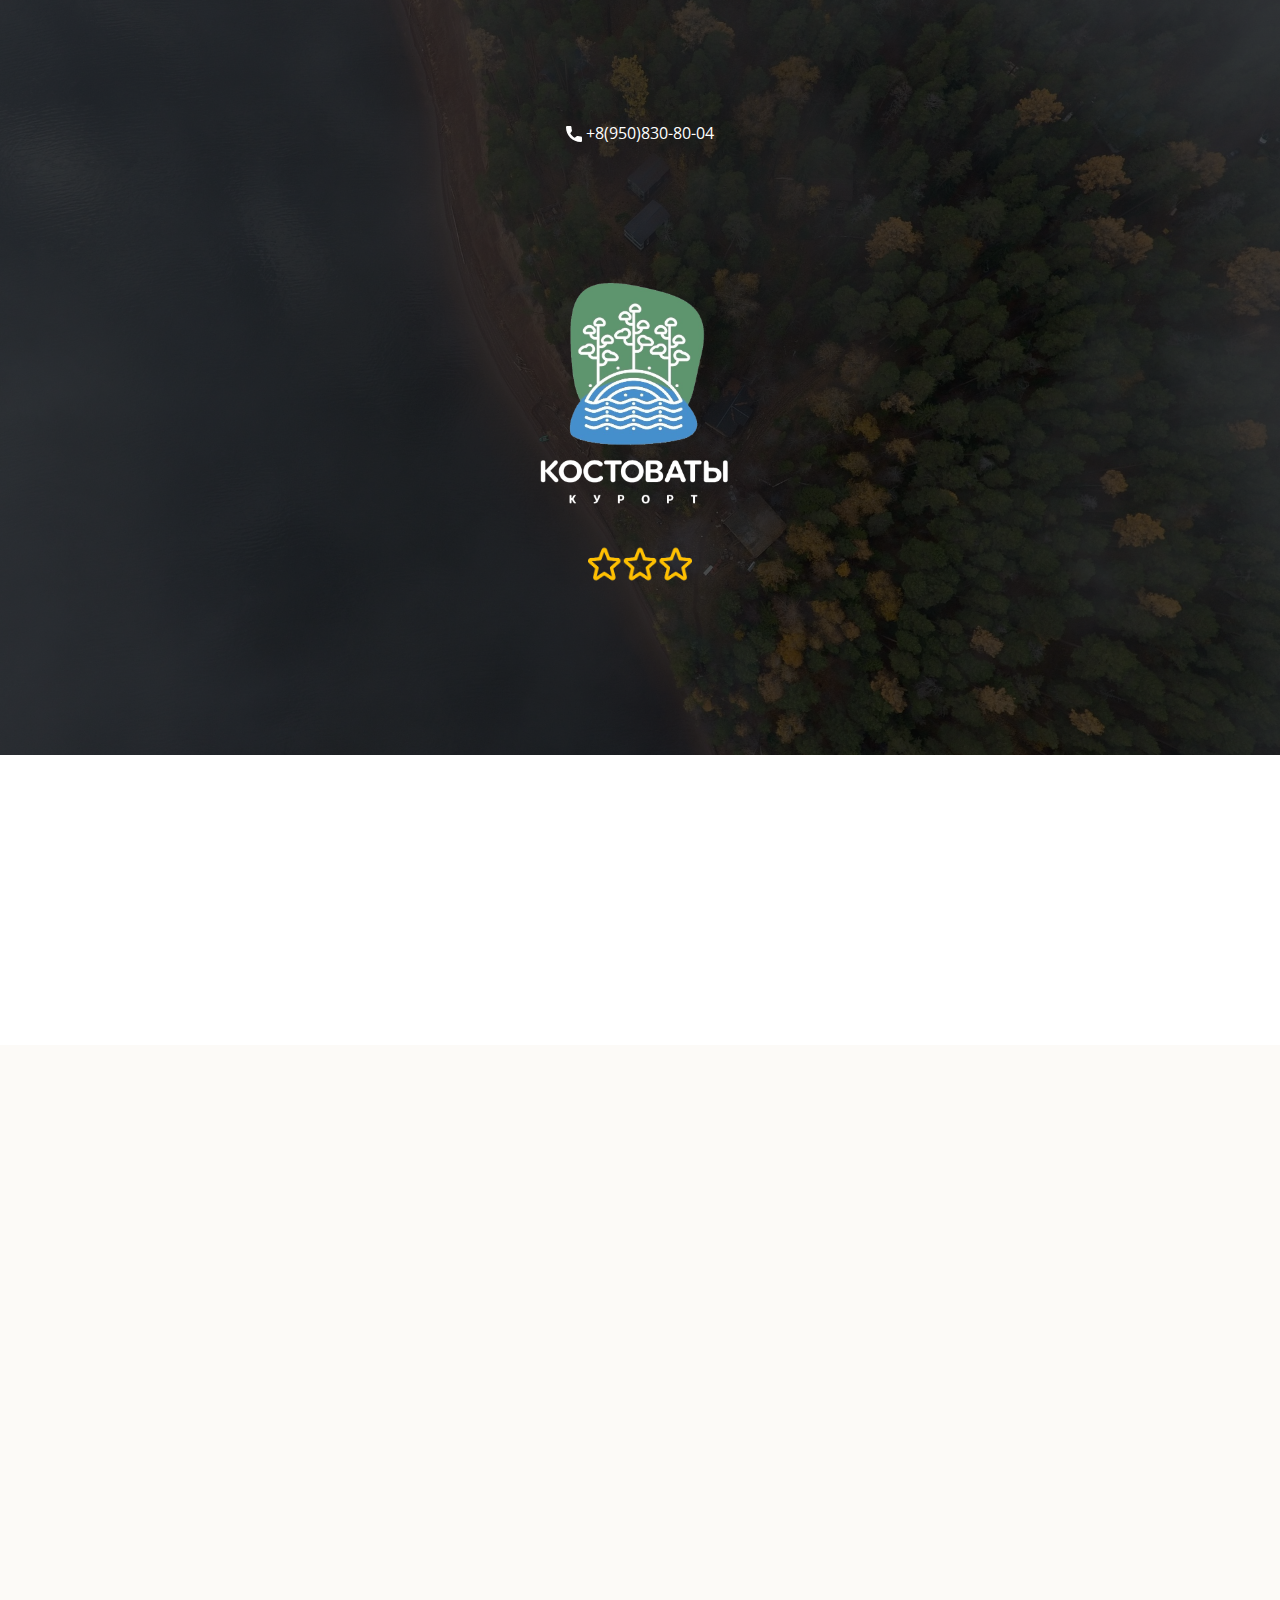
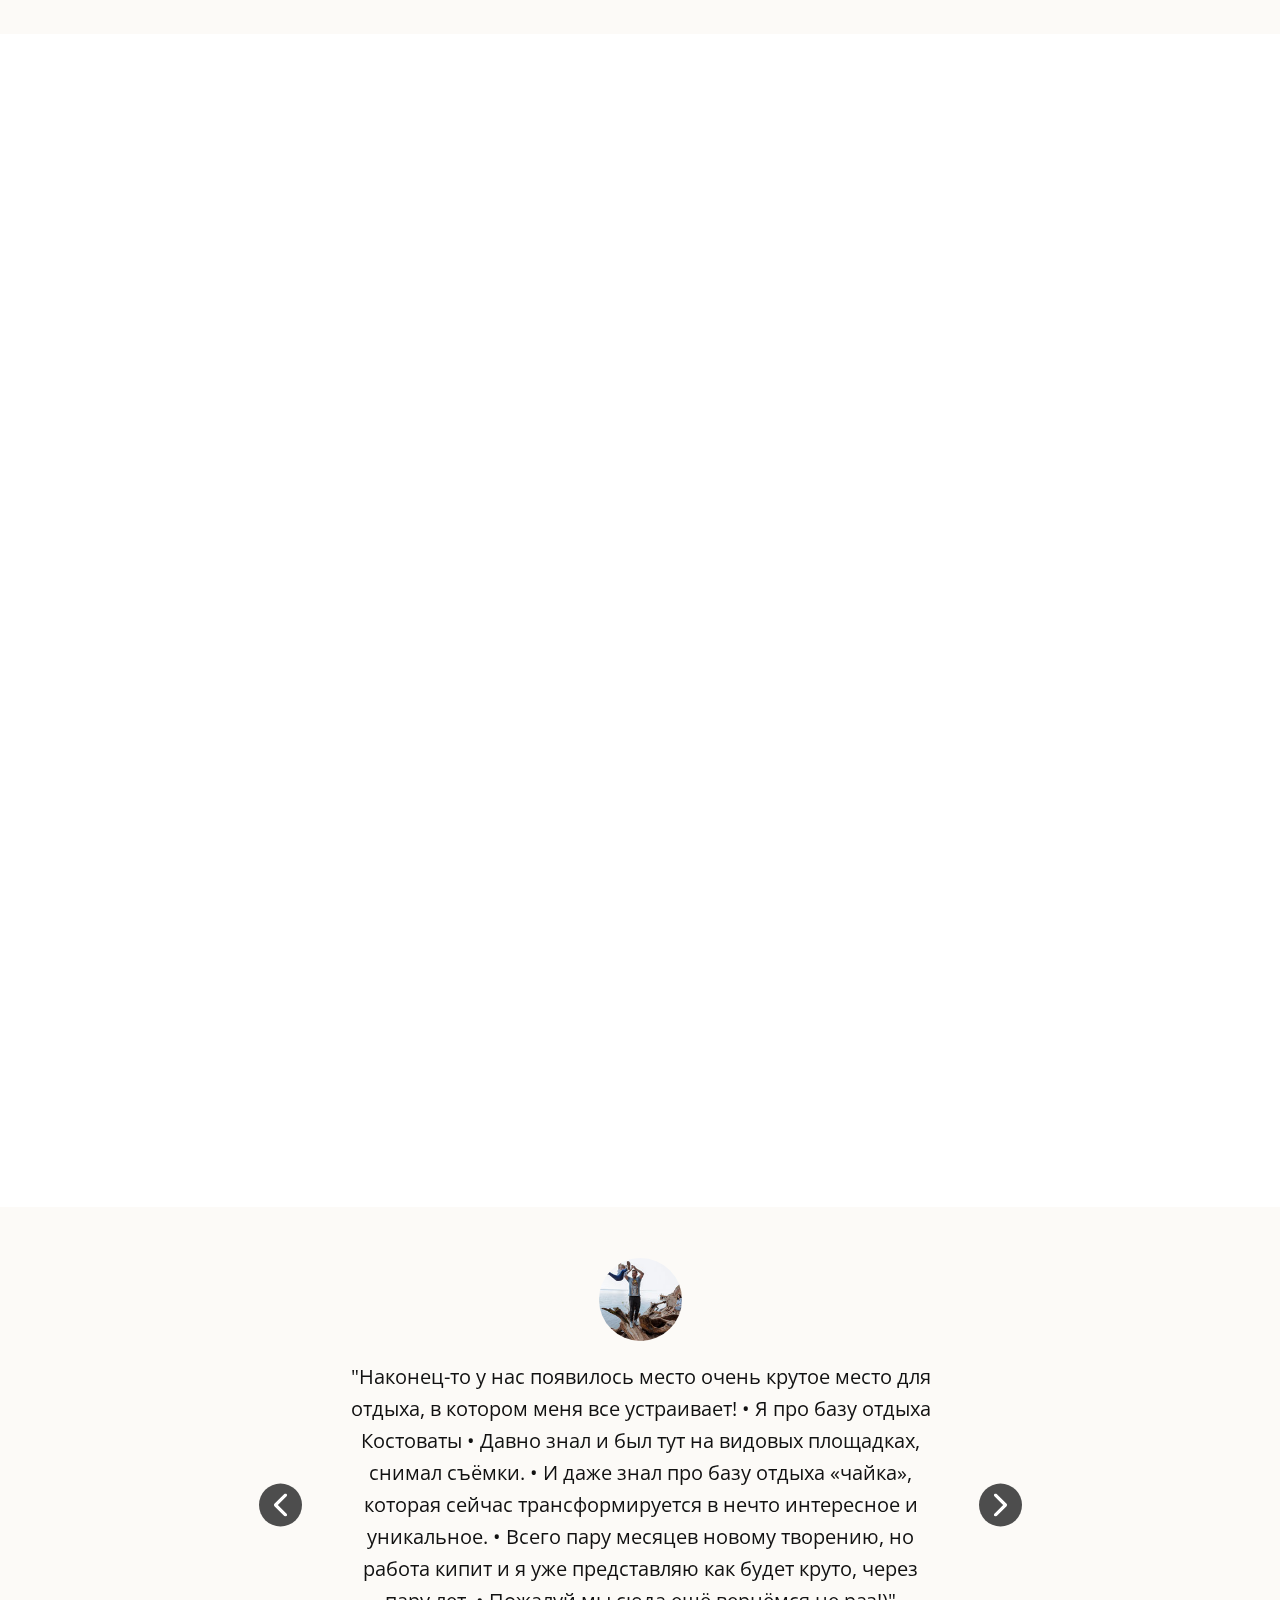
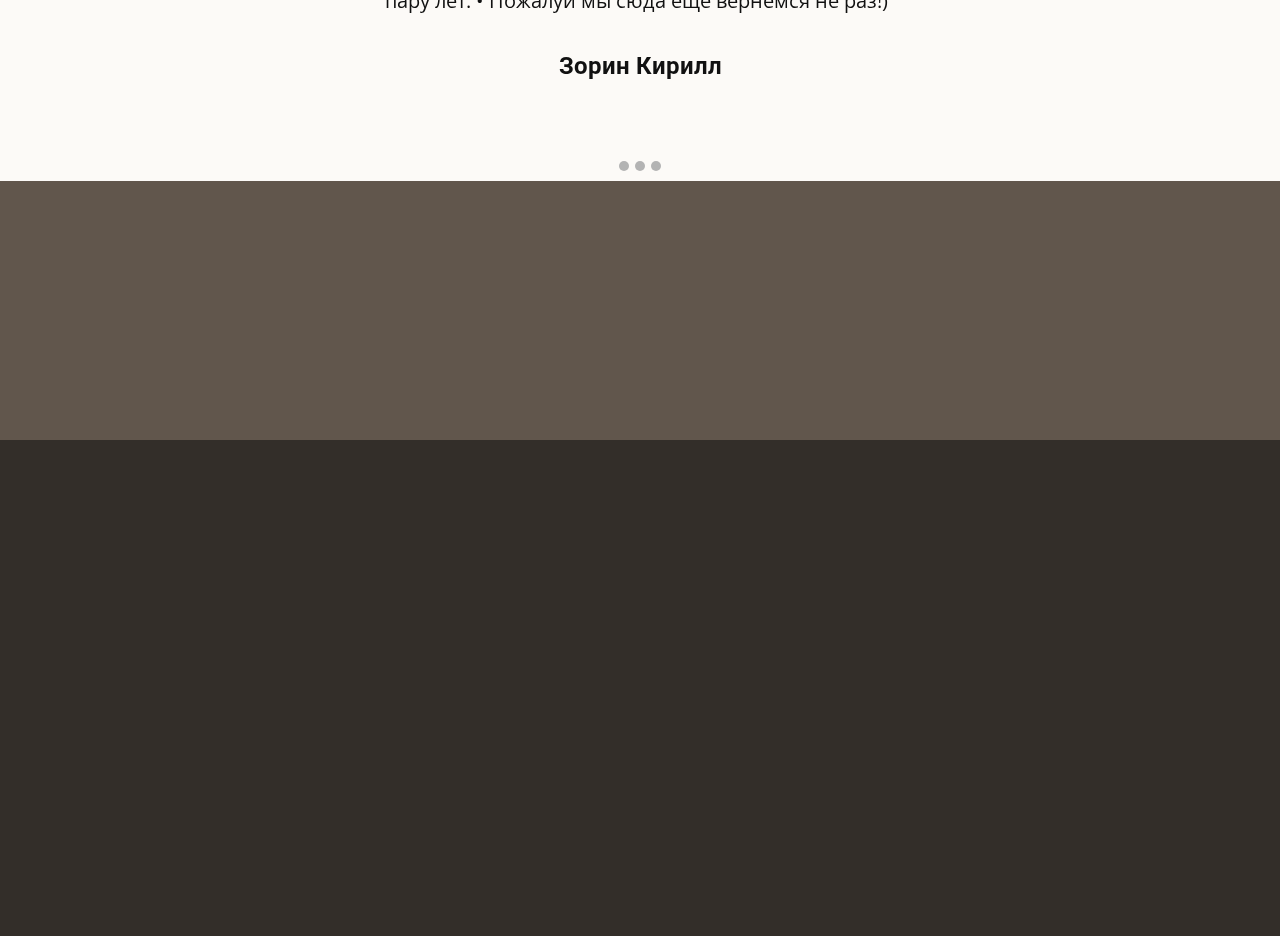
<file: index.html>
<!DOCTYPE html>
<html style="font-size: 16px;" lang="ru"><head>
    <meta name="viewport" content="width=device-width, initial-scale=1.0">
    <meta charset="utf-8">
    <meta name="keywords" content="Костоваты, курорт, отель, 5 звезд, море, берег, деревня, кама, дома, котеджи, номер, лес, сосновый лес">
    <meta name="description" content="База отдыха &quot;Костоваты&quot; находится в 70 км от Ижевска и 25 км от Воткинска на территории деревни &quot;Костоваты&quot; - прямо на берегу Воткинского водохранилища, куда впадает Кама">
    <title>Курорт Костоваты</title>
    <link rel="stylesheet" href="nicepage.css" media="screen">
<link rel="stylesheet" href="Главная.css" media="screen">
    <script class="u-script" type="text/javascript" src="jquery.js" defer=""></script>
    <script class="u-script" type="text/javascript" src="nicepage.js" defer=""></script>
    <meta name="generator" content="Nicepage 5.12.7, nicepage.com">
    
    <link rel="canonical" href="kostovaty.ru">
    <link id="u-theme-google-font" rel="stylesheet" href="https://fonts.googleapis.com/css?family=Roboto:100,100i,300,300i,400,400i,500,500i,700,700i,900,900i|Open+Sans:300,300i,400,400i,500,500i,600,600i,700,700i,800,800i">
    
    
    
    
    
    
    
    
    
    <script type="application/ld+json">{
		"@context": "http://schema.org",
		"@type": "Organization",
		"name": "Site1",
		"url": "kostovaty.ru"
}</script>
    <meta name="theme-color" content="#6f809e">
    <meta property="og:title" content="Курорт Костоваты">
    <meta property="og:description" content="База отдыха &quot;Костоваты&quot; находится в 70 км от Ижевска и 25 км от Воткинска на территории деревни &quot;Костоваты&quot; - прямо на берегу Воткинского водохранилища, куда впадает Кама">
    <meta property="og:url" content="kostovaty.ru">
    <meta property="og:type" content="website">
  <meta data-intl-tel-input-cdn-path="intlTelInput/"></head>
  <body data-home-page="Главная.html" data-home-page-title="Главная" class="u-body u-xl-mode" data-lang="ru"> 
    <section class="skrollable u-clearfix u-image u-shading u-section-1" id="sec-30b4" data-image-width="2560" data-image-height="1920">
      <div class="u-clearfix u-sheet u-valign-middle-xl u-sheet-1">
        <a href="https://nicepage.com/templates" class="u-active-none u-bottom-left-radius-0 u-bottom-right-radius-0 u-btn u-btn-rectangle u-button-style u-hover-none u-none u-radius-0 u-top-left-radius-0 u-top-right-radius-0 u-btn-1"><span class="u-icon"><svg class="u-svg-content" viewBox="0 0 405.333 405.333" x="0px" y="0px" style="width: 1em; height: 1em;"><path d="M373.333,266.88c-25.003,0-49.493-3.904-72.704-11.563c-11.328-3.904-24.192-0.896-31.637,6.699l-46.016,34.752    c-52.8-28.181-86.592-61.952-114.389-114.368l33.813-44.928c8.512-8.512,11.563-20.971,7.915-32.64    C142.592,81.472,138.667,56.96,138.667,32c0-17.643-14.357-32-32-32H32C14.357,0,0,14.357,0,32    c0,205.845,167.488,373.333,373.333,373.333c17.643,0,32-14.357,32-32V298.88C405.333,281.237,390.976,266.88,373.333,266.88z"></path></svg></span>&nbsp;+​8(950)830-80-04
        </a>
        <div class="u-container-style u-expanded-width-xs u-group u-group-1">
          <div class="u-container-layout">
            <img src="images/OkD6oI9IsTk1.png" alt="" class="u-hidden-lg u-hidden-md u-hidden-sm u-hidden-xs u-image u-image-contain u-image-default u-image-1" data-image-width="864" data-image-height="799">
            <img src="images/free-icon-3-stars-4211364.png" alt="" class="u-hidden-xs u-image u-image-default u-image-2" data-image-width="512" data-image-height="512">
            <img class="u-hidden-xl u-hidden-xs u-image u-image-contain u-image-default u-image-3" src="images/OkD6oI9IsTk1.png" alt="" data-image-width="864" data-image-height="799">
          </div>
        </div>
      </div>
    </section>
    <section class="u-align-center u-clearfix u-white u-section-2" id="sec-0c8e">
      <div class="u-clearfix u-sheet u-sheet-1">
        <div class="u-clearfix u-expanded-width u-gutter-20 u-layout-wrap u-layout-wrap-1">
          <div class="u-layout">
            <div class="u-layout-row">
              <div class="u-container-style u-layout-cell u-left-cell u-palette-5-dark-1 u-size-20 u-layout-cell-1" data-animation-name="customAnimationIn" data-animation-duration="1000">
                <div class="u-container-layout u-container-layout-1"><span class="u-file-icon u-icon u-icon-1"><img src="images/free-icon-nature-15611271.png" alt=""></span>
                  <h3 class="u-custom-font u-font-georgia u-text u-text-1">Местоположение</h3>
                  <p class="u-text u-text-2"> База отдыха "Костоваты" находится в 70 км от Ижевска и 25 км от Воткинска на территории деревни "Костоваты" - прямо на берегу Воткинского водохранилища, куда впадает Кама.&nbsp; &nbsp; &nbsp; &nbsp; &nbsp; &nbsp; &nbsp;</p>
                </div>
              </div>
              <div class="u-container-style u-layout-cell u-palette-5-light-1 u-size-20 u-layout-cell-2" data-animation-name="customAnimationIn" data-animation-duration="1000">
                <div class="u-container-layout u-container-layout-2"><span class="u-icon u-icon-circle u-text-palette-5-dark-3 u-icon-2"><svg class="u-svg-link" preserveAspectRatio="xMidYMin slice" viewBox="0 0 51.997 51.997" style=""><use xmlns:xlink="http://www.w3.org/1999/xlink" xlink:href="#svg-aa0a"></use></svg><svg class="u-svg-content" viewBox="0 0 51.997 51.997" x="0px" y="0px" id="svg-aa0a" style="enable-background:new 0 0 51.997 51.997;"><g><path d="M51.911,16.242C51.152,7.888,45.239,1.827,37.839,1.827c-4.93,0-9.444,2.653-11.984,6.905   c-2.517-4.307-6.846-6.906-11.697-6.906c-7.399,0-13.313,6.061-14.071,14.415c-0.06,0.369-0.306,2.311,0.442,5.478   c1.078,4.568,3.568,8.723,7.199,12.013l18.115,16.439l18.426-16.438c3.631-3.291,6.121-7.445,7.199-12.014   C52.216,18.553,51.97,16.611,51.911,16.242z M49.521,21.261c-0.984,4.172-3.265,7.973-6.59,10.985L25.855,47.481L9.072,32.25   c-3.331-3.018-5.611-6.818-6.596-10.99c-0.708-2.997-0.417-4.69-0.416-4.701l0.015-0.101C2.725,9.139,7.806,3.826,14.158,3.826   c4.687,0,8.813,2.88,10.771,7.515l0.921,2.183l0.921-2.183c1.927-4.564,6.271-7.514,11.069-7.514   c6.351,0,11.433,5.313,12.096,12.727C49.938,16.57,50.229,18.264,49.521,21.261z"></path>
</g></svg></span>
                  <h3 class="u-custom-font u-font-georgia u-text u-text-3">Природа</h3>
                  <p class="u-text u-text-4"> Сосны до небес, различные грибы, ягоды, лечебные растения, артезианская вода и незабываемые закаты. К Вашим услугам рыбалка, лодки, велосипеды и другие развлечения, а также wi-fi в зоне ресепшн.</p>
                </div>
              </div>
              <div class="u-container-style u-layout-cell u-palette-5-light-2 u-right-cell u-size-20 u-layout-cell-3" data-animation-name="customAnimationIn" data-animation-duration="1000">
                <div class="u-container-layout u-container-layout-3"><span class="u-icon u-icon-circle u-text-palette-5-dark-3 u-icon-3"><svg class="u-svg-link" preserveAspectRatio="xMidYMin slice" viewBox="0 0 512 512" style=""><use xmlns:xlink="http://www.w3.org/1999/xlink" xlink:href="#svg-39e6"></use></svg><svg class="u-svg-content" viewBox="0 0 512 512" x="0px" y="0px" id="svg-39e6" style="enable-background:new 0 0 512 512;"><g><g><path d="M511.168,344.981c0.789-2.112,1.067-4.437,0.341-6.784l-42.176-137.067V74.667c0-29.397-23.915-53.333-53.333-53.333H96    c-29.419,0-53.333,23.936-53.333,53.333v126.464L0.491,338.197c-0.725,2.325-0.448,4.651,0.341,6.784    C0.32,347.243,0,349.568,0,352v85.333V480c0,5.888,4.779,10.667,10.667,10.667h42.667C59.221,490.667,64,485.888,64,480v-32h384    v32c0,5.888,4.779,10.667,10.667,10.667h42.667c5.888,0,10.667-4.779,10.667-10.667v-42.667V352    C512,349.568,511.68,347.243,511.168,344.981z M64,74.667c0-17.643,14.357-32,32-32h320c17.643,0,32,14.357,32,32V192h-28.992    l-9.941-39.765C405.483,137.963,392.704,128,378.005,128h-68.672c-17.643,0-32,14.357-32,32v32h-42.667v-31.979    c0-17.643-14.357-32-32-32h-68.672c-14.699,0-27.477,9.984-31.061,24.235L92.992,192H64V74.667z M397.099,209.237    c-2.048,2.603-5.12,4.096-8.427,4.096h-79.339c-5.867,0-10.667-4.779-10.667-10.667V160c0-5.888,4.8-10.667,10.667-10.667h68.693    c4.907,0,9.152,3.307,10.347,8.064l10.667,42.667C399.851,203.285,399.147,206.613,397.099,209.237z M213.355,160v42.56    c0,0.043-0.021,0.064-0.021,0.107c0,0.021,0,0.043,0,0.043c-0.021,5.867-4.8,10.624-10.645,10.624h-79.339    c-3.328,0-6.379-1.493-8.427-4.096c-2.048-2.624-2.752-5.973-1.941-9.173l10.667-42.667c1.195-4.736,5.44-8.064,10.368-8.064    h68.672C208.555,149.333,213.355,154.112,213.355,160z M61.205,213.333h32.107c1.131,3.2,2.603,6.272,4.757,9.045    c6.144,7.808,15.339,12.288,25.259,12.288h79.339c13.888,0,25.621-8.96,30.037-21.333h46.592    c4.416,12.395,16.149,21.333,30.037,21.333h79.339c9.92,0,19.093-4.48,25.237-12.288c2.155-2.752,3.627-5.845,4.757-9.045h32.128    l32.939,107.051C482.496,320.235,481.28,320,480,320H32c-1.28,0-2.496,0.235-3.712,0.384L61.205,213.333z M42.667,469.333H21.333    V448h21.333V469.333z M490.667,469.333h-21.333V448h21.333V469.333z M490.667,426.667H21.333V352    c0-5.888,4.8-10.667,10.667-10.667h448c5.867,0,10.667,4.779,10.667,10.667V426.667z"></path>
</g>
</g></svg></span>
                  <h3 class="u-custom-font u-font-georgia u-text u-text-5">Комфорт</h3>
                  <p class="u-text u-text-6"> Сосны до небес, различные грибы, ягоды, лечебные растения, артезианская вода и незабываемые закаты. К Вашим услугам рыбалка, лодки, велосипеды и другие развлечения, а также wi-fi в зоне ресепшн.</p>
                </div>
              </div>
            </div>
          </div>
        </div>
      </div>
      <style data-mode="XXL">@media (max-width: 0px) {
   .u-section-2 {
    background-image: none;
  }
  .u-section-2 .u-sheet-1 {
    min-height: 579px;
  }
  .u-section-2 .u-text-2 {
    min-height: 480px;
    width: 763px;
    margin-top: 50px;
    margin-bottom: 50px;
    margin-left: auto;
    margin-right: auto;
  }
  .u-section-2 .u-layout-cell-2 {
    position: absolute;
    bottom: 10px;
    width: auto;
    height: auto;
  }
  .u-section-2 .u-icon-2 {
    padding-top: 30px;
    padding-bottom: 30px;
    padding-left: 80px;
    padding-right: 80px;
  }
  .u-section-2 .u-text-6 {
    width: 83px;
    height: 83px;
    background-image: url("[data-uri]");
    background-position: 50% 50%;
    margin-top: 0;
    margin-bottom: 0;
    margin-left: auto;
    margin-right: auto;
  }
  .u-section-2 .u-container-layout-3 {
    margin-top: 20px;
    margin-left: 0;
    margin-right: 0;
    margin-bottom: 0;
    font-size: 1.25rem;
  }
  .u-section-2 .u-icon-3 {
    font-weight: 700;
    margin-top: 35px;
    margin-left: auto;
    margin-right: auto;
    margin-bottom: 0;
  }
  .u-section-2 .u-text-5 {
    font-size: 1rem;
    font-weight: 400;
    margin-top: 15px;
    margin-left: auto;
    margin-right: auto;
    margin-bottom: 0;
  }
  .u-block-ff83-20 {
    padding-top: 30px;
    padding-bottom: 30px;
    padding-left: 80px;
    padding-right: 80px;
  }
  .u-block-ff83-21 {
    width: 83px;
    height: 83px;
    background-image: url("[data-uri]");
    background-position: 50% 50%;
    margin-top: 0;
    margin-bottom: 0;
    margin-left: auto;
    margin-right: auto;
  }
  .u-block-ff83-22 {
    margin-top: 20px;
    margin-left: 0;
    margin-right: 0;
    margin-bottom: 0;
    font-size: 1.25rem;
  }
  .u-block-ff83-23 {
    font-weight: 700;
    margin-top: 35px;
    margin-left: auto;
    margin-right: auto;
    margin-bottom: 0;
  }
  .u-block-ff83-24 {
    font-size: 1rem;
    font-weight: 400;
    margin-top: 15px;
    margin-left: auto;
    margin-right: auto;
    margin-bottom: 0;
  }
  .u-section-2 .u-layout-cell-3 {
    width: 43px;
    height: 43px;
    background-image: none;
  }
  .u-section-2 .u-text-1 {
    width: 43px;
    height: 43px;
    background-image: none;
    left: auto;
    position: absolute;
    right: 0;
  }
}</style>
    </section>
    <section class="u-clearfix u-palette-5-light-3 u-section-3" id="sec-9885">
      <div class="u-clearfix u-sheet u-sheet-1">
        <div class="u-align-center u-container-style u-expanded-width-xs u-group u-group-1">
          <div class="u-container-layout u-valign-middle u-container-layout-1">
            <h2 class="u-custom-font u-font-georgia u-text u-text-1" data-animation-name="customAnimationIn" data-animation-duration="1000"> Узнайте, что делает нас лучшим курортом</h2>
          </div>
        </div>
        <div class="u-clearfix u-expanded-width-lg u-expanded-width-xl u-expanded-width-xs u-gutter-30 u-layout-wrap u-layout-wrap-1">
          <div class="u-gutter-0 u-layout">
            <div class="u-layout-row">
              <div class="u-size-20 u-size-30-md">
                <div class="u-layout-col">
                  <div class="u-align-center u-container-style u-layout-cell u-left-cell u-size-30 u-layout-cell-1" data-animation-name="customAnimationIn" data-animation-duration="1000">
                    <div class="u-container-layout u-valign-middle u-container-layout-2"><span class="u-icon u-icon-1"><svg class="u-svg-link" preserveAspectRatio="xMidYMin slice" viewBox="0 0 480 480" style=""><use xmlns:xlink="http://www.w3.org/1999/xlink" xlink:href="#svg-96e7"></use></svg><svg class="u-svg-content" viewBox="0 0 480 480" x="0px" y="0px" id="svg-96e7" style="enable-background:new 0 0 480 480;"><g><g><path d="M339.904,161.776l-5.136-16.904c-6.524-19.202-27.379-29.479-46.581-22.955c-10.802,3.67-19.285,12.153-22.955,22.955    l-5.136,16.904c-4.322,14.256-5.229,29.329-2.648,44c2.354,12.352,10.196,22.964,21.312,28.84L273.008,363.2    c-0.77,7.177,1.558,14.342,6.4,19.696c10.413,11.39,28.089,12.182,39.479,1.769c0.616-0.563,1.206-1.153,1.769-1.769    c4.734-5.202,7.058-12.157,6.4-19.16L321.272,234.6c11.101-5.879,18.93-16.484,21.28-28.824    C345.133,191.105,344.226,176.032,339.904,161.776z M326.792,202.992c-1.732,8.874-8.056,16.155-16.6,19.112    c-3.243,1.219-5.332,4.387-5.176,7.848L311.096,365c0.28,2.649-0.594,5.29-2.4,7.248c-4.817,4.769-12.575,4.769-17.392,0    c-1.896-2.116-2.757-4.964-2.352-7.776l6.032-134.52c0.156-3.461-1.933-6.629-5.176-7.848c-8.544-2.957-14.868-10.238-16.6-19.112    c-2.14-12.18-1.386-24.693,2.2-36.528l5.136-16.912c3.974-10.745,15.906-16.234,26.652-12.26c5.681,2.101,10.159,6.58,12.26,12.26    l5.136,16.912C328.174,178.3,328.928,190.812,326.792,202.992z"></path>
</g>
</g><g><g><path d="M216,120c-4.418,0-8,3.582-8,8v68.688l-21.656,21.656c-1.602,1.596-2.454,3.797-2.344,6.056l7,140    c0.167,3.019-0.929,5.972-3.024,8.152c-4.379,4.418-11.511,4.45-15.93,0.07c-0.024-0.023-0.047-0.047-0.07-0.07    c-2.096-2.18-3.191-5.133-3.024-8.152l7.048-140c0.112-2.258-0.737-4.458-2.336-6.056L152,196.688V128c0-4.418-3.582-8-8-8    s-8,3.582-8,8v72c0,2.122,0.844,4.156,2.344,5.656l21.488,21.496l-6.824,136.472c-0.726,14.907,10.77,27.581,25.677,28.307    c14.907,0.726,27.581-10.77,28.307-25.677c0.043-0.876,0.043-1.753,0-2.629l-6.824-136.472l21.488-21.496    c1.5-1.5,2.344-3.534,2.344-5.656v-72C224,123.582,220.418,120,216,120z"></path>
</g>
</g><g><g><path d="M168,120c-4.418,0-8,3.582-8,8v64c0,4.418,3.582,8,8,8s8-3.582,8-8v-64C176,123.582,172.418,120,168,120z"></path>
</g>
</g><g><g><path d="M192,120c-4.418,0-8,3.582-8,8v64c0,4.418,3.582,8,8,8s8-3.582,8-8v-64C200,123.582,196.418,120,192,120z"></path>
</g>
</g><g><g><path d="M240,0C107.452,0,0,107.452,0,240s107.452,240,240,240s240-107.452,240-240C479.85,107.514,372.486,0.15,240,0z M240,464    C116.288,464,16,363.712,16,240S116.288,16,240,16s224,100.288,224,224C463.859,363.653,363.653,463.859,240,464z"></path>
</g>
</g><g><g><path d="M265.969,390.172c-0.429-4.397-4.342-7.614-8.74-7.185c-0.103,0.01-0.206,0.022-0.309,0.036l0.032-0.008    c-11.263,1.308-22.641,1.308-33.904,0c-4.39-0.515-8.365,2.626-8.88,7.016c-0.515,4.39,2.626,8.365,7.016,8.88    c12.491,1.459,25.109,1.459,37.6,0C263.181,398.483,266.398,394.57,265.969,390.172z"></path>
</g>
</g><g><g><path d="M362.4,136.912c-2.839-3.385-7.885-3.828-11.27-0.988c-0.011,0.009-0.022,0.019-0.034,0.028    c-3.377,2.848-3.807,7.894-0.96,11.272c48.235,57.26,44.545,141.929-8.488,194.776c-3.13,3.119-3.139,8.186-0.02,11.316    c3.119,3.13,8.186,3.139,11.316,0.02C411.881,294.623,415.991,200.541,362.4,136.912z"></path>
</g>
</g><g><g><g><path d="M186.392,105.744c-0.005,0-0.01-0.001-0.015-0.001c-0.008,0-0.016,0.001-0.025,0.001H186.392z"></path><path d="M277.736,84.472c-31.265-7.493-64.055-5.479-94.168,5.784c-4.136,1.555-6.227,6.169-4.672,10.304     c1.172,3.117,4.152,5.18,7.481,5.183c0.957-0.005,1.905-0.18,2.799-0.519c27.118-10.141,56.646-11.952,84.8-5.2     c4.295,1.038,8.618-1.601,9.656-5.896C284.67,89.833,282.031,85.51,277.736,84.472z"></path>
</g>
</g>
</g><g><g><path d="M137.992,341.6C111.023,314.677,95.908,278.108,96,240c-0.079-30.446,9.565-60.122,27.528-84.704    c2.655-3.532,1.944-8.547-1.588-11.202s-8.547-1.944-11.202,1.588c-0.047,0.063-0.093,0.126-0.138,0.19    c-46.253,63.588-39.447,151.359,16.056,207.056c3.128,3.13,8.202,3.132,11.332,0.004C141.118,349.804,141.12,344.73,137.992,341.6    z"></path>
</g>
</g></svg></span>
                      <p class="u-text u-text-2" data-animation-name="customAnimationIn" data-animation-duration="1000">Обеды, завтраки и ужины в кафе на берегу камы по оптимальной цене</p>
                    </div>
                  </div>
                  <div class="u-align-center u-container-style u-layout-cell u-left-cell u-size-30 u-layout-cell-2" data-animation-name="customAnimationIn" data-animation-duration="1000">
                    <div class="u-container-layout u-valign-middle u-container-layout-3"><span class="u-file-icon u-icon u-icon-2"><img src="images/3894032.png" alt=""></span>
                      <p class="u-text u-text-3"> 16 обустроенных коттеджей на живописном берегу</p>
                    </div>
                  </div>
                </div>
              </div>
              <div class="u-size-20 u-size-30-md">
                <div class="u-layout-col">
                  <div class="u-align-center u-container-style u-layout-cell u-size-30 u-layout-cell-3" data-animation-name="customAnimationIn" data-animation-duration="1000">
                    <div class="u-container-layout u-valign-middle u-container-layout-4"><span class="u-file-icon u-icon u-icon-3"><img src="images/8192057.png" alt=""></span>
                      <p class="u-text u-text-4"> Удобная парковка для Вашего авто буквально в нескольких шагах от первых коттеджей.</p>
                    </div>
                  </div>
                  <div class="u-align-center u-container-style u-layout-cell u-size-30 u-layout-cell-4" data-animation-name="customAnimationIn" data-animation-duration="1000">
                    <div class="u-container-layout u-valign-middle u-container-layout-5"><span class="u-file-icon u-icon u-icon-4"><img src="images/1900599.png" alt=""></span>
                      <p class="u-text u-text-5"> Рядом с каждым корпусом, а также на прибрежной территории расположено несколько мангальных зон, которые мы предоставляем своим гостям совершенно бесплатно.<br>
                        <br>
                      </p>
                    </div>
                  </div>
                </div>
              </div>
              <div class="u-size-20 u-size-60-md">
                <div class="u-layout-col">
                  <div class="u-align-center u-container-style u-layout-cell u-right-cell u-size-30 u-layout-cell-5" data-animation-name="customAnimationIn" data-animation-duration="1000">
                    <div class="u-container-layout u-valign-middle u-container-layout-6"><span class="u-file-icon u-icon u-icon-5"><img src="images/1947489.png" alt=""></span>
                      <p class="u-text u-text-6"> К вашим услугам трасса "Тропа здоровья", тюбинги, велосипеды, оборудование для скандинавской ходьбы и катания на лыжах.</p>
                    </div>
                  </div>
                  <div class="u-align-center u-container-style u-layout-cell u-right-cell u-size-30 u-layout-cell-6" data-animation-name="customAnimationIn" data-animation-duration="1000">
                    <div class="u-container-layout u-valign-middle u-container-layout-7"><span class="u-file-icon u-icon u-icon-6"><img src="images/2830129.png" alt=""></span>
                      <p class="u-text u-text-7"> Для юных гостей на нашей территории имеются две детские площадки (территориально рядом с корпусами Лесной и Царский бор), подвесные качели у пирса, а также батут.<br>
                        <br>
                      </p>
                    </div>
                  </div>
                </div>
              </div>
            </div>
          </div>
        </div>
      </div>
    </section>
    <section class="skrollable u-clearfix u-image u-parallax u-section-4" id="sec-66eb" data-image-width="840" data-image-height="507" data-href="https://nicepage.com">
      <div class="u-clearfix u-sheet u-sheet-1">
        <div class="u-align-center-lg u-align-center-md u-align-center-xl u-align-center-xs u-container-style u-group u-opacity u-opacity-90 u-palette-5-light-3 u-group-1" data-animation-name="customAnimationIn" data-animation-duration="1000">
          <div class="u-container-layout u-container-layout-1">
            <h2 class="u-align-center-sm u-custom-font u-font-georgia u-text u-text-1"> База отдыха "Костоваты"</h2>
            <p class="u-align-center-sm u-text u-text-2"> Лес к югу от деревни Костоваты именовался когда- то Царским бором. Деревья в нем не рубили со времен основания Воткинского завода и до начала XX века. И сейчас здесь стоят исполинские сосны и ели в несколько обхватов. Ездят же сюда не столько ради бора, сколько ради Камы, до которой от деревни около километра. Песчаная дорога плавно спускает нас в бухту, окруженную высокими рыжими берегами. Песок, мелкая галька, ошкуренные волнами и выброшенные на сушу деревья. Их выбеленные стволы напоминают скелеты доисторических животных. Штормовой ветер гонит по воде отару белых барашков.</p>
          </div>
        </div>
      </div>
    </section>
    <section class="u-clearfix u-section-5" id="sec-6144">
      <div class="u-clearfix u-sheet u-sheet-1">
        <div class="u-clearfix u-expanded-width u-layout-wrap u-layout-wrap-1">
          <div class="u-layout">
            <div class="u-layout-row">
              <div class="u-container-style u-image u-layout-cell u-left-cell u-size-23 u-image-1" data-image-width="510" data-image-height="765" data-animation-name="customAnimationIn" data-animation-duration="1000">
                <div class="u-container-layout"></div>
              </div>
              <div class="u-align-center-lg u-align-center-md u-align-center-xl u-align-center-xs u-container-style u-layout-cell u-size-37 u-layout-cell-2" data-animation-name="customAnimationIn" data-animation-duration="1000">
                <div class="u-container-layout u-container-layout-2">
                  <h2 class="u-custom-font u-font-georgia u-text u-text-1">Смарт хаус и SPA</h2>
                  <p class="u-text u-text-2"> Домик идеально подходит для семьи и друзей из четырех человек.В каждом домике есть крытая веранда, где открывается прекрасный вид на сосновый лес и Каму. Домик оборудован современной мини-кухней с холодильником, чайником и барной стойкой. За перегородкой расположена спальная зона с большой кроватью. Помимо большой кровати есть раскладной диван. В домике присутствует умный телевизор и WI-FI.Бонусом к каждому домику идет своя мангальная зона.</p>
                  <a href="https://reservationsteps.ru/rooms/index/84bd113a-50f9-43e0-aa1c-fbb8f236c4be" class="u-btn u-btn-round u-button-style u-custom-font u-font-georgia u-palette-5-base u-btn-1">СМОТРЕТЬ ДРУГИЕ ДОМА</a>
                </div>
              </div>
            </div>
          </div>
        </div>
      </div>
    </section>
    <section class="u-clearfix u-palette-5-light-3 u-section-6" id="sec-b283">
      <div class="u-clearfix u-sheet u-sheet-1">
        <div id="carousel-5989" data-interval="5000" data-u-ride="carousel" class="u-carousel u-slider u-slider-1">
          <ol class="u-absolute-hcenter u-carousel-indicators u-carousel-indicators-1">
            <li data-u-target="#carousel-5989" class="u-active u-grey-30 u-shape-circle" data-u-slide-to="0" style="width: 10px; height: 10px;"></li>
            <li data-u-target="#carousel-5989" class="u-grey-30 u-shape-circle" data-u-slide-to="1" style="width: 10px; height: 10px;"></li>
            <li data-u-target="#carousel-5989" class="u-grey-30 u-shape-circle" data-u-slide-to="2" style="width: 10px; height: 10px;"></li>
          </ol>
          <div class="u-carousel-inner" role="listbox">
            <div class="u-active u-align-center u-carousel-item u-container-style u-slide u-carousel-item-1">
              <div class="u-container-layout u-valign-bottom u-container-layout-1">
                <div alt="" class="u-image u-image-circle u-image-1" data-image-width="150" data-image-height="150" data-animation-name="customAnimationIn" data-animation-duration="1000"></div>
                <p class="u-large-text u-text u-text-variant u-text-1" data-animation-name="customAnimationIn" data-animation-duration="1000"> "Наконец-то у нас появилось место очень крутое место для отдыха, в котором меня все устраивает!
•
Я про базу отдыха Костоваты
•
Давно знал и был тут на видовых площадках, снимал съёмки.
•
И даже знал про базу отдыха «чайка», которая сейчас трансформируется в нечто интересное и уникальное.
•
Всего пару месяцев новому творению, но работа кипит и я уже представляю как будет круто, через пару лет.
•
Пожалуй мы сюда ещё вернёмся не раз!)"</p>
                <h4 class="u-text u-text-default u-text-2" data-animation-name="customAnimationIn" data-animation-duration="1000"> Зорин Кирилл<br>
                </h4>
              </div>
            </div>
            <div class="u-align-center u-carousel-item u-container-style u-slide u-carousel-item-2">
              <div class="u-container-layout u-container-layout-2">
                <div alt="" class="u-image u-image-circle u-image-2" data-image-width="2560" data-image-height="1927" data-animation-name="customAnimationIn" data-animation-duration="1000"></div>
                <p class="u-large-text u-text u-text-variant u-text-3" data-animation-name="customAnimationIn" data-animation-duration="1000">"Курорт костоваты - отличное место для отдыха, где можно уединиться с природой."</p>
                <h4 class="u-text u-text-default u-text-4" data-animation-name="customAnimationIn" data-animation-duration="1000">Слотин Илья<br>
                </h4>
              </div>
            </div>
            <div class="u-align-center u-carousel-item u-container-style u-slide">
              <div class="u-container-layout u-container-layout-3">
                <div alt="" class="u-image u-image-circle u-image-3" data-image-width="150" data-image-height="150" data-animation-name="customAnimationIn" data-animation-duration="1000"></div>
                <p class="u-large-text u-text u-text-variant u-text-5" data-animation-name="customAnimationIn" data-animation-duration="1000">"​Кусочек Рая на земле Удмуртской. Есть выход к чистейшей воды, из-за быстрого течения практически нет комаров, поэтому можно спокойно купаться. Свежий воздух и сосны дают заряд энергии и очищают легкие. Тут сама природа лечит!"</p>
                <h4 class="u-text u-text-default u-text-6" data-animation-name="customAnimationIn" data-animation-duration="1000"> Фелун Шайхалисламов<br>
                </h4>
              </div>
            </div>
          </div>
          <a class="u-absolute-vcenter u-carousel-control u-carousel-control-prev u-grey-70 u-icon-circle u-spacing-10 u-carousel-control-1" href="#carousel-5989" role="button" data-u-slide="prev">
            <span aria-hidden="true">
              <svg viewBox="0 0 451.847 451.847"><path d="M97.141,225.92c0-8.095,3.091-16.192,9.259-22.366L300.689,9.27c12.359-12.359,32.397-12.359,44.751,0
c12.354,12.354,12.354,32.388,0,44.748L173.525,225.92l171.903,171.909c12.354,12.354,12.354,32.391,0,44.744
c-12.354,12.365-32.386,12.365-44.745,0l-194.29-194.281C100.226,242.115,97.141,234.018,97.141,225.92z"></path></svg>
            </span>
            <span class="sr-only">
              <svg viewBox="0 0 451.847 451.847"><path d="M97.141,225.92c0-8.095,3.091-16.192,9.259-22.366L300.689,9.27c12.359-12.359,32.397-12.359,44.751,0
c12.354,12.354,12.354,32.388,0,44.748L173.525,225.92l171.903,171.909c12.354,12.354,12.354,32.391,0,44.744
c-12.354,12.365-32.386,12.365-44.745,0l-194.29-194.281C100.226,242.115,97.141,234.018,97.141,225.92z"></path></svg>
            </span>
          </a>
          <a class="u-absolute-vcenter u-carousel-control u-carousel-control-next u-grey-70 u-icon-circle u-spacing-10 u-carousel-control-2" href="#carousel-5989" role="button" data-u-slide="next">
            <span aria-hidden="true">
              <svg viewBox="0 0 451.846 451.847"><path d="M345.441,248.292L151.154,442.573c-12.359,12.365-32.397,12.365-44.75,0c-12.354-12.354-12.354-32.391,0-44.744
L278.318,225.92L106.409,54.017c-12.354-12.359-12.354-32.394,0-44.748c12.354-12.359,32.391-12.359,44.75,0l194.287,194.284
c6.177,6.18,9.262,14.271,9.262,22.366C354.708,234.018,351.617,242.115,345.441,248.292z"></path></svg>
            </span>
            <span class="sr-only">
              <svg viewBox="0 0 451.846 451.847"><path d="M345.441,248.292L151.154,442.573c-12.359,12.365-32.397,12.365-44.75,0c-12.354-12.354-12.354-32.391,0-44.744
L278.318,225.92L106.409,54.017c-12.354-12.359-12.354-32.394,0-44.748c12.354-12.359,32.391-12.359,44.75,0l194.287,194.284
c6.177,6.18,9.262,14.271,9.262,22.366C354.708,234.018,351.617,242.115,345.441,248.292z"></path></svg>
            </span>
          </a>
        </div>
      </div>
    </section>
    <section class="u-clearfix u-palette-5-dark-2 u-section-7" id="sec-6985">
      <div class="u-clearfix u-sheet u-sheet-1">
        <div class="u-container-style u-group u-group-1" data-animation-name="customAnimationIn" data-animation-duration="1000">
          <div class="u-container-layout">
            <h2 class="u-align-center u-custom-font u-font-georgia u-text u-text-1">Хочешь получить скидку или выиграть бесплатное проживание?</h2>
            <a href="https://vk.com/kostovaty" class="u-btn u-btn-round u-button-style u-custom-font u-font-georgia u-palette-5-base u-btn-1">ПОДПИСЫВАЙСЯ</a>
          </div>
        </div>
      </div>
    </section>
    <section class="u-clearfix u-palette-5-dark-3 u-section-8" id="sec-810c">
      <div class="u-clearfix u-sheet u-sheet-1">
        <div class="u-clearfix u-expanded-width u-gutter-0 u-layout-wrap u-layout-wrap-1">
          <div class="u-gutter-0 u-layout">
            <div class="u-layout-row">
              <div class="u-size-30">
                <div class="u-layout-col">
                  <div class="u-align-left u-container-style u-layout-cell u-left-cell u-size-60 u-layout-cell-1">
                    <div class="u-container-layout u-valign-middle-sm u-valign-middle-xs">
                      <div class="u-absolute-hcenter u-expanded u-grey-light-2 u-map u-map-1" data-animation-name="customAnimationIn" data-animation-duration="1000">
                        <div class="embed-responsive">
                          <iframe class="embed-responsive-item" src="https://www.google.com/maps/embed?pb=!1m14!1m8!1m3!1d8717.761776580388!2d54.0896561!3d56.8898368!3m2!1i1024!2i768!4f13.1!3m3!1m2!1s0x43e6d7df4b657227%3A0x207b3dcf69cb2704!2z0JrRg9GA0L7RgNGCIMKr0JrQvtGB0YLQvtCy0LDRgtGLwrs!5e0!3m2!1sru!2sru!4v1687719638309!5m2!1sru!2sru" data-map="[base64]"></iframe>
                        </div>
                      </div>
                    </div>
                  </div>
                </div>
              </div>
              <div class="u-size-30">
                <div class="u-layout-col">
                  <div class="u-align-left u-container-style u-layout-cell u-right-cell u-size-30 u-layout-cell-2" data-animation-name="customAnimationIn" data-animation-duration="1000">
                    <div class="u-container-layout">
                      <h2 class="u-custom-font u-font-georgia u-text u-text-1">Курорт "Костоваты"</h2>
                      <p class="u-text u-text-2"> Крещенская улица, Костоваты, республика Удмуртия, 427405<br>
                        <a href="tel:89508308004" class="u-active-none u-border-none u-btn u-button-link u-button-style u-hover-none u-none u-text-palette-1-base u-btn-1">8-950-830-80-04</a>,<br>
                        <a href="mailto:info@kostovaty.ru?subject=%D0%9E%D0%B1%D1%80%D0%B0%D1%89%D0%B5%D0%BD%D0%B8%D0%B5" class="u-active-none u-border-none u-btn u-button-link u-button-style u-hover-none u-none u-text-palette-1-base u-btn-2"> info@kostovaty.ru</a>
                        <br>
                      </p>
                      <img src="images/OkD6oI9IsTk1.png" alt="" class="u-image u-image-contain u-image-default u-image-1" data-image-width="864" data-image-height="799">
                    </div>
                  </div>
                  <div class="u-align-left u-container-style u-layout-cell u-right-cell u-size-30 u-layout-cell-3" data-animation-name="customAnimationIn" data-animation-duration="1000">
                    <div class="u-container-layout">
                      <h2 class="u-custom-font u-font-georgia u-text u-text-3">Наши социальные сети</h2>
                      <div class="u-social-icons u-spacing-21 u-social-icons-1">
                        <a class="u-social-url" target="_blank" href="https://www.facebook.com/kurortkostovaty/" title="f"><span class="u-icon u-icon-circle u-social-facebook u-social-icon u-icon-1"><svg class="u-svg-link" preserveAspectRatio="xMidYMin slice" viewBox="0 0 112.2 112.2"><use xmlns:xlink="http://www.w3.org/1999/xlink" xlink:href="#svg-84c1"></use></svg><svg x="0px" y="0px" viewBox="0 0 112.2 112.2" enable-background="new 0 0 112.2 112.2" xml:space="preserve" id="svg-84c1" class="u-svg-content"><path d="M75.5,28.8H65.4c-1.5,0-4,0.9-4,4.3v9.4h13.9l-1.5,15.8H61.4v45.1H42.8V58.3h-8.8V42.4h8.8V32.2 c0-7.4,3.4-18.8,18.8-18.8h13.8v15.4H75.5z"></path></svg></span>
                        </a>
                        <a class="u-social-url" target="_blank" href="https://www.instagram.com/kostovaty/" title="ins"><span class="u-icon u-icon-circle u-social-icon u-social-instagram u-icon-2"><svg class="u-svg-link" preserveAspectRatio="xMidYMin slice" viewBox="0 0 112.2 112.2"><use xmlns:xlink="http://www.w3.org/1999/xlink" xlink:href="#svg-321c"></use></svg><svg x="0px" y="0px" viewBox="0 0 112.2 112.2" enable-background="new 0 0 112.2 112.2" xml:space="preserve" id="svg-321c" class="u-svg-content"><path d="M55.9,32.9c-12.8,0-23.2,10.4-23.2,23.2s10.4,23.2,23.2,23.2s23.2-10.4,23.2-23.2S68.7,32.9,55.9,32.9z M55.9,69.4c-7.4,0-13.3-6-13.3-13.3c-0.1-7.4,6-13.3,13.3-13.3s13.3,6,13.3,13.3C69.3,63.5,63.3,69.4,55.9,69.4z"></path><path d="M79.7,26.8c-3,0-5.4,2.5-5.4,5.4s2.5,5.4,5.4,5.4c3,0,5.4-2.5,5.4-5.4S82.7,26.8,79.7,26.8z"></path><path d="M78.2,11H33.5C21,11,10.8,21.3,10.8,33.7v44.7c0,12.6,10.2,22.8,22.7,22.8h44.7c12.6,0,22.7-10.2,22.7-22.7 V33.7C100.8,21.1,90.6,11,78.2,11z M91,78.4c0,7.1-5.8,12.8-12.8,12.8H33.5c-7.1,0-12.8-5.8-12.8-12.8V33.7 c0-7.1,5.8-12.8,12.8-12.8h44.7c7.1,0,12.8,5.8,12.8,12.8V78.4z"></path></svg></span>
                        </a>
                        <a class="u-social-url" target="_blank" href="https://vk.com/kostovaty" title="vk"><span class="u-file-icon u-icon u-social-icon u-social-youtube u-icon-3"><img src="images/VK_Monochrome_Logo_t.png" alt=""></span>
                        </a>
                      </div>
                    </div>
                  </div>
                </div>
              </div>
            </div>
          </div>
        </div>
      </div>
    </section>
    
    
    
    
  
</body></html>
</file>
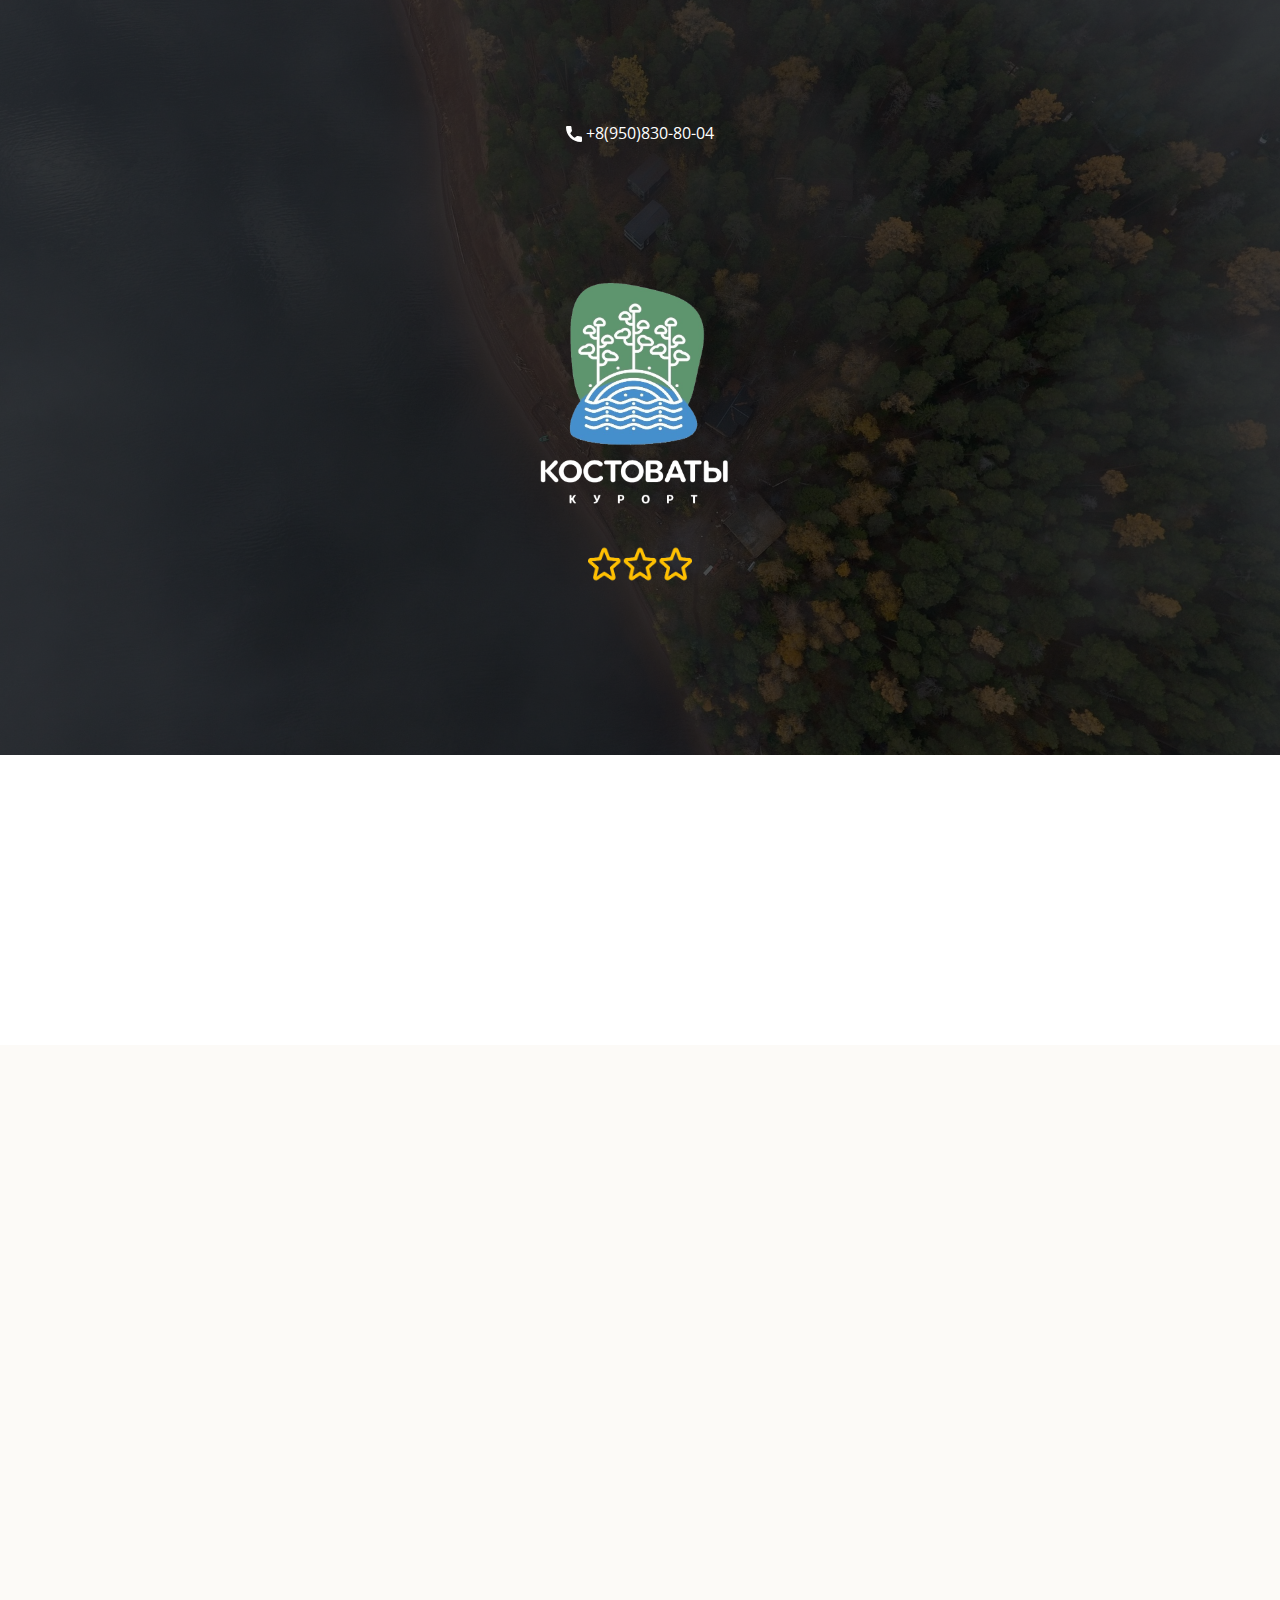
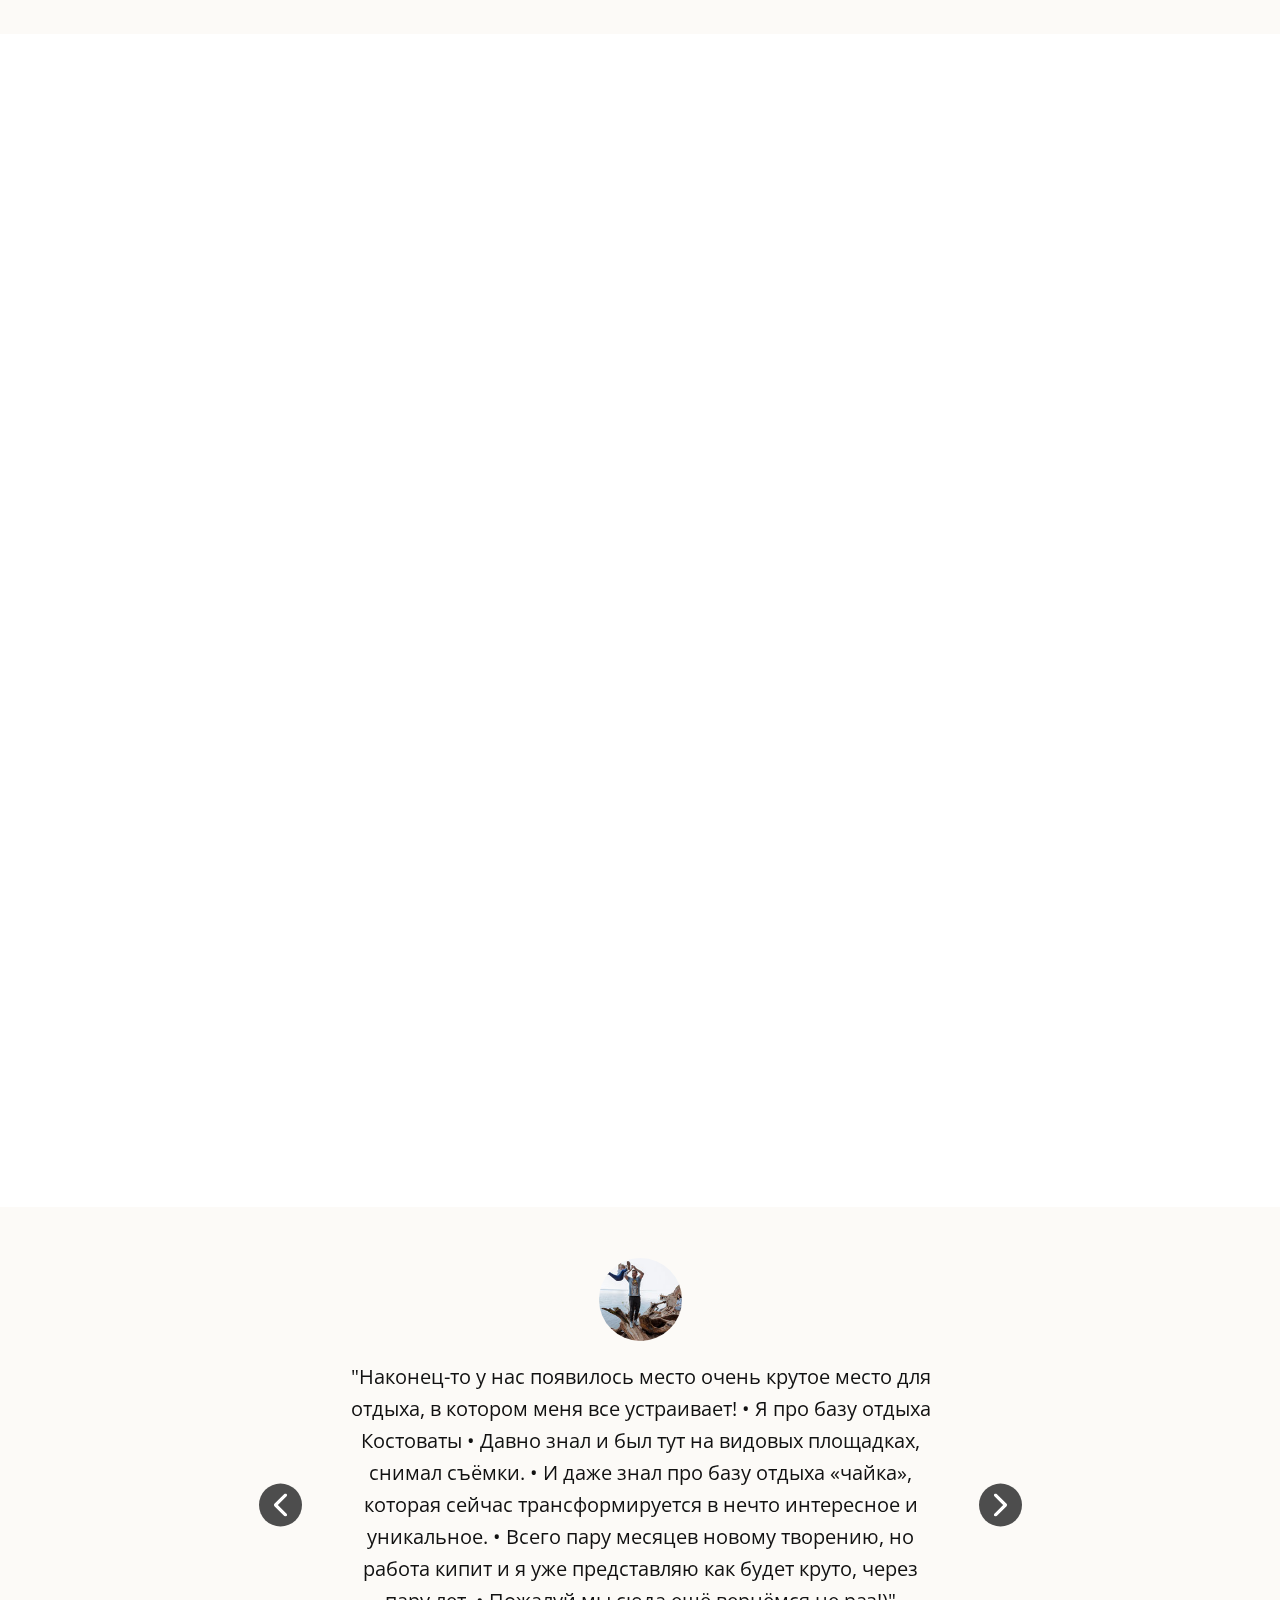
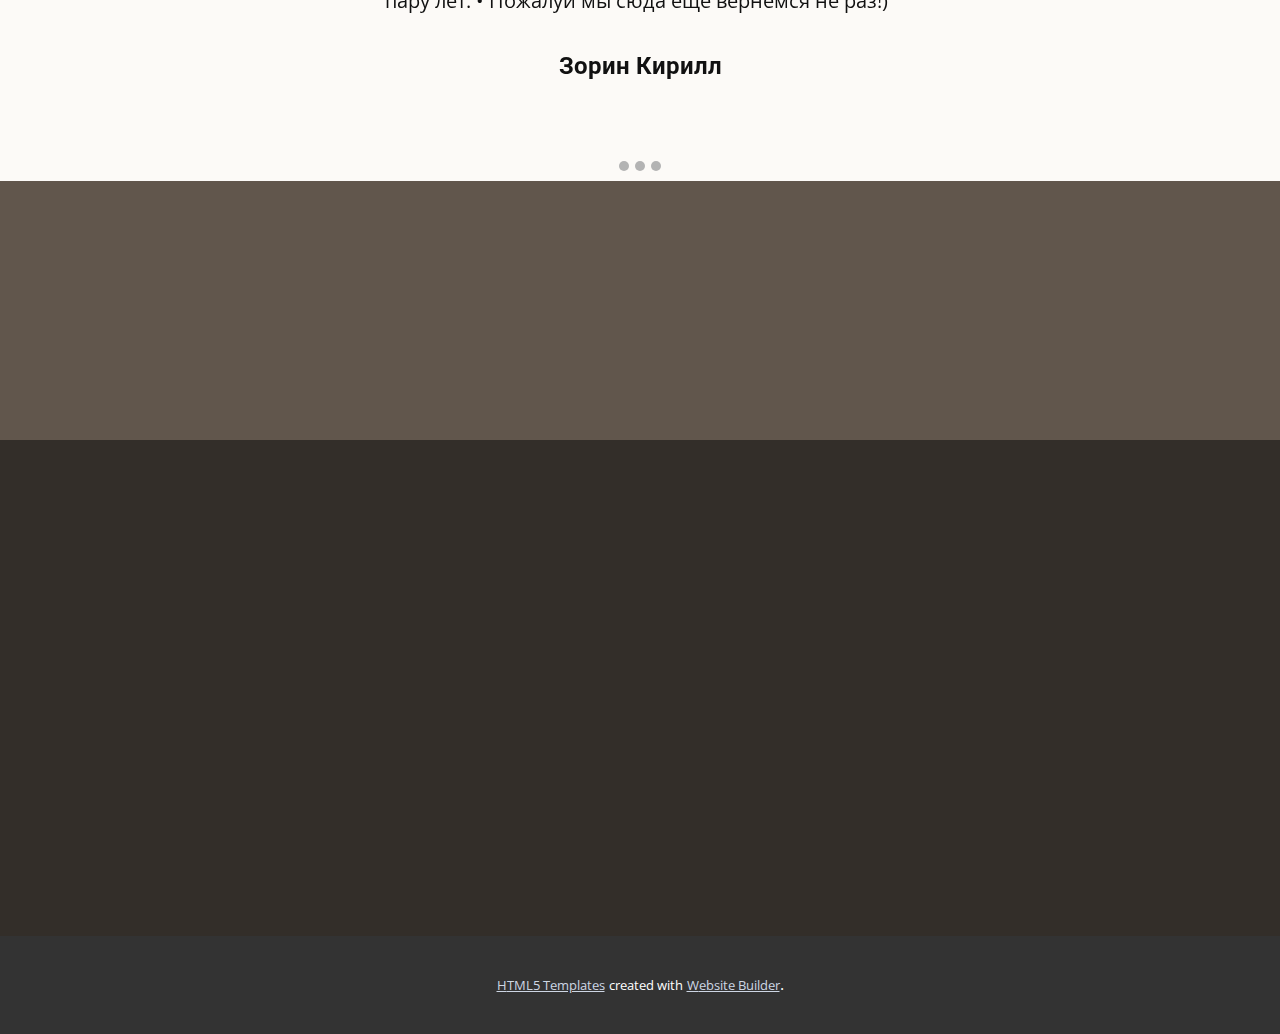
<file: Главная.html>
<!DOCTYPE html>
<html style="font-size: 16px;" lang="ru"><head>
    <meta name="viewport" content="width=device-width, initial-scale=1.0">
    <meta charset="utf-8">
    <meta name="keywords" content="Костоваты, курорт, отель, 5 звезд, море, берег, деревня, кама, дома, котеджи, номер, лес, сосновый лес">
    <meta name="description" content="База отдыха &quot;Костоваты&quot; находится в 70 км от Ижевска и 25 км от Воткинска на территории деревни &quot;Костоваты&quot; - прямо на берегу Воткинского водохранилища, куда впадает Кама">
    <title>Курорт Костоваты</title>
    <link rel="stylesheet" href="nicepage.css" media="screen">
<link rel="stylesheet" href="Главная.css" media="screen">
    <script class="u-script" type="text/javascript" src="jquery.js" defer=""></script>
    <script class="u-script" type="text/javascript" src="nicepage.js" defer=""></script>
    <meta name="generator" content="Nicepage 5.12.7, nicepage.com">
    
    <link rel="canonical" href="kostovaty.ru">
    <link id="u-theme-google-font" rel="stylesheet" href="https://fonts.googleapis.com/css?family=Roboto:100,100i,300,300i,400,400i,500,500i,700,700i,900,900i|Open+Sans:300,300i,400,400i,500,500i,600,600i,700,700i,800,800i">
    
    
    
    
    
    
    
    
    
    <script type="application/ld+json">{
		"@context": "http://schema.org",
		"@type": "Organization",
		"name": "Site1",
		"url": "kostovaty.ru"
}</script>
    <meta name="theme-color" content="#6f809e">
    <meta property="og:title" content="Курорт Костоваты">
    <meta property="og:description" content="База отдыха &quot;Костоваты&quot; находится в 70 км от Ижевска и 25 км от Воткинска на территории деревни &quot;Костоваты&quot; - прямо на берегу Воткинского водохранилища, куда впадает Кама">
    <meta property="og:url" content="kostovaty.ru">
    <meta property="og:type" content="website">
  <meta data-intl-tel-input-cdn-path="intlTelInput/"></head>
  <body class="u-body u-xl-mode" data-lang="ru"> 
    <section class="skrollable u-clearfix u-image u-shading u-section-1" id="sec-30b4" data-image-width="2560" data-image-height="1920">
      <div class="u-clearfix u-sheet u-valign-middle-xl u-sheet-1">
        <a href="https://nicepage.com/templates" class="u-active-none u-bottom-left-radius-0 u-bottom-right-radius-0 u-btn u-btn-rectangle u-button-style u-hover-none u-none u-radius-0 u-top-left-radius-0 u-top-right-radius-0 u-btn-1"><span class="u-icon"><svg class="u-svg-content" viewBox="0 0 405.333 405.333" x="0px" y="0px" style="width: 1em; height: 1em;"><path d="M373.333,266.88c-25.003,0-49.493-3.904-72.704-11.563c-11.328-3.904-24.192-0.896-31.637,6.699l-46.016,34.752    c-52.8-28.181-86.592-61.952-114.389-114.368l33.813-44.928c8.512-8.512,11.563-20.971,7.915-32.64    C142.592,81.472,138.667,56.96,138.667,32c0-17.643-14.357-32-32-32H32C14.357,0,0,14.357,0,32    c0,205.845,167.488,373.333,373.333,373.333c17.643,0,32-14.357,32-32V298.88C405.333,281.237,390.976,266.88,373.333,266.88z"></path></svg></span>&nbsp;+​8(950)830-80-04
        </a>
        <div class="u-container-style u-expanded-width-xs u-group u-group-1">
          <div class="u-container-layout">
            <img src="images/OkD6oI9IsTk1.png" alt="" class="u-hidden-lg u-hidden-md u-hidden-sm u-hidden-xs u-image u-image-contain u-image-default u-image-1" data-image-width="864" data-image-height="799">
            <img src="images/free-icon-3-stars-4211364.png" alt="" class="u-hidden-xs u-image u-image-default u-image-2" data-image-width="512" data-image-height="512">
            <img class="u-hidden-xl u-hidden-xs u-image u-image-contain u-image-default u-image-3" src="images/OkD6oI9IsTk1.png" alt="" data-image-width="864" data-image-height="799">
          </div>
        </div>
      </div>
    </section>
    <section class="u-align-center u-clearfix u-white u-section-2" id="sec-0c8e">
      <div class="u-clearfix u-sheet u-sheet-1">
        <div class="u-clearfix u-expanded-width u-gutter-20 u-layout-wrap u-layout-wrap-1">
          <div class="u-layout">
            <div class="u-layout-row">
              <div class="u-container-style u-layout-cell u-left-cell u-palette-5-dark-1 u-size-20 u-layout-cell-1" data-animation-name="customAnimationIn" data-animation-duration="1000">
                <div class="u-container-layout u-container-layout-1"><span class="u-file-icon u-icon u-icon-1"><img src="images/free-icon-nature-15611271.png" alt=""></span>
                  <h3 class="u-custom-font u-font-georgia u-text u-text-1">Местоположение</h3>
                  <p class="u-text u-text-2"> База отдыха "Костоваты" находится в 70 км от Ижевска и 25 км от Воткинска на территории деревни "Костоваты" - прямо на берегу Воткинского водохранилища, куда впадает Кама.&nbsp; &nbsp; &nbsp; &nbsp; &nbsp; &nbsp; &nbsp;</p>
                </div>
              </div>
              <div class="u-container-style u-layout-cell u-palette-5-light-1 u-size-20 u-layout-cell-2" data-animation-name="customAnimationIn" data-animation-duration="1000">
                <div class="u-container-layout u-container-layout-2"><span class="u-icon u-icon-circle u-text-palette-5-dark-3 u-icon-2"><svg class="u-svg-link" preserveAspectRatio="xMidYMin slice" viewBox="0 0 51.997 51.997" style=""><use xmlns:xlink="http://www.w3.org/1999/xlink" xlink:href="#svg-aa0a"></use></svg><svg class="u-svg-content" viewBox="0 0 51.997 51.997" x="0px" y="0px" id="svg-aa0a" style="enable-background:new 0 0 51.997 51.997;"><g><path d="M51.911,16.242C51.152,7.888,45.239,1.827,37.839,1.827c-4.93,0-9.444,2.653-11.984,6.905   c-2.517-4.307-6.846-6.906-11.697-6.906c-7.399,0-13.313,6.061-14.071,14.415c-0.06,0.369-0.306,2.311,0.442,5.478   c1.078,4.568,3.568,8.723,7.199,12.013l18.115,16.439l18.426-16.438c3.631-3.291,6.121-7.445,7.199-12.014   C52.216,18.553,51.97,16.611,51.911,16.242z M49.521,21.261c-0.984,4.172-3.265,7.973-6.59,10.985L25.855,47.481L9.072,32.25   c-3.331-3.018-5.611-6.818-6.596-10.99c-0.708-2.997-0.417-4.69-0.416-4.701l0.015-0.101C2.725,9.139,7.806,3.826,14.158,3.826   c4.687,0,8.813,2.88,10.771,7.515l0.921,2.183l0.921-2.183c1.927-4.564,6.271-7.514,11.069-7.514   c6.351,0,11.433,5.313,12.096,12.727C49.938,16.57,50.229,18.264,49.521,21.261z"></path>
</g></svg></span>
                  <h3 class="u-custom-font u-font-georgia u-text u-text-3">Природа</h3>
                  <p class="u-text u-text-4"> Сосны до небес, различные грибы, ягоды, лечебные растения, артезианская вода и незабываемые закаты. К Вашим услугам рыбалка, лодки, велосипеды и другие развлечения, а также wi-fi в зоне ресепшн.</p>
                </div>
              </div>
              <div class="u-container-style u-layout-cell u-palette-5-light-2 u-right-cell u-size-20 u-layout-cell-3" data-animation-name="customAnimationIn" data-animation-duration="1000">
                <div class="u-container-layout u-container-layout-3"><span class="u-icon u-icon-circle u-text-palette-5-dark-3 u-icon-3"><svg class="u-svg-link" preserveAspectRatio="xMidYMin slice" viewBox="0 0 512 512" style=""><use xmlns:xlink="http://www.w3.org/1999/xlink" xlink:href="#svg-39e6"></use></svg><svg class="u-svg-content" viewBox="0 0 512 512" x="0px" y="0px" id="svg-39e6" style="enable-background:new 0 0 512 512;"><g><g><path d="M511.168,344.981c0.789-2.112,1.067-4.437,0.341-6.784l-42.176-137.067V74.667c0-29.397-23.915-53.333-53.333-53.333H96    c-29.419,0-53.333,23.936-53.333,53.333v126.464L0.491,338.197c-0.725,2.325-0.448,4.651,0.341,6.784    C0.32,347.243,0,349.568,0,352v85.333V480c0,5.888,4.779,10.667,10.667,10.667h42.667C59.221,490.667,64,485.888,64,480v-32h384    v32c0,5.888,4.779,10.667,10.667,10.667h42.667c5.888,0,10.667-4.779,10.667-10.667v-42.667V352    C512,349.568,511.68,347.243,511.168,344.981z M64,74.667c0-17.643,14.357-32,32-32h320c17.643,0,32,14.357,32,32V192h-28.992    l-9.941-39.765C405.483,137.963,392.704,128,378.005,128h-68.672c-17.643,0-32,14.357-32,32v32h-42.667v-31.979    c0-17.643-14.357-32-32-32h-68.672c-14.699,0-27.477,9.984-31.061,24.235L92.992,192H64V74.667z M397.099,209.237    c-2.048,2.603-5.12,4.096-8.427,4.096h-79.339c-5.867,0-10.667-4.779-10.667-10.667V160c0-5.888,4.8-10.667,10.667-10.667h68.693    c4.907,0,9.152,3.307,10.347,8.064l10.667,42.667C399.851,203.285,399.147,206.613,397.099,209.237z M213.355,160v42.56    c0,0.043-0.021,0.064-0.021,0.107c0,0.021,0,0.043,0,0.043c-0.021,5.867-4.8,10.624-10.645,10.624h-79.339    c-3.328,0-6.379-1.493-8.427-4.096c-2.048-2.624-2.752-5.973-1.941-9.173l10.667-42.667c1.195-4.736,5.44-8.064,10.368-8.064    h68.672C208.555,149.333,213.355,154.112,213.355,160z M61.205,213.333h32.107c1.131,3.2,2.603,6.272,4.757,9.045    c6.144,7.808,15.339,12.288,25.259,12.288h79.339c13.888,0,25.621-8.96,30.037-21.333h46.592    c4.416,12.395,16.149,21.333,30.037,21.333h79.339c9.92,0,19.093-4.48,25.237-12.288c2.155-2.752,3.627-5.845,4.757-9.045h32.128    l32.939,107.051C482.496,320.235,481.28,320,480,320H32c-1.28,0-2.496,0.235-3.712,0.384L61.205,213.333z M42.667,469.333H21.333    V448h21.333V469.333z M490.667,469.333h-21.333V448h21.333V469.333z M490.667,426.667H21.333V352    c0-5.888,4.8-10.667,10.667-10.667h448c5.867,0,10.667,4.779,10.667,10.667V426.667z"></path>
</g>
</g></svg></span>
                  <h3 class="u-custom-font u-font-georgia u-text u-text-5">Комфорт</h3>
                  <p class="u-text u-text-6"> Сосны до небес, различные грибы, ягоды, лечебные растения, артезианская вода и незабываемые закаты. К Вашим услугам рыбалка, лодки, велосипеды и другие развлечения, а также wi-fi в зоне ресепшн.</p>
                </div>
              </div>
            </div>
          </div>
        </div>
      </div>
      <style data-mode="XXL">@media (max-width: 0px) {
   .u-section-2 {
    background-image: none;
  }
  .u-section-2 .u-sheet-1 {
    min-height: 579px;
  }
  .u-section-2 .u-text-2 {
    min-height: 480px;
    width: 763px;
    margin-top: 50px;
    margin-bottom: 50px;
    margin-left: auto;
    margin-right: auto;
  }
  .u-section-2 .u-layout-cell-2 {
    position: absolute;
    bottom: 10px;
    width: auto;
    height: auto;
  }
  .u-section-2 .u-icon-2 {
    padding-top: 30px;
    padding-bottom: 30px;
    padding-left: 80px;
    padding-right: 80px;
  }
  .u-section-2 .u-text-6 {
    width: 83px;
    height: 83px;
    background-image: url("[data-uri]");
    background-position: 50% 50%;
    margin-top: 0;
    margin-bottom: 0;
    margin-left: auto;
    margin-right: auto;
  }
  .u-section-2 .u-container-layout-3 {
    margin-top: 20px;
    margin-left: 0;
    margin-right: 0;
    margin-bottom: 0;
    font-size: 1.25rem;
  }
  .u-section-2 .u-icon-3 {
    font-weight: 700;
    margin-top: 35px;
    margin-left: auto;
    margin-right: auto;
    margin-bottom: 0;
  }
  .u-section-2 .u-text-5 {
    font-size: 1rem;
    font-weight: 400;
    margin-top: 15px;
    margin-left: auto;
    margin-right: auto;
    margin-bottom: 0;
  }
  .u-block-ff83-20 {
    padding-top: 30px;
    padding-bottom: 30px;
    padding-left: 80px;
    padding-right: 80px;
  }
  .u-block-ff83-21 {
    width: 83px;
    height: 83px;
    background-image: url("[data-uri]");
    background-position: 50% 50%;
    margin-top: 0;
    margin-bottom: 0;
    margin-left: auto;
    margin-right: auto;
  }
  .u-block-ff83-22 {
    margin-top: 20px;
    margin-left: 0;
    margin-right: 0;
    margin-bottom: 0;
    font-size: 1.25rem;
  }
  .u-block-ff83-23 {
    font-weight: 700;
    margin-top: 35px;
    margin-left: auto;
    margin-right: auto;
    margin-bottom: 0;
  }
  .u-block-ff83-24 {
    font-size: 1rem;
    font-weight: 400;
    margin-top: 15px;
    margin-left: auto;
    margin-right: auto;
    margin-bottom: 0;
  }
  .u-section-2 .u-layout-cell-3 {
    width: 43px;
    height: 43px;
    background-image: none;
  }
  .u-section-2 .u-text-1 {
    width: 43px;
    height: 43px;
    background-image: none;
    left: auto;
    position: absolute;
    right: 0;
  }
}</style>
    </section>
    <section class="u-clearfix u-palette-5-light-3 u-section-3" id="sec-9885">
      <div class="u-clearfix u-sheet u-sheet-1">
        <div class="u-align-center u-container-style u-expanded-width-xs u-group u-group-1">
          <div class="u-container-layout u-valign-middle u-container-layout-1">
            <h2 class="u-custom-font u-font-georgia u-text u-text-1" data-animation-name="customAnimationIn" data-animation-duration="1000"> Узнайте, что делает нас лучшим курортом</h2>
          </div>
        </div>
        <div class="u-clearfix u-expanded-width-lg u-expanded-width-xl u-expanded-width-xs u-gutter-30 u-layout-wrap u-layout-wrap-1">
          <div class="u-gutter-0 u-layout">
            <div class="u-layout-row">
              <div class="u-size-20 u-size-30-md">
                <div class="u-layout-col">
                  <div class="u-align-center u-container-style u-layout-cell u-left-cell u-size-30 u-layout-cell-1" data-animation-name="customAnimationIn" data-animation-duration="1000">
                    <div class="u-container-layout u-valign-middle u-container-layout-2"><span class="u-icon u-icon-1"><svg class="u-svg-link" preserveAspectRatio="xMidYMin slice" viewBox="0 0 480 480" style=""><use xmlns:xlink="http://www.w3.org/1999/xlink" xlink:href="#svg-96e7"></use></svg><svg class="u-svg-content" viewBox="0 0 480 480" x="0px" y="0px" id="svg-96e7" style="enable-background:new 0 0 480 480;"><g><g><path d="M339.904,161.776l-5.136-16.904c-6.524-19.202-27.379-29.479-46.581-22.955c-10.802,3.67-19.285,12.153-22.955,22.955    l-5.136,16.904c-4.322,14.256-5.229,29.329-2.648,44c2.354,12.352,10.196,22.964,21.312,28.84L273.008,363.2    c-0.77,7.177,1.558,14.342,6.4,19.696c10.413,11.39,28.089,12.182,39.479,1.769c0.616-0.563,1.206-1.153,1.769-1.769    c4.734-5.202,7.058-12.157,6.4-19.16L321.272,234.6c11.101-5.879,18.93-16.484,21.28-28.824    C345.133,191.105,344.226,176.032,339.904,161.776z M326.792,202.992c-1.732,8.874-8.056,16.155-16.6,19.112    c-3.243,1.219-5.332,4.387-5.176,7.848L311.096,365c0.28,2.649-0.594,5.29-2.4,7.248c-4.817,4.769-12.575,4.769-17.392,0    c-1.896-2.116-2.757-4.964-2.352-7.776l6.032-134.52c0.156-3.461-1.933-6.629-5.176-7.848c-8.544-2.957-14.868-10.238-16.6-19.112    c-2.14-12.18-1.386-24.693,2.2-36.528l5.136-16.912c3.974-10.745,15.906-16.234,26.652-12.26c5.681,2.101,10.159,6.58,12.26,12.26    l5.136,16.912C328.174,178.3,328.928,190.812,326.792,202.992z"></path>
</g>
</g><g><g><path d="M216,120c-4.418,0-8,3.582-8,8v68.688l-21.656,21.656c-1.602,1.596-2.454,3.797-2.344,6.056l7,140    c0.167,3.019-0.929,5.972-3.024,8.152c-4.379,4.418-11.511,4.45-15.93,0.07c-0.024-0.023-0.047-0.047-0.07-0.07    c-2.096-2.18-3.191-5.133-3.024-8.152l7.048-140c0.112-2.258-0.737-4.458-2.336-6.056L152,196.688V128c0-4.418-3.582-8-8-8    s-8,3.582-8,8v72c0,2.122,0.844,4.156,2.344,5.656l21.488,21.496l-6.824,136.472c-0.726,14.907,10.77,27.581,25.677,28.307    c14.907,0.726,27.581-10.77,28.307-25.677c0.043-0.876,0.043-1.753,0-2.629l-6.824-136.472l21.488-21.496    c1.5-1.5,2.344-3.534,2.344-5.656v-72C224,123.582,220.418,120,216,120z"></path>
</g>
</g><g><g><path d="M168,120c-4.418,0-8,3.582-8,8v64c0,4.418,3.582,8,8,8s8-3.582,8-8v-64C176,123.582,172.418,120,168,120z"></path>
</g>
</g><g><g><path d="M192,120c-4.418,0-8,3.582-8,8v64c0,4.418,3.582,8,8,8s8-3.582,8-8v-64C200,123.582,196.418,120,192,120z"></path>
</g>
</g><g><g><path d="M240,0C107.452,0,0,107.452,0,240s107.452,240,240,240s240-107.452,240-240C479.85,107.514,372.486,0.15,240,0z M240,464    C116.288,464,16,363.712,16,240S116.288,16,240,16s224,100.288,224,224C463.859,363.653,363.653,463.859,240,464z"></path>
</g>
</g><g><g><path d="M265.969,390.172c-0.429-4.397-4.342-7.614-8.74-7.185c-0.103,0.01-0.206,0.022-0.309,0.036l0.032-0.008    c-11.263,1.308-22.641,1.308-33.904,0c-4.39-0.515-8.365,2.626-8.88,7.016c-0.515,4.39,2.626,8.365,7.016,8.88    c12.491,1.459,25.109,1.459,37.6,0C263.181,398.483,266.398,394.57,265.969,390.172z"></path>
</g>
</g><g><g><path d="M362.4,136.912c-2.839-3.385-7.885-3.828-11.27-0.988c-0.011,0.009-0.022,0.019-0.034,0.028    c-3.377,2.848-3.807,7.894-0.96,11.272c48.235,57.26,44.545,141.929-8.488,194.776c-3.13,3.119-3.139,8.186-0.02,11.316    c3.119,3.13,8.186,3.139,11.316,0.02C411.881,294.623,415.991,200.541,362.4,136.912z"></path>
</g>
</g><g><g><g><path d="M186.392,105.744c-0.005,0-0.01-0.001-0.015-0.001c-0.008,0-0.016,0.001-0.025,0.001H186.392z"></path><path d="M277.736,84.472c-31.265-7.493-64.055-5.479-94.168,5.784c-4.136,1.555-6.227,6.169-4.672,10.304     c1.172,3.117,4.152,5.18,7.481,5.183c0.957-0.005,1.905-0.18,2.799-0.519c27.118-10.141,56.646-11.952,84.8-5.2     c4.295,1.038,8.618-1.601,9.656-5.896C284.67,89.833,282.031,85.51,277.736,84.472z"></path>
</g>
</g>
</g><g><g><path d="M137.992,341.6C111.023,314.677,95.908,278.108,96,240c-0.079-30.446,9.565-60.122,27.528-84.704    c2.655-3.532,1.944-8.547-1.588-11.202s-8.547-1.944-11.202,1.588c-0.047,0.063-0.093,0.126-0.138,0.19    c-46.253,63.588-39.447,151.359,16.056,207.056c3.128,3.13,8.202,3.132,11.332,0.004C141.118,349.804,141.12,344.73,137.992,341.6    z"></path>
</g>
</g></svg></span>
                      <p class="u-text u-text-2" data-animation-name="customAnimationIn" data-animation-duration="1000">Обеды, завтраки и ужины в кафе на берегу камы по оптимальной цене</p>
                    </div>
                  </div>
                  <div class="u-align-center u-container-style u-layout-cell u-left-cell u-size-30 u-layout-cell-2" data-animation-name="customAnimationIn" data-animation-duration="1000">
                    <div class="u-container-layout u-valign-middle u-container-layout-3"><span class="u-file-icon u-icon u-icon-2"><img src="images/3894032.png" alt=""></span>
                      <p class="u-text u-text-3"> 16 обустроенных коттеджей на живописном берегу</p>
                    </div>
                  </div>
                </div>
              </div>
              <div class="u-size-20 u-size-30-md">
                <div class="u-layout-col">
                  <div class="u-align-center u-container-style u-layout-cell u-size-30 u-layout-cell-3" data-animation-name="customAnimationIn" data-animation-duration="1000">
                    <div class="u-container-layout u-valign-middle u-container-layout-4"><span class="u-file-icon u-icon u-icon-3"><img src="images/8192057.png" alt=""></span>
                      <p class="u-text u-text-4"> Удобная парковка для Вашего авто буквально в нескольких шагах от первых коттеджей.</p>
                    </div>
                  </div>
                  <div class="u-align-center u-container-style u-layout-cell u-size-30 u-layout-cell-4" data-animation-name="customAnimationIn" data-animation-duration="1000">
                    <div class="u-container-layout u-valign-middle u-container-layout-5"><span class="u-file-icon u-icon u-icon-4"><img src="images/1900599.png" alt=""></span>
                      <p class="u-text u-text-5"> Рядом с каждым корпусом, а также на прибрежной территории расположено несколько мангальных зон, которые мы предоставляем своим гостям совершенно бесплатно.<br>
                        <br>
                      </p>
                    </div>
                  </div>
                </div>
              </div>
              <div class="u-size-20 u-size-60-md">
                <div class="u-layout-col">
                  <div class="u-align-center u-container-style u-layout-cell u-right-cell u-size-30 u-layout-cell-5" data-animation-name="customAnimationIn" data-animation-duration="1000">
                    <div class="u-container-layout u-valign-middle u-container-layout-6"><span class="u-file-icon u-icon u-icon-5"><img src="images/1947489.png" alt=""></span>
                      <p class="u-text u-text-6"> К вашим услугам трасса "Тропа здоровья", тюбинги, велосипеды, оборудование для скандинавской ходьбы и катания на лыжах.</p>
                    </div>
                  </div>
                  <div class="u-align-center u-container-style u-layout-cell u-right-cell u-size-30 u-layout-cell-6" data-animation-name="customAnimationIn" data-animation-duration="1000">
                    <div class="u-container-layout u-valign-middle u-container-layout-7"><span class="u-file-icon u-icon u-icon-6"><img src="images/2830129.png" alt=""></span>
                      <p class="u-text u-text-7"> Для юных гостей на нашей территории имеются две детские площадки (территориально рядом с корпусами Лесной и Царский бор), подвесные качели у пирса, а также батут.<br>
                        <br>
                      </p>
                    </div>
                  </div>
                </div>
              </div>
            </div>
          </div>
        </div>
      </div>
    </section>
    <section class="skrollable u-clearfix u-image u-parallax u-section-4" id="sec-66eb" data-image-width="840" data-image-height="507" data-href="https://nicepage.com">
      <div class="u-clearfix u-sheet u-sheet-1">
        <div class="u-align-center-lg u-align-center-md u-align-center-xl u-align-center-xs u-container-style u-group u-opacity u-opacity-90 u-palette-5-light-3 u-group-1" data-animation-name="customAnimationIn" data-animation-duration="1000">
          <div class="u-container-layout u-container-layout-1">
            <h2 class="u-align-center-sm u-custom-font u-font-georgia u-text u-text-1"> База отдыха "Костоваты"</h2>
            <p class="u-align-center-sm u-text u-text-2"> Лес к югу от деревни Костоваты именовался когда- то Царским бором. Деревья в нем не рубили со времен основания Воткинского завода и до начала XX века. И сейчас здесь стоят исполинские сосны и ели в несколько обхватов. Ездят же сюда не столько ради бора, сколько ради Камы, до которой от деревни около километра. Песчаная дорога плавно спускает нас в бухту, окруженную высокими рыжими берегами. Песок, мелкая галька, ошкуренные волнами и выброшенные на сушу деревья. Их выбеленные стволы напоминают скелеты доисторических животных. Штормовой ветер гонит по воде отару белых барашков.</p>
          </div>
        </div>
      </div>
    </section>
    <section class="u-clearfix u-section-5" id="sec-6144">
      <div class="u-clearfix u-sheet u-sheet-1">
        <div class="u-clearfix u-expanded-width u-layout-wrap u-layout-wrap-1">
          <div class="u-layout">
            <div class="u-layout-row">
              <div class="u-container-style u-image u-layout-cell u-left-cell u-size-23 u-image-1" data-image-width="510" data-image-height="765" data-animation-name="customAnimationIn" data-animation-duration="1000">
                <div class="u-container-layout"></div>
              </div>
              <div class="u-align-center-lg u-align-center-md u-align-center-xl u-align-center-xs u-container-style u-layout-cell u-size-37 u-layout-cell-2" data-animation-name="customAnimationIn" data-animation-duration="1000">
                <div class="u-container-layout u-container-layout-2">
                  <h2 class="u-custom-font u-font-georgia u-text u-text-1">Смарт хаус и SPA</h2>
                  <p class="u-text u-text-2"> Домик идеально подходит для семьи и друзей из четырех человек.В каждом домике есть крытая веранда, где открывается прекрасный вид на сосновый лес и Каму. Домик оборудован современной мини-кухней с холодильником, чайником и барной стойкой. За перегородкой расположена спальная зона с большой кроватью. Помимо большой кровати есть раскладной диван. В домике присутствует умный телевизор и WI-FI.Бонусом к каждому домику идет своя мангальная зона.</p>
                  <a href="https://reservationsteps.ru/rooms/index/84bd113a-50f9-43e0-aa1c-fbb8f236c4be" class="u-btn u-btn-round u-button-style u-custom-font u-font-georgia u-palette-5-base u-btn-1">СМОТРЕТЬ ДРУГИЕ ДОМА</a>
                </div>
              </div>
            </div>
          </div>
        </div>
      </div>
    </section>
    <section class="u-clearfix u-palette-5-light-3 u-section-6" id="sec-b283">
      <div class="u-clearfix u-sheet u-sheet-1">
        <div id="carousel-5989" data-interval="5000" data-u-ride="carousel" class="u-carousel u-slider u-slider-1">
          <ol class="u-absolute-hcenter u-carousel-indicators u-carousel-indicators-1">
            <li data-u-target="#carousel-5989" class="u-active u-grey-30 u-shape-circle" data-u-slide-to="0" style="width: 10px; height: 10px;"></li>
            <li data-u-target="#carousel-5989" class="u-grey-30 u-shape-circle" data-u-slide-to="1" style="width: 10px; height: 10px;"></li>
            <li data-u-target="#carousel-5989" class="u-grey-30 u-shape-circle" data-u-slide-to="2" style="width: 10px; height: 10px;"></li>
          </ol>
          <div class="u-carousel-inner" role="listbox">
            <div class="u-active u-align-center u-carousel-item u-container-style u-slide u-carousel-item-1">
              <div class="u-container-layout u-valign-bottom u-container-layout-1">
                <div alt="" class="u-image u-image-circle u-image-1" data-image-width="150" data-image-height="150" data-animation-name="customAnimationIn" data-animation-duration="1000"></div>
                <p class="u-large-text u-text u-text-variant u-text-1" data-animation-name="customAnimationIn" data-animation-duration="1000"> "Наконец-то у нас появилось место очень крутое место для отдыха, в котором меня все устраивает!
•
Я про базу отдыха Костоваты
•
Давно знал и был тут на видовых площадках, снимал съёмки.
•
И даже знал про базу отдыха «чайка», которая сейчас трансформируется в нечто интересное и уникальное.
•
Всего пару месяцев новому творению, но работа кипит и я уже представляю как будет круто, через пару лет.
•
Пожалуй мы сюда ещё вернёмся не раз!)"</p>
                <h4 class="u-text u-text-default u-text-2" data-animation-name="customAnimationIn" data-animation-duration="1000"> Зорин Кирилл<br>
                </h4>
              </div>
            </div>
            <div class="u-align-center u-carousel-item u-container-style u-slide u-carousel-item-2">
              <div class="u-container-layout u-container-layout-2">
                <div alt="" class="u-image u-image-circle u-image-2" data-image-width="2560" data-image-height="1927" data-animation-name="customAnimationIn" data-animation-duration="1000"></div>
                <p class="u-large-text u-text u-text-variant u-text-3" data-animation-name="customAnimationIn" data-animation-duration="1000">"Курорт костоваты - отличное место для отдыха, где можно уединиться с природой."</p>
                <h4 class="u-text u-text-default u-text-4" data-animation-name="customAnimationIn" data-animation-duration="1000">Слотин Илья<br>
                </h4>
              </div>
            </div>
            <div class="u-align-center u-carousel-item u-container-style u-slide">
              <div class="u-container-layout u-container-layout-3">
                <div alt="" class="u-image u-image-circle u-image-3" data-image-width="150" data-image-height="150" data-animation-name="customAnimationIn" data-animation-duration="1000"></div>
                <p class="u-large-text u-text u-text-variant u-text-5" data-animation-name="customAnimationIn" data-animation-duration="1000">"​Кусочек Рая на земле Удмуртской. Есть выход к чистейшей воды, из-за быстрого течения практически нет комаров, поэтому можно спокойно купаться. Свежий воздух и сосны дают заряд энергии и очищают легкие. Тут сама природа лечит!"</p>
                <h4 class="u-text u-text-default u-text-6" data-animation-name="customAnimationIn" data-animation-duration="1000"> Фелун Шайхалисламов<br>
                </h4>
              </div>
            </div>
          </div>
          <a class="u-absolute-vcenter u-carousel-control u-carousel-control-prev u-grey-70 u-icon-circle u-spacing-10 u-carousel-control-1" href="#carousel-5989" role="button" data-u-slide="prev">
            <span aria-hidden="true">
              <svg viewBox="0 0 451.847 451.847"><path d="M97.141,225.92c0-8.095,3.091-16.192,9.259-22.366L300.689,9.27c12.359-12.359,32.397-12.359,44.751,0
c12.354,12.354,12.354,32.388,0,44.748L173.525,225.92l171.903,171.909c12.354,12.354,12.354,32.391,0,44.744
c-12.354,12.365-32.386,12.365-44.745,0l-194.29-194.281C100.226,242.115,97.141,234.018,97.141,225.92z"></path></svg>
            </span>
            <span class="sr-only">
              <svg viewBox="0 0 451.847 451.847"><path d="M97.141,225.92c0-8.095,3.091-16.192,9.259-22.366L300.689,9.27c12.359-12.359,32.397-12.359,44.751,0
c12.354,12.354,12.354,32.388,0,44.748L173.525,225.92l171.903,171.909c12.354,12.354,12.354,32.391,0,44.744
c-12.354,12.365-32.386,12.365-44.745,0l-194.29-194.281C100.226,242.115,97.141,234.018,97.141,225.92z"></path></svg>
            </span>
          </a>
          <a class="u-absolute-vcenter u-carousel-control u-carousel-control-next u-grey-70 u-icon-circle u-spacing-10 u-carousel-control-2" href="#carousel-5989" role="button" data-u-slide="next">
            <span aria-hidden="true">
              <svg viewBox="0 0 451.846 451.847"><path d="M345.441,248.292L151.154,442.573c-12.359,12.365-32.397,12.365-44.75,0c-12.354-12.354-12.354-32.391,0-44.744
L278.318,225.92L106.409,54.017c-12.354-12.359-12.354-32.394,0-44.748c12.354-12.359,32.391-12.359,44.75,0l194.287,194.284
c6.177,6.18,9.262,14.271,9.262,22.366C354.708,234.018,351.617,242.115,345.441,248.292z"></path></svg>
            </span>
            <span class="sr-only">
              <svg viewBox="0 0 451.846 451.847"><path d="M345.441,248.292L151.154,442.573c-12.359,12.365-32.397,12.365-44.75,0c-12.354-12.354-12.354-32.391,0-44.744
L278.318,225.92L106.409,54.017c-12.354-12.359-12.354-32.394,0-44.748c12.354-12.359,32.391-12.359,44.75,0l194.287,194.284
c6.177,6.18,9.262,14.271,9.262,22.366C354.708,234.018,351.617,242.115,345.441,248.292z"></path></svg>
            </span>
          </a>
        </div>
      </div>
    </section>
    <section class="u-clearfix u-palette-5-dark-2 u-section-7" id="sec-6985">
      <div class="u-clearfix u-sheet u-sheet-1">
        <div class="u-container-style u-group u-group-1" data-animation-name="customAnimationIn" data-animation-duration="1000">
          <div class="u-container-layout">
            <h2 class="u-align-center u-custom-font u-font-georgia u-text u-text-1">Хочешь получить скидку или выиграть бесплатное проживание?</h2>
            <a href="https://vk.com/kostovaty" class="u-btn u-btn-round u-button-style u-custom-font u-font-georgia u-palette-5-base u-btn-1">ПОДПИСЫВАЙСЯ</a>
          </div>
        </div>
      </div>
    </section>
    <section class="u-clearfix u-palette-5-dark-3 u-section-8" id="sec-810c">
      <div class="u-clearfix u-sheet u-sheet-1">
        <div class="u-clearfix u-expanded-width u-gutter-0 u-layout-wrap u-layout-wrap-1">
          <div class="u-gutter-0 u-layout">
            <div class="u-layout-row">
              <div class="u-size-30">
                <div class="u-layout-col">
                  <div class="u-align-left u-container-style u-layout-cell u-left-cell u-size-60 u-layout-cell-1">
                    <div class="u-container-layout u-valign-middle-sm u-valign-middle-xs">
                      <div class="u-absolute-hcenter u-expanded u-grey-light-2 u-map u-map-1" data-animation-name="customAnimationIn" data-animation-duration="1000">
                        <div class="embed-responsive">
                          <iframe class="embed-responsive-item" src="https://www.google.com/maps/embed?pb=!1m14!1m8!1m3!1d8717.761776580388!2d54.0896561!3d56.8898368!3m2!1i1024!2i768!4f13.1!3m3!1m2!1s0x43e6d7df4b657227%3A0x207b3dcf69cb2704!2z0JrRg9GA0L7RgNGCIMKr0JrQvtGB0YLQvtCy0LDRgtGLwrs!5e0!3m2!1sru!2sru!4v1687719638309!5m2!1sru!2sru" data-map="[base64]"></iframe>
                        </div>
                      </div>
                    </div>
                  </div>
                </div>
              </div>
              <div class="u-size-30">
                <div class="u-layout-col">
                  <div class="u-align-left u-container-style u-layout-cell u-right-cell u-size-30 u-layout-cell-2" data-animation-name="customAnimationIn" data-animation-duration="1000">
                    <div class="u-container-layout">
                      <h2 class="u-custom-font u-font-georgia u-text u-text-1">Курорт "Костоваты"</h2>
                      <p class="u-text u-text-2"> Крещенская улица, Костоваты, республика Удмуртия, 427405<br>
                        <a href="tel:89508308004" class="u-active-none u-border-none u-btn u-button-link u-button-style u-hover-none u-none u-text-palette-1-base u-btn-1">8-950-830-80-04</a>,<br>
                        <a href="mailto:info@kostovaty.ru?subject=%D0%9E%D0%B1%D1%80%D0%B0%D1%89%D0%B5%D0%BD%D0%B8%D0%B5" class="u-active-none u-border-none u-btn u-button-link u-button-style u-hover-none u-none u-text-palette-1-base u-btn-2"> info@kostovaty.ru</a>
                        <br>
                      </p>
                      <img src="images/OkD6oI9IsTk1.png" alt="" class="u-image u-image-contain u-image-default u-image-1" data-image-width="864" data-image-height="799">
                    </div>
                  </div>
                  <div class="u-align-left u-container-style u-layout-cell u-right-cell u-size-30 u-layout-cell-3" data-animation-name="customAnimationIn" data-animation-duration="1000">
                    <div class="u-container-layout">
                      <h2 class="u-custom-font u-font-georgia u-text u-text-3">Наши социальные сети</h2>
                      <div class="u-social-icons u-spacing-21 u-social-icons-1">
                        <a class="u-social-url" target="_blank" href="https://www.facebook.com/kurortkostovaty/" title="f"><span class="u-icon u-icon-circle u-social-facebook u-social-icon u-icon-1"><svg class="u-svg-link" preserveAspectRatio="xMidYMin slice" viewBox="0 0 112.2 112.2"><use xmlns:xlink="http://www.w3.org/1999/xlink" xlink:href="#svg-84c1"></use></svg><svg x="0px" y="0px" viewBox="0 0 112.2 112.2" enable-background="new 0 0 112.2 112.2" xml:space="preserve" id="svg-84c1" class="u-svg-content"><path d="M75.5,28.8H65.4c-1.5,0-4,0.9-4,4.3v9.4h13.9l-1.5,15.8H61.4v45.1H42.8V58.3h-8.8V42.4h8.8V32.2 c0-7.4,3.4-18.8,18.8-18.8h13.8v15.4H75.5z"></path></svg></span>
                        </a>
                        <a class="u-social-url" target="_blank" href="https://www.instagram.com/kostovaty/" title="ins"><span class="u-icon u-icon-circle u-social-icon u-social-instagram u-icon-2"><svg class="u-svg-link" preserveAspectRatio="xMidYMin slice" viewBox="0 0 112.2 112.2"><use xmlns:xlink="http://www.w3.org/1999/xlink" xlink:href="#svg-321c"></use></svg><svg x="0px" y="0px" viewBox="0 0 112.2 112.2" enable-background="new 0 0 112.2 112.2" xml:space="preserve" id="svg-321c" class="u-svg-content"><path d="M55.9,32.9c-12.8,0-23.2,10.4-23.2,23.2s10.4,23.2,23.2,23.2s23.2-10.4,23.2-23.2S68.7,32.9,55.9,32.9z M55.9,69.4c-7.4,0-13.3-6-13.3-13.3c-0.1-7.4,6-13.3,13.3-13.3s13.3,6,13.3,13.3C69.3,63.5,63.3,69.4,55.9,69.4z"></path><path d="M79.7,26.8c-3,0-5.4,2.5-5.4,5.4s2.5,5.4,5.4,5.4c3,0,5.4-2.5,5.4-5.4S82.7,26.8,79.7,26.8z"></path><path d="M78.2,11H33.5C21,11,10.8,21.3,10.8,33.7v44.7c0,12.6,10.2,22.8,22.7,22.8h44.7c12.6,0,22.7-10.2,22.7-22.7 V33.7C100.8,21.1,90.6,11,78.2,11z M91,78.4c0,7.1-5.8,12.8-12.8,12.8H33.5c-7.1,0-12.8-5.8-12.8-12.8V33.7 c0-7.1,5.8-12.8,12.8-12.8h44.7c7.1,0,12.8,5.8,12.8,12.8V78.4z"></path></svg></span>
                        </a>
                        <a class="u-social-url" target="_blank" href="https://vk.com/kostovaty" title="vk"><span class="u-file-icon u-icon u-social-icon u-social-youtube u-icon-3"><img src="images/VK_Monochrome_Logo_t.png" alt=""></span>
                        </a>
                      </div>
                    </div>
                  </div>
                </div>
              </div>
            </div>
          </div>
        </div>
      </div>
    </section>
    
    
    
    <section class="u-backlink u-clearfix u-grey-80">
      <a class="u-link" href="https://nicepage.com/html5-template" target="_blank">
        <span>HTML5 Templates</span>
      </a>
      <p class="u-text">
        <span>created with</span>
      </p>
      <a class="u-link" href="https://nicepage.cloud" target="_blank">
        <span>Website Builder</span>
      </a>. 
    </section>
  
</body></html>
</file>
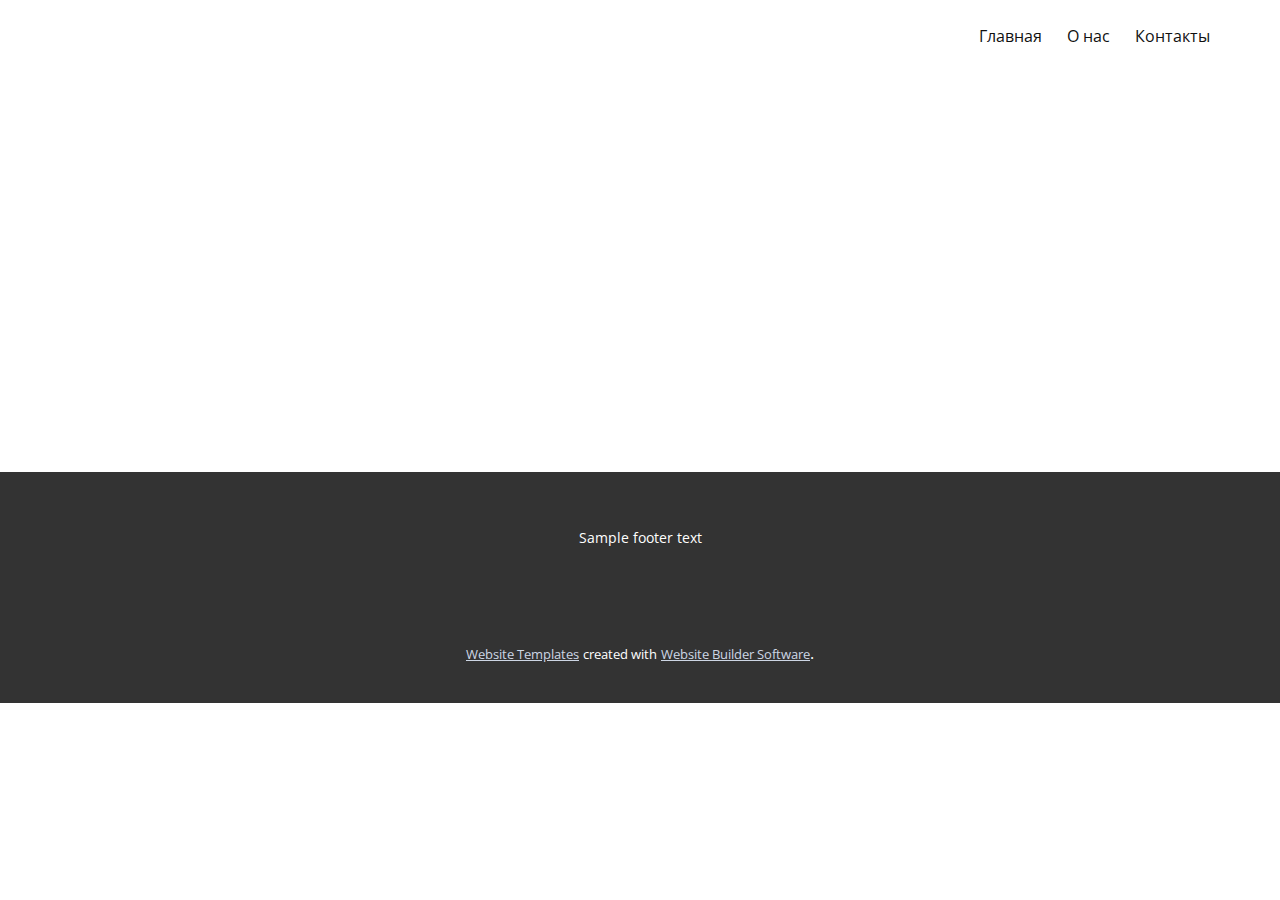
<file: Контакты.html>
<!DOCTYPE html>
<html style="font-size: 16px;" lang="ru"><head>
    <meta name="viewport" content="width=device-width, initial-scale=1.0">
    <meta charset="utf-8">
    <meta name="keywords" content="">
    <meta name="description" content="">
    <title>Контакты</title>
    <link rel="stylesheet" href="nicepage.css" media="screen">
<link rel="stylesheet" href="Контакты.css" media="screen">
    <script class="u-script" type="text/javascript" src="jquery.js" defer=""></script>
    <script class="u-script" type="text/javascript" src="nicepage.js" defer=""></script>
    <meta name="generator" content="Nicepage 5.12.7, nicepage.com">
    <link id="u-theme-google-font" rel="stylesheet" href="https://fonts.googleapis.com/css?family=Roboto:100,100i,300,300i,400,400i,500,500i,700,700i,900,900i|Open+Sans:300,300i,400,400i,500,500i,600,600i,700,700i,800,800i">
    
    
    <script type="application/ld+json">{
		"@context": "http://schema.org",
		"@type": "Organization",
		"name": "Site1",
		"logo": "images/default-logo.png"
}</script>
    <meta name="theme-color" content="#6f809e">
    <meta property="og:title" content="Контакты">
    <meta property="og:description" content="">
    <meta property="og:type" content="website">
  <meta data-intl-tel-input-cdn-path="intlTelInput/"></head>
  <body class="u-body u-xl-mode" data-lang="ru"><header class="u-clearfix u-header u-header" id="sec-c16b"><div class="u-clearfix u-sheet u-sheet-1">
        <nav class="u-align-left u-font-size-14 u-menu u-nav-spacing-25 u-offcanvas u-menu-1">
          <div class="menu-collapse">
            <a class="u-button-style u-nav-link" href="#" style="padding: 4px 0px; font-size: calc(1em + 8px);">
              <svg class="u-svg-link" preserveAspectRatio="xMidYMin slice" viewBox="0 0 302 302" style="undefined"><use xmlns:xlink="http://www.w3.org/1999/xlink" xlink:href="#svg-7b92"></use></svg>
              <svg xmlns="http://www.w3.org/2000/svg" xmlns:xlink="http://www.w3.org/1999/xlink" version="1.1" id="svg-7b92" x="0px" y="0px" viewBox="0 0 302 302" style="enable-background:new 0 0 302 302;" xml:space="preserve" class="u-svg-content"><g><rect y="36" width="302" height="30"></rect><rect y="236" width="302" height="30"></rect><rect y="136" width="302" height="30"></rect>
</g><g></g><g></g><g></g><g></g><g></g><g></g><g></g><g></g><g></g><g></g><g></g><g></g><g></g><g></g><g></g></svg>
            </a>
          </div>
          <div class="u-nav-container">
            <ul class="u-nav u-spacing-25 u-unstyled"><li class="u-nav-item"><a class="u-button-style u-nav-link" href="Главная.html" style="padding: 8px 0px;">Главная</a>
</li><li class="u-nav-item"><a class="u-button-style u-nav-link" href="О-нас.html" style="padding: 8px 0px;">О нас</a>
</li><li class="u-nav-item"><a class="u-button-style u-nav-link" href="Контакты.html" style="padding: 8px 0px;">Контакты</a>
</li></ul>
          </div>
          <div class="u-nav-container-collapse">
            <div class="u-align-center u-black u-container-style u-inner-container-layout u-opacity u-opacity-95 u-sidenav">
              <div class="u-inner-container-layout u-sidenav-overflow">
                <div class="u-menu-close"></div>
                <ul class="u-align-center u-nav u-sidenav-items u-unstyled u-nav-2"><li class="u-nav-item"><a class="u-button-style u-nav-link" href="Главная.html">Главная</a>
</li><li class="u-nav-item"><a class="u-button-style u-nav-link" href="О-нас.html">О нас</a>
</li><li class="u-nav-item"><a class="u-button-style u-nav-link" href="Контакты.html">Контакты</a>
</li></ul>
              </div>
            </div>
            <div class="u-black u-menu-overlay u-opacity u-opacity-70"></div>
          </div>
        </nav>
        <a href="#" class="u-image u-logo u-image-1" src="">
          <img src="images/default-logo.png" class="u-logo-image u-logo-image-1">
        </a>
      </div></header>
    <section class="u-clearfix u-section-1" id="sec-851c">
      <div class="u-clearfix u-sheet u-sheet-1"></div>
    </section>
    
    
    <footer class="u-clearfix u-footer u-grey-80" id="sec-50e8"><div class="u-clearfix u-sheet u-sheet-1">
        <div class="u-align-center u-container-style u-group u-group-1">
          <div class="u-container-layout u-valign-middle u-container-layout-1">
            <p class="u-small-text u-text u-text-variant u-text-1">Sample footer text</p>
          </div>
        </div>
      </div></footer>
    <section class="u-backlink u-clearfix u-grey-80">
      <a class="u-link" href="https://nicepage.com/website-templates" target="_blank">
        <span>Website Templates</span>
      </a>
      <p class="u-text">
        <span>created with</span>
      </p>
      <a class="u-link" href="" target="_blank">
        <span>Website Builder Software</span>
      </a>. 
    </section>
  
</body></html>
</file>
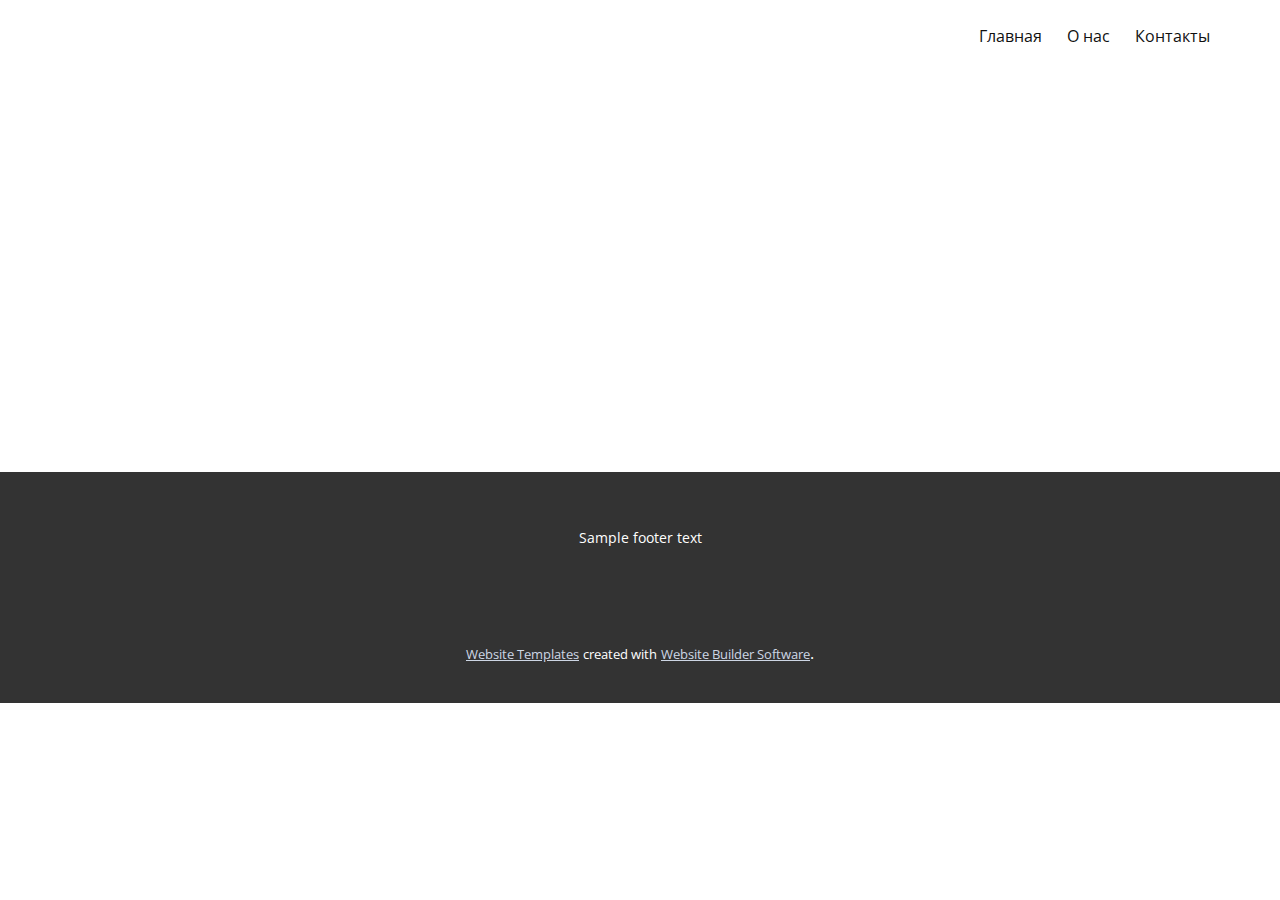
<file: О-нас.html>
<!DOCTYPE html>
<html style="font-size: 16px;" lang="ru"><head>
    <meta name="viewport" content="width=device-width, initial-scale=1.0">
    <meta charset="utf-8">
    <meta name="keywords" content="">
    <meta name="description" content="">
    <title>О нас</title>
    <link rel="stylesheet" href="nicepage.css" media="screen">
<link rel="stylesheet" href="О-нас.css" media="screen">
    <script class="u-script" type="text/javascript" src="jquery.js" defer=""></script>
    <script class="u-script" type="text/javascript" src="nicepage.js" defer=""></script>
    <meta name="generator" content="Nicepage 5.12.7, nicepage.com">
    <link id="u-theme-google-font" rel="stylesheet" href="https://fonts.googleapis.com/css?family=Roboto:100,100i,300,300i,400,400i,500,500i,700,700i,900,900i|Open+Sans:300,300i,400,400i,500,500i,600,600i,700,700i,800,800i">
    
    
    <script type="application/ld+json">{
		"@context": "http://schema.org",
		"@type": "Organization",
		"name": "Site1",
		"logo": "images/default-logo.png"
}</script>
    <meta name="theme-color" content="#6f809e">
    <meta property="og:title" content="О нас">
    <meta property="og:description" content="">
    <meta property="og:type" content="website">
  <meta data-intl-tel-input-cdn-path="intlTelInput/"></head>
  <body class="u-body u-xl-mode" data-lang="ru"><header class="u-clearfix u-header u-header" id="sec-c16b"><div class="u-clearfix u-sheet u-sheet-1">
        <nav class="u-align-left u-font-size-14 u-menu u-nav-spacing-25 u-offcanvas u-menu-1">
          <div class="menu-collapse">
            <a class="u-button-style u-nav-link" href="#" style="padding: 4px 0px; font-size: calc(1em + 8px);">
              <svg class="u-svg-link" preserveAspectRatio="xMidYMin slice" viewBox="0 0 302 302" style="undefined"><use xmlns:xlink="http://www.w3.org/1999/xlink" xlink:href="#svg-7b92"></use></svg>
              <svg xmlns="http://www.w3.org/2000/svg" xmlns:xlink="http://www.w3.org/1999/xlink" version="1.1" id="svg-7b92" x="0px" y="0px" viewBox="0 0 302 302" style="enable-background:new 0 0 302 302;" xml:space="preserve" class="u-svg-content"><g><rect y="36" width="302" height="30"></rect><rect y="236" width="302" height="30"></rect><rect y="136" width="302" height="30"></rect>
</g><g></g><g></g><g></g><g></g><g></g><g></g><g></g><g></g><g></g><g></g><g></g><g></g><g></g><g></g><g></g></svg>
            </a>
          </div>
          <div class="u-nav-container">
            <ul class="u-nav u-spacing-25 u-unstyled"><li class="u-nav-item"><a class="u-button-style u-nav-link" href="Главная.html" style="padding: 8px 0px;">Главная</a>
</li><li class="u-nav-item"><a class="u-button-style u-nav-link" href="О-нас.html" style="padding: 8px 0px;">О нас</a>
</li><li class="u-nav-item"><a class="u-button-style u-nav-link" href="Контакты.html" style="padding: 8px 0px;">Контакты</a>
</li></ul>
          </div>
          <div class="u-nav-container-collapse">
            <div class="u-align-center u-black u-container-style u-inner-container-layout u-opacity u-opacity-95 u-sidenav">
              <div class="u-inner-container-layout u-sidenav-overflow">
                <div class="u-menu-close"></div>
                <ul class="u-align-center u-nav u-sidenav-items u-unstyled u-nav-2"><li class="u-nav-item"><a class="u-button-style u-nav-link" href="Главная.html">Главная</a>
</li><li class="u-nav-item"><a class="u-button-style u-nav-link" href="О-нас.html">О нас</a>
</li><li class="u-nav-item"><a class="u-button-style u-nav-link" href="Контакты.html">Контакты</a>
</li></ul>
              </div>
            </div>
            <div class="u-black u-menu-overlay u-opacity u-opacity-70"></div>
          </div>
        </nav>
        <a href="#" class="u-image u-logo u-image-1" src="">
          <img src="images/default-logo.png" class="u-logo-image u-logo-image-1">
        </a>
      </div></header>
    <section class="u-clearfix u-section-1" id="sec-7a4a">
      <div class="u-clearfix u-sheet u-sheet-1"></div>
    </section>
    
    
    <footer class="u-clearfix u-footer u-grey-80" id="sec-50e8"><div class="u-clearfix u-sheet u-sheet-1">
        <div class="u-align-center u-container-style u-group u-group-1">
          <div class="u-container-layout u-valign-middle u-container-layout-1">
            <p class="u-small-text u-text u-text-variant u-text-1">Sample footer text</p>
          </div>
        </div>
      </div></footer>
    <section class="u-backlink u-clearfix u-grey-80">
      <a class="u-link" href="https://nicepage.com/website-templates" target="_blank">
        <span>Website Templates</span>
      </a>
      <p class="u-text">
        <span>created with</span>
      </p>
      <a class="u-link" href="" target="_blank">
        <span>Website Builder Software</span>
      </a>. 
    </section>
  
</body></html>
</file>
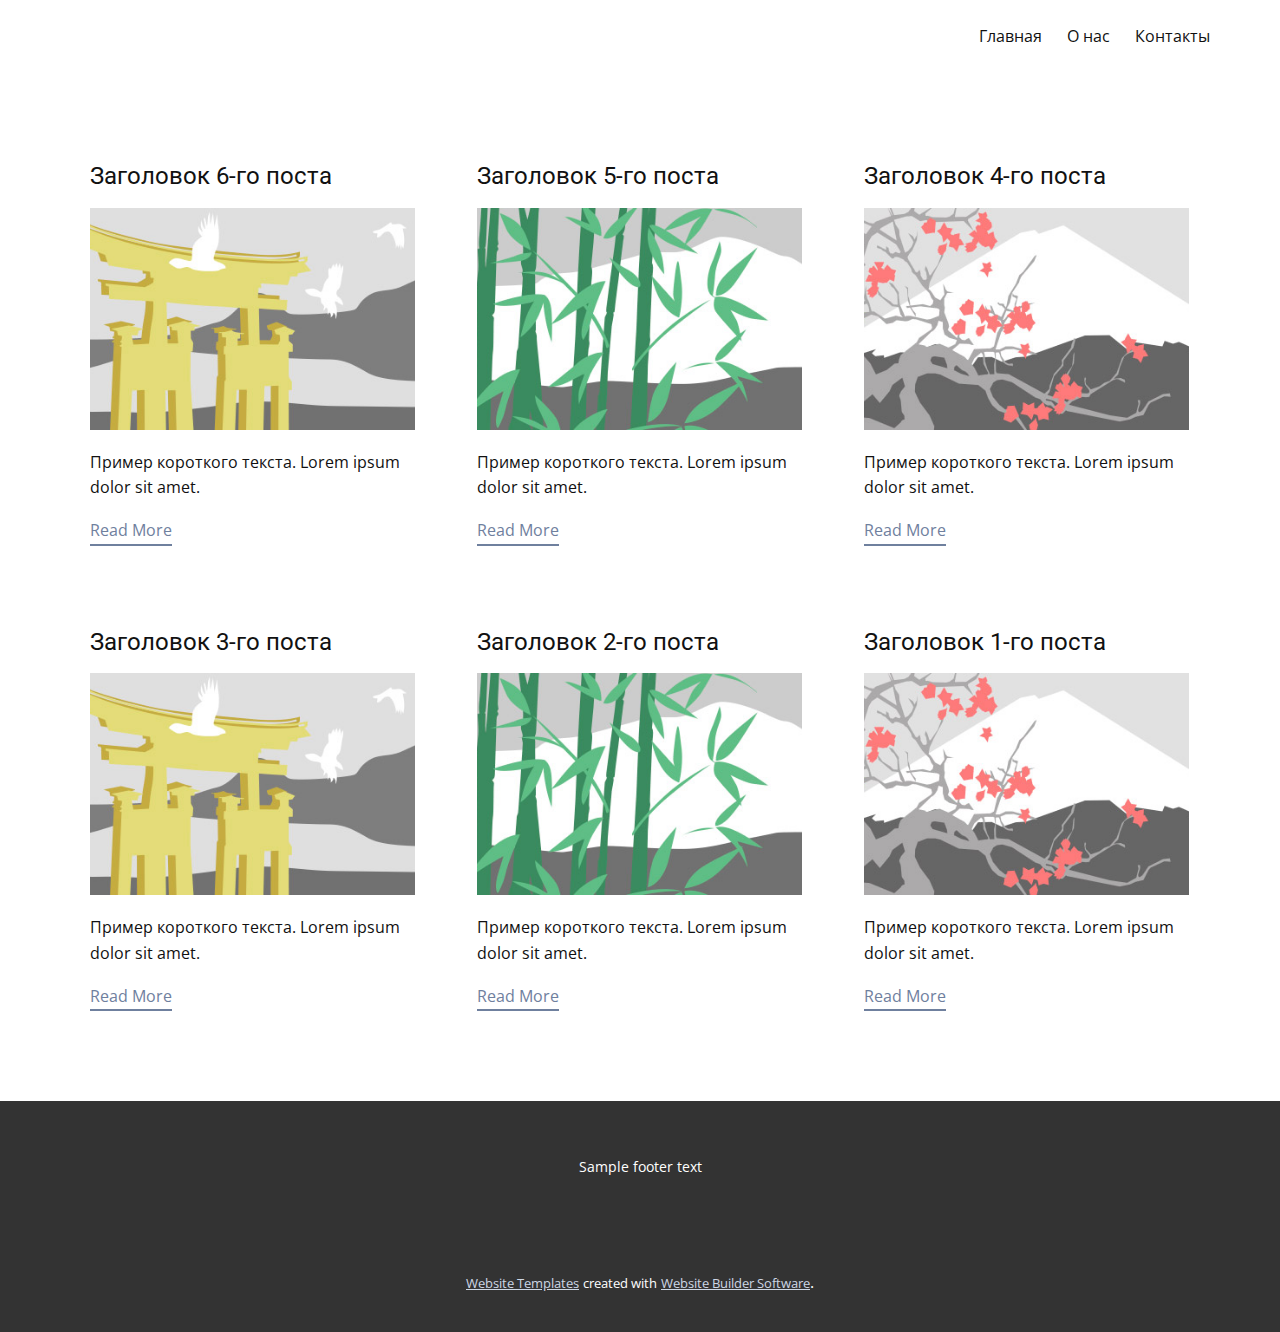
<file: blog/blog.html>
<!DOCTYPE html>
<html style="font-size: 16px;" lang="ru"><head>
    <meta name="viewport" content="width=device-width, initial-scale=1.0">
    <meta charset="utf-8">
    <meta name="keywords" content="">
    <meta name="description" content="">
    <title>Blog Template</title>
    <link rel="stylesheet" href="../nicepage.css" media="screen">
<link rel="stylesheet" href="../Blog-Template.css" media="screen">
    <script class="u-script" type="text/javascript" src="../jquery.js" defer=""></script>
    <script class="u-script" type="text/javascript" src="../nicepage.js" defer=""></script>
    <meta name="generator" content="Nicepage 5.12.7, nicepage.com">
    <link id="u-theme-google-font" rel="stylesheet" href="https://fonts.googleapis.com/css?family=Roboto:100,100i,300,300i,400,400i,500,500i,700,700i,900,900i|Open+Sans:300,300i,400,400i,500,500i,600,600i,700,700i,800,800i">
    
    
    <script type="application/ld+json">{
		"@context": "http://schema.org",
		"@type": "Organization",
		"name": "Site1",
		"logo": "images/default-logo.png"
}</script>
    <meta name="theme-color" content="#6f809e">
  <meta data-intl-tel-input-cdn-path="intlTelInput/"></head>
  <body class="u-body u-xl-mode" data-lang="ru"><header class="u-clearfix u-header u-header" id="sec-c16b"><div class="u-clearfix u-sheet u-sheet-1">
        <nav class="u-align-left u-font-size-14 u-menu u-nav-spacing-25 u-offcanvas u-menu-1">
          <div class="menu-collapse">
            <a class="u-button-style u-nav-link" href="#" style="padding: 4px 0px; font-size: calc(1em + 8px);">
              <svg class="u-svg-link" preserveAspectRatio="xMidYMin slice" viewBox="0 0 302 302" style="undefined"><use xmlns:xlink="http://www.w3.org/1999/xlink" xlink:href="#svg-7b92"></use></svg>
              <svg xmlns="http://www.w3.org/2000/svg" xmlns:xlink="http://www.w3.org/1999/xlink" version="1.1" id="svg-7b92" x="0px" y="0px" viewBox="0 0 302 302" style="enable-background:new 0 0 302 302;" xml:space="preserve" class="u-svg-content"><g><rect y="36" width="302" height="30"></rect><rect y="236" width="302" height="30"></rect><rect y="136" width="302" height="30"></rect>
</g><g></g><g></g><g></g><g></g><g></g><g></g><g></g><g></g><g></g><g></g><g></g><g></g><g></g><g></g><g></g></svg>
            </a>
          </div>
          <div class="u-nav-container">
            <ul class="u-nav u-spacing-25 u-unstyled"><li class="u-nav-item"><a class="u-button-style u-nav-link" href="../Главная.html" style="padding: 8px 0px;">Главная</a>
</li><li class="u-nav-item"><a class="u-button-style u-nav-link" href="../О-нас.html" style="padding: 8px 0px;">О нас</a>
</li><li class="u-nav-item"><a class="u-button-style u-nav-link" href="../Контакты.html" style="padding: 8px 0px;">Контакты</a>
</li></ul>
          </div>
          <div class="u-nav-container-collapse">
            <div class="u-align-center u-black u-container-style u-inner-container-layout u-opacity u-opacity-95 u-sidenav">
              <div class="u-inner-container-layout u-sidenav-overflow">
                <div class="u-menu-close"></div>
                <ul class="u-align-center u-nav u-sidenav-items u-unstyled u-nav-2"><li class="u-nav-item"><a class="u-button-style u-nav-link" href="../Главная.html">Главная</a>
</li><li class="u-nav-item"><a class="u-button-style u-nav-link" href="../О-нас.html">О нас</a>
</li><li class="u-nav-item"><a class="u-button-style u-nav-link" href="../Контакты.html">Контакты</a>
</li></ul>
              </div>
            </div>
            <div class="u-black u-menu-overlay u-opacity u-opacity-70"></div>
          </div>
        </nav>
        <a href="#" class="u-image u-logo u-image-1" src="">
          <img src="../images/default-logo.png" class="u-logo-image u-logo-image-1">
        </a>
      </div></header>
    <section class="u-clearfix u-section-1" id="sec-1187">
      <div class="u-clearfix u-sheet u-valign-middle u-sheet-1"><!--blog--><!--blog_options_json--><!--{"type":"Recent","source":"","tags":"","count":""}--><!--/blog_options_json-->
        <div class="u-blog u-expanded-width u-repeater u-repeater-1"><!--blog_post-->
          <div class="u-blog-post u-container-style u-repeater-item u-white u-repeater-item-1">
            <div class="u-container-layout u-similar-container u-valign-top u-container-layout-1"><!--blog_post_header-->
              <h4 class="u-blog-control u-text u-text-1">
                <a class="u-post-header-link" href="../blog/пост-5.html">Заголовок 6-го поста</a>
              </h4><!--/blog_post_header--><!--blog_post_image-->
              <a class="u-post-header-link" href="../blog/пост-5.html"><img alt="" class="u-blog-control u-expanded-width u-image u-image-default u-image-1" src="../images/8ad73f3c.jpeg"></a><!--/blog_post_image--><!--blog_post_content-->
              <div class="u-blog-control u-post-content u-text u-text-2 fr-view">Пример короткого текста. Lorem ipsum dolor sit amet.</div><!--/blog_post_content--><!--blog_post_readmore-->
              <a href="../blog/пост-5.html" class="u-blog-control u-border-2 u-border-palette-1-base u-btn u-btn-rectangle u-button-style u-none u-btn-1"><!--blog_post_readmore_content--><!--options_json--><!--{"content":"Read More","defaultValue":"Читать дальше"}--><!--/options_json-->Read More<!--/blog_post_readmore_content--></a><!--/blog_post_readmore-->
            </div>
          </div><div class="u-blog-post u-container-style u-repeater-item u-video-cover u-white">
            <div class="u-container-layout u-similar-container u-valign-top u-container-layout-2"><!--blog_post_header-->
              <h4 class="u-blog-control u-text u-text-3">
                <a class="u-post-header-link" href="../blog/пост-4.html">Заголовок 5-го поста</a>
              </h4><!--/blog_post_header--><!--blog_post_image-->
              <a class="u-post-header-link" href="../blog/пост-4.html"><img alt="" class="u-blog-control u-expanded-width u-image u-image-default u-image-2" src="../images/68f64b9d.jpeg"></a><!--/blog_post_image--><!--blog_post_content-->
              <div class="u-blog-control u-post-content u-text u-text-4 fr-view">Пример короткого текста. Lorem ipsum dolor sit amet.</div><!--/blog_post_content--><!--blog_post_readmore-->
              <a href="../blog/пост-4.html" class="u-blog-control u-border-2 u-border-palette-1-base u-btn u-btn-rectangle u-button-style u-none u-btn-2"><!--blog_post_readmore_content--><!--options_json--><!--{"content":"Read More","defaultValue":"Читать дальше"}--><!--/options_json-->Read More<!--/blog_post_readmore_content--></a><!--/blog_post_readmore-->
            </div>
          </div><div class="u-blog-post u-container-style u-repeater-item u-video-cover u-white">
            <div class="u-container-layout u-similar-container u-valign-top u-container-layout-3"><!--blog_post_header-->
              <h4 class="u-blog-control u-text u-text-5">
                <a class="u-post-header-link" href="../blog/пост-3.html">Заголовок 4-го поста</a>
              </h4><!--/blog_post_header--><!--blog_post_image-->
              <a class="u-post-header-link" href="../blog/пост-3.html"><img alt="" class="u-blog-control u-expanded-width u-image u-image-default u-image-3" src="../images/0fd3416c.jpeg"></a><!--/blog_post_image--><!--blog_post_content-->
              <div class="u-blog-control u-post-content u-text u-text-6 fr-view">Пример короткого текста. Lorem ipsum dolor sit amet.</div><!--/blog_post_content--><!--blog_post_readmore-->
              <a href="../blog/пост-3.html" class="u-blog-control u-border-2 u-border-palette-1-base u-btn u-btn-rectangle u-button-style u-none u-btn-3"><!--blog_post_readmore_content--><!--options_json--><!--{"content":"Read More","defaultValue":"Читать дальше"}--><!--/options_json-->Read More<!--/blog_post_readmore_content--></a><!--/blog_post_readmore-->
            </div>
          </div><div class="u-blog-post u-container-style u-repeater-item u-white u-repeater-item-1">
            <div class="u-container-layout u-similar-container u-valign-top u-container-layout-1"><!--blog_post_header-->
              <h4 class="u-blog-control u-text u-text-1">
                <a class="u-post-header-link" href="../blog/пост-2.html">Заголовок 3-го поста</a>
              </h4><!--/blog_post_header--><!--blog_post_image-->
              <a class="u-post-header-link" href="../blog/пост-2.html"><img alt="" class="u-blog-control u-expanded-width u-image u-image-default u-image-1" src="../images/8ad73f3c.jpeg"></a><!--/blog_post_image--><!--blog_post_content-->
              <div class="u-blog-control u-post-content u-text u-text-2 fr-view">Пример короткого текста. Lorem ipsum dolor sit amet.</div><!--/blog_post_content--><!--blog_post_readmore-->
              <a href="../blog/пост-2.html" class="u-blog-control u-border-2 u-border-palette-1-base u-btn u-btn-rectangle u-button-style u-none u-btn-1"><!--blog_post_readmore_content--><!--options_json--><!--{"content":"Read More","defaultValue":"Читать дальше"}--><!--/options_json-->Read More<!--/blog_post_readmore_content--></a><!--/blog_post_readmore-->
            </div>
          </div><div class="u-blog-post u-container-style u-repeater-item u-video-cover u-white">
            <div class="u-container-layout u-similar-container u-valign-top u-container-layout-2"><!--blog_post_header-->
              <h4 class="u-blog-control u-text u-text-3">
                <a class="u-post-header-link" href="../blog/пост-1.html">Заголовок 2-го поста</a>
              </h4><!--/blog_post_header--><!--blog_post_image-->
              <a class="u-post-header-link" href="../blog/пост-1.html"><img alt="" class="u-blog-control u-expanded-width u-image u-image-default u-image-2" src="../images/68f64b9d.jpeg"></a><!--/blog_post_image--><!--blog_post_content-->
              <div class="u-blog-control u-post-content u-text u-text-4 fr-view">Пример короткого текста. Lorem ipsum dolor sit amet.</div><!--/blog_post_content--><!--blog_post_readmore-->
              <a href="../blog/пост-1.html" class="u-blog-control u-border-2 u-border-palette-1-base u-btn u-btn-rectangle u-button-style u-none u-btn-2"><!--blog_post_readmore_content--><!--options_json--><!--{"content":"Read More","defaultValue":"Читать дальше"}--><!--/options_json-->Read More<!--/blog_post_readmore_content--></a><!--/blog_post_readmore-->
            </div>
          </div><div class="u-blog-post u-container-style u-repeater-item u-video-cover u-white">
            <div class="u-container-layout u-similar-container u-valign-top u-container-layout-3"><!--blog_post_header-->
              <h4 class="u-blog-control u-text u-text-5">
                <a class="u-post-header-link" href="../blog/пост.html">Заголовок 1-го поста</a>
              </h4><!--/blog_post_header--><!--blog_post_image-->
              <a class="u-post-header-link" href="../blog/пост.html"><img alt="" class="u-blog-control u-expanded-width u-image u-image-default u-image-3" src="../images/0fd3416c.jpeg"></a><!--/blog_post_image--><!--blog_post_content-->
              <div class="u-blog-control u-post-content u-text u-text-6 fr-view">Пример короткого текста. Lorem ipsum dolor sit amet.</div><!--/blog_post_content--><!--blog_post_readmore-->
              <a href="../blog/пост.html" class="u-blog-control u-border-2 u-border-palette-1-base u-btn u-btn-rectangle u-button-style u-none u-btn-3"><!--blog_post_readmore_content--><!--options_json--><!--{"content":"Read More","defaultValue":"Читать дальше"}--><!--/options_json-->Read More<!--/blog_post_readmore_content--></a><!--/blog_post_readmore-->
            </div>
          </div><!--/blog_post--><!--blog_post-->
          <!--/blog_post--><!--blog_post-->
          <!--/blog_post-->
        </div><!--/blog-->
      </div>
    </section>
    
    
    <footer class="u-clearfix u-footer u-grey-80" id="sec-50e8"><div class="u-clearfix u-sheet u-sheet-1">
        <div class="u-align-center u-container-style u-group u-group-1">
          <div class="u-container-layout u-valign-middle u-container-layout-1">
            <p class="u-small-text u-text u-text-variant u-text-1">Sample footer text</p>
          </div>
        </div>
      </div></footer>
    <section class="u-backlink u-clearfix u-grey-80">
      <a class="u-link" href="https://nicepage.com/website-templates" target="_blank">
        <span>Website Templates</span>
      </a>
      <p class="u-text">
        <span>created with</span>
      </p>
      <a class="u-link" href="" target="_blank">
        <span>Website Builder Software</span>
      </a>. 
    </section>
  
</body></html>
</file>
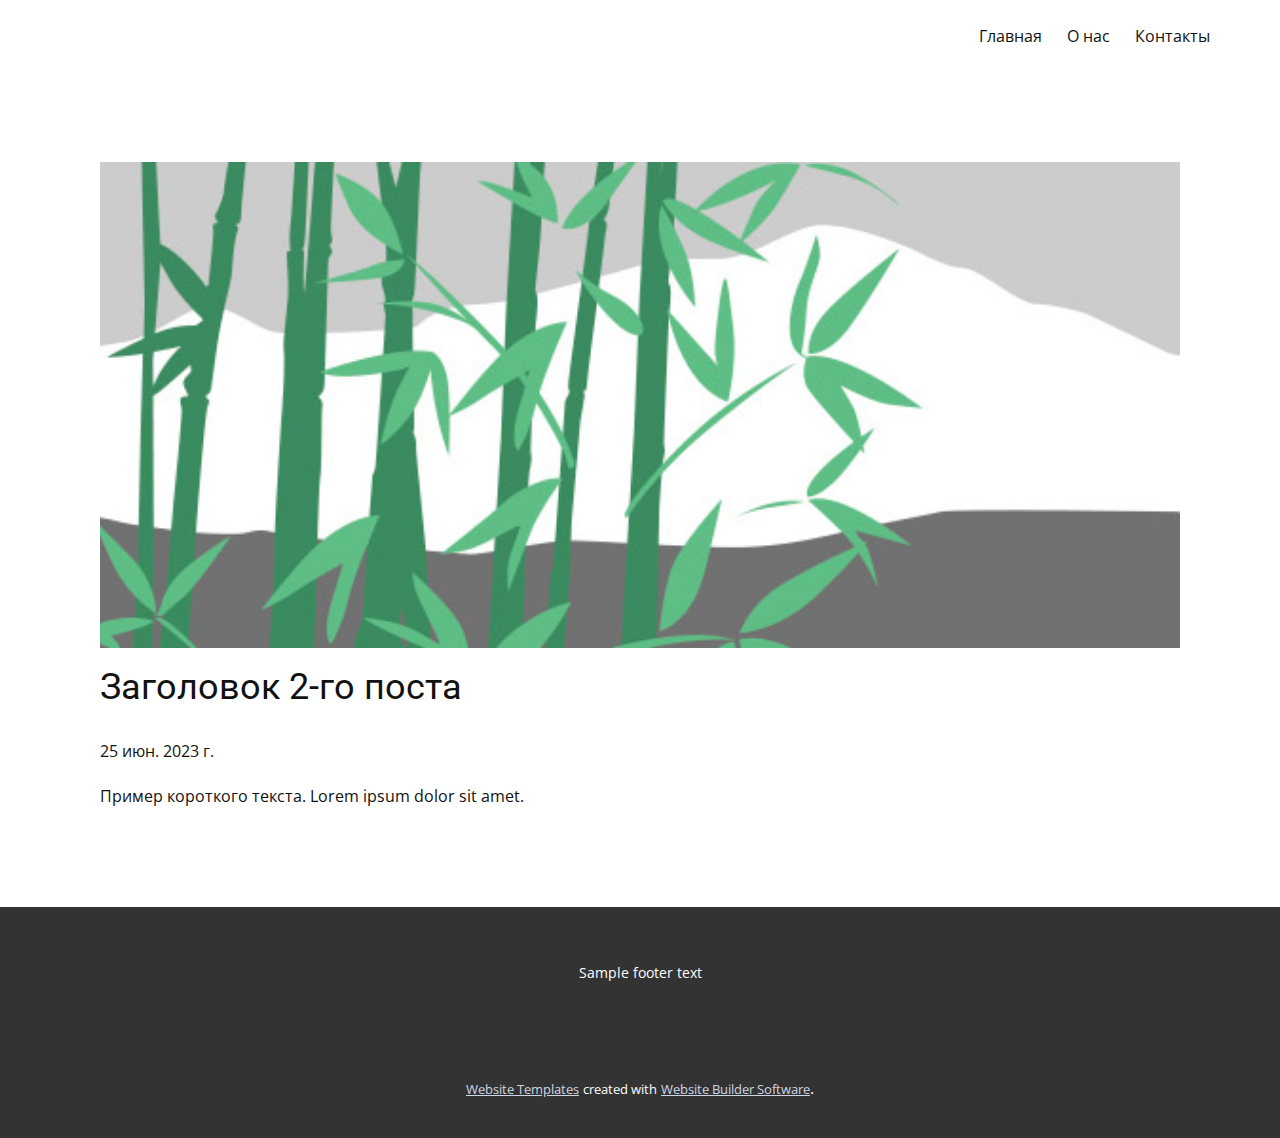
<file: blog/пост-1.html>
<!DOCTYPE html>
<html style="font-size: 16px;" lang="ru"><head>
    <meta name="viewport" content="width=device-width, initial-scale=1.0">
    <meta charset="utf-8">
    <meta name="keywords" content="Заголовок 1-го поста">
    <meta name="description" content="">
    <title>Заголовок 2-го поста</title>
    <link rel="stylesheet" href="../nicepage.css" media="screen">
<link rel="stylesheet" href="../Post-Template.css" media="screen">
    <script class="u-script" type="text/javascript" src="../jquery.js" defer=""></script>
    <script class="u-script" type="text/javascript" src="../nicepage.js" defer=""></script>
    <meta name="generator" content="Nicepage 5.12.7, nicepage.com">
    <link id="u-theme-google-font" rel="stylesheet" href="https://fonts.googleapis.com/css?family=Roboto:100,100i,300,300i,400,400i,500,500i,700,700i,900,900i|Open+Sans:300,300i,400,400i,500,500i,600,600i,700,700i,800,800i">
    
    
    <script type="application/ld+json">{
		"@context": "http://schema.org",
		"@type": "Organization",
		"name": "Site1",
		"logo": "images/default-logo.png"
}</script>
    <meta name="theme-color" content="#6f809e">
  <meta data-intl-tel-input-cdn-path="intlTelInput/"></head>
  <body class="u-body u-xl-mode" data-lang="ru"><header class="u-clearfix u-header u-header" id="sec-c16b"><div class="u-clearfix u-sheet u-sheet-1">
        <nav class="u-align-left u-font-size-14 u-menu u-nav-spacing-25 u-offcanvas u-menu-1">
          <div class="menu-collapse">
            <a class="u-button-style u-nav-link" href="#" style="padding: 4px 0px; font-size: calc(1em + 8px);">
              <svg class="u-svg-link" preserveAspectRatio="xMidYMin slice" viewBox="0 0 302 302" style="undefined"><use xmlns:xlink="http://www.w3.org/1999/xlink" xlink:href="#svg-7b92"></use></svg>
              <svg xmlns="http://www.w3.org/2000/svg" xmlns:xlink="http://www.w3.org/1999/xlink" version="1.1" id="svg-7b92" x="0px" y="0px" viewBox="0 0 302 302" style="enable-background:new 0 0 302 302;" xml:space="preserve" class="u-svg-content"><g><rect y="36" width="302" height="30"></rect><rect y="236" width="302" height="30"></rect><rect y="136" width="302" height="30"></rect>
</g><g></g><g></g><g></g><g></g><g></g><g></g><g></g><g></g><g></g><g></g><g></g><g></g><g></g><g></g><g></g></svg>
            </a>
          </div>
          <div class="u-nav-container">
            <ul class="u-nav u-spacing-25 u-unstyled"><li class="u-nav-item"><a class="u-button-style u-nav-link" href="../Главная.html" style="padding: 8px 0px;">Главная</a>
</li><li class="u-nav-item"><a class="u-button-style u-nav-link" href="../О-нас.html" style="padding: 8px 0px;">О нас</a>
</li><li class="u-nav-item"><a class="u-button-style u-nav-link" href="../Контакты.html" style="padding: 8px 0px;">Контакты</a>
</li></ul>
          </div>
          <div class="u-nav-container-collapse">
            <div class="u-align-center u-black u-container-style u-inner-container-layout u-opacity u-opacity-95 u-sidenav">
              <div class="u-inner-container-layout u-sidenav-overflow">
                <div class="u-menu-close"></div>
                <ul class="u-align-center u-nav u-sidenav-items u-unstyled u-nav-2"><li class="u-nav-item"><a class="u-button-style u-nav-link" href="../Главная.html">Главная</a>
</li><li class="u-nav-item"><a class="u-button-style u-nav-link" href="../О-нас.html">О нас</a>
</li><li class="u-nav-item"><a class="u-button-style u-nav-link" href="../Контакты.html">Контакты</a>
</li></ul>
              </div>
            </div>
            <div class="u-black u-menu-overlay u-opacity u-opacity-70"></div>
          </div>
        </nav>
        <a href="#" class="u-image u-logo u-image-1" src="">
          <img src="../images/default-logo.png" class="u-logo-image u-logo-image-1">
        </a>
      </div></header>
    <section class="u-align-center u-clearfix u-section-1" id="sec-0697">
      <div class="u-clearfix u-sheet u-valign-middle-md u-valign-middle-sm u-valign-middle-xs u-sheet-1"><!--post_details--><!--post_details_options_json--><!--{"source":""}--><!--/post_details_options_json--><!--blog_post-->
        <div class="u-container-style u-expanded-width u-post-details u-post-details-1">
          <div class="u-container-layout u-valign-middle u-container-layout-1"><!--blog_post_image-->
            <img alt="" class="u-blog-control u-expanded-width u-image u-image-default u-image-1" src="../images/68f64b9d.jpeg"><!--/blog_post_image--><!--blog_post_header-->
            <h2 class="u-blog-control u-text u-text-1">Заголовок 2-го поста</h2><!--/blog_post_header--><!--blog_post_metadata-->
            <div class="u-blog-control u-metadata u-metadata-1"><!--blog_post_metadata_date-->
              <span class="u-meta-date u-meta-icon">25 июн. 2023 г.</span><!--/blog_post_metadata_date--><!--blog_post_metadata_category-->
              <!--/blog_post_metadata_category--><!--blog_post_metadata_comments-->
              <!--/blog_post_metadata_comments-->
            </div><!--/blog_post_metadata--><!--blog_post_content-->
            <div class="u-align-justify u-blog-control u-post-content u-text u-text-2 fr-view">
  Пример короткого текста. Lorem ipsum dolor sit amet.
  </div><!--/blog_post_content-->
          </div>
        </div><!--/blog_post--><!--/post_details-->
      </div>
    </section>
    
    
    <footer class="u-clearfix u-footer u-grey-80" id="sec-50e8"><div class="u-clearfix u-sheet u-sheet-1">
        <div class="u-align-center u-container-style u-group u-group-1">
          <div class="u-container-layout u-valign-middle u-container-layout-1">
            <p class="u-small-text u-text u-text-variant u-text-1">Sample footer text</p>
          </div>
        </div>
      </div></footer>
    <section class="u-backlink u-clearfix u-grey-80">
      <a class="u-link" href="https://nicepage.com/website-templates" target="_blank">
        <span>Website Templates</span>
      </a>
      <p class="u-text">
        <span>created with</span>
      </p>
      <a class="u-link" href="" target="_blank">
        <span>Website Builder Software</span>
      </a>. 
    </section>
  
</body></html>
</file>
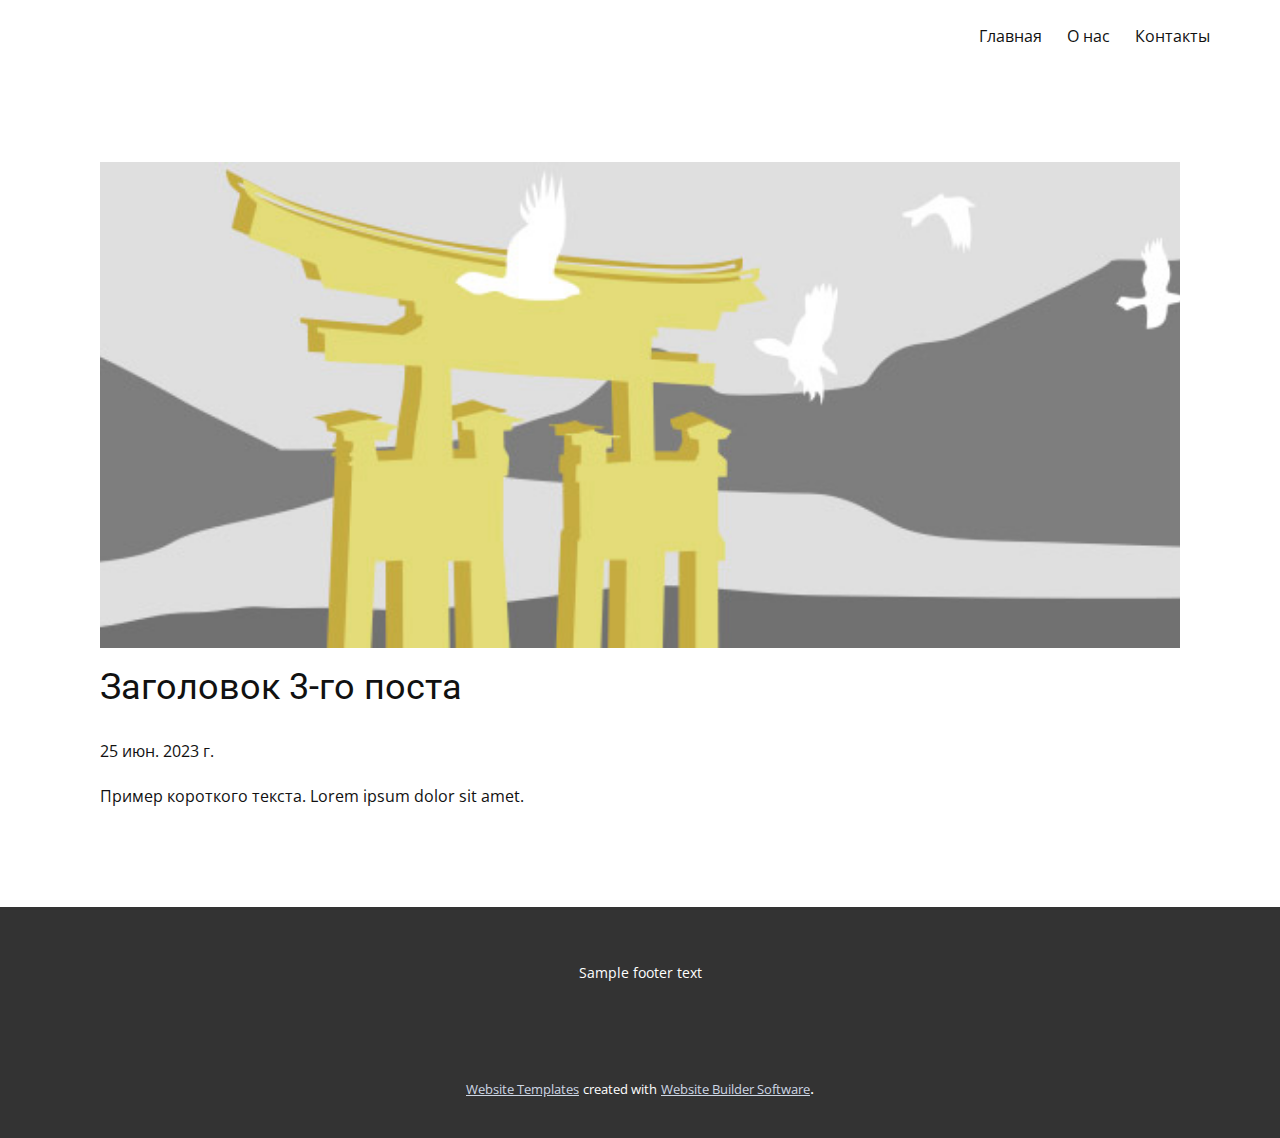
<file: blog/пост-2.html>
<!DOCTYPE html>
<html style="font-size: 16px;" lang="ru"><head>
    <meta name="viewport" content="width=device-width, initial-scale=1.0">
    <meta charset="utf-8">
    <meta name="keywords" content="Заголовок 1-го поста">
    <meta name="description" content="">
    <title>Заголовок 3-го поста</title>
    <link rel="stylesheet" href="../nicepage.css" media="screen">
<link rel="stylesheet" href="../Post-Template.css" media="screen">
    <script class="u-script" type="text/javascript" src="../jquery.js" defer=""></script>
    <script class="u-script" type="text/javascript" src="../nicepage.js" defer=""></script>
    <meta name="generator" content="Nicepage 5.12.7, nicepage.com">
    <link id="u-theme-google-font" rel="stylesheet" href="https://fonts.googleapis.com/css?family=Roboto:100,100i,300,300i,400,400i,500,500i,700,700i,900,900i|Open+Sans:300,300i,400,400i,500,500i,600,600i,700,700i,800,800i">
    
    
    <script type="application/ld+json">{
		"@context": "http://schema.org",
		"@type": "Organization",
		"name": "Site1",
		"logo": "images/default-logo.png"
}</script>
    <meta name="theme-color" content="#6f809e">
  <meta data-intl-tel-input-cdn-path="intlTelInput/"></head>
  <body class="u-body u-xl-mode" data-lang="ru"><header class="u-clearfix u-header u-header" id="sec-c16b"><div class="u-clearfix u-sheet u-sheet-1">
        <nav class="u-align-left u-font-size-14 u-menu u-nav-spacing-25 u-offcanvas u-menu-1">
          <div class="menu-collapse">
            <a class="u-button-style u-nav-link" href="#" style="padding: 4px 0px; font-size: calc(1em + 8px);">
              <svg class="u-svg-link" preserveAspectRatio="xMidYMin slice" viewBox="0 0 302 302" style="undefined"><use xmlns:xlink="http://www.w3.org/1999/xlink" xlink:href="#svg-7b92"></use></svg>
              <svg xmlns="http://www.w3.org/2000/svg" xmlns:xlink="http://www.w3.org/1999/xlink" version="1.1" id="svg-7b92" x="0px" y="0px" viewBox="0 0 302 302" style="enable-background:new 0 0 302 302;" xml:space="preserve" class="u-svg-content"><g><rect y="36" width="302" height="30"></rect><rect y="236" width="302" height="30"></rect><rect y="136" width="302" height="30"></rect>
</g><g></g><g></g><g></g><g></g><g></g><g></g><g></g><g></g><g></g><g></g><g></g><g></g><g></g><g></g><g></g></svg>
            </a>
          </div>
          <div class="u-nav-container">
            <ul class="u-nav u-spacing-25 u-unstyled"><li class="u-nav-item"><a class="u-button-style u-nav-link" href="../Главная.html" style="padding: 8px 0px;">Главная</a>
</li><li class="u-nav-item"><a class="u-button-style u-nav-link" href="../О-нас.html" style="padding: 8px 0px;">О нас</a>
</li><li class="u-nav-item"><a class="u-button-style u-nav-link" href="../Контакты.html" style="padding: 8px 0px;">Контакты</a>
</li></ul>
          </div>
          <div class="u-nav-container-collapse">
            <div class="u-align-center u-black u-container-style u-inner-container-layout u-opacity u-opacity-95 u-sidenav">
              <div class="u-inner-container-layout u-sidenav-overflow">
                <div class="u-menu-close"></div>
                <ul class="u-align-center u-nav u-sidenav-items u-unstyled u-nav-2"><li class="u-nav-item"><a class="u-button-style u-nav-link" href="../Главная.html">Главная</a>
</li><li class="u-nav-item"><a class="u-button-style u-nav-link" href="../О-нас.html">О нас</a>
</li><li class="u-nav-item"><a class="u-button-style u-nav-link" href="../Контакты.html">Контакты</a>
</li></ul>
              </div>
            </div>
            <div class="u-black u-menu-overlay u-opacity u-opacity-70"></div>
          </div>
        </nav>
        <a href="#" class="u-image u-logo u-image-1" src="">
          <img src="../images/default-logo.png" class="u-logo-image u-logo-image-1">
        </a>
      </div></header>
    <section class="u-align-center u-clearfix u-section-1" id="sec-0697">
      <div class="u-clearfix u-sheet u-valign-middle-md u-valign-middle-sm u-valign-middle-xs u-sheet-1"><!--post_details--><!--post_details_options_json--><!--{"source":""}--><!--/post_details_options_json--><!--blog_post-->
        <div class="u-container-style u-expanded-width u-post-details u-post-details-1">
          <div class="u-container-layout u-valign-middle u-container-layout-1"><!--blog_post_image-->
            <img alt="" class="u-blog-control u-expanded-width u-image u-image-default u-image-1" src="../images/8ad73f3c.jpeg"><!--/blog_post_image--><!--blog_post_header-->
            <h2 class="u-blog-control u-text u-text-1">Заголовок 3-го поста</h2><!--/blog_post_header--><!--blog_post_metadata-->
            <div class="u-blog-control u-metadata u-metadata-1"><!--blog_post_metadata_date-->
              <span class="u-meta-date u-meta-icon">25 июн. 2023 г.</span><!--/blog_post_metadata_date--><!--blog_post_metadata_category-->
              <!--/blog_post_metadata_category--><!--blog_post_metadata_comments-->
              <!--/blog_post_metadata_comments-->
            </div><!--/blog_post_metadata--><!--blog_post_content-->
            <div class="u-align-justify u-blog-control u-post-content u-text u-text-2 fr-view">
  Пример короткого текста. Lorem ipsum dolor sit amet.
  </div><!--/blog_post_content-->
          </div>
        </div><!--/blog_post--><!--/post_details-->
      </div>
    </section>
    
    
    <footer class="u-clearfix u-footer u-grey-80" id="sec-50e8"><div class="u-clearfix u-sheet u-sheet-1">
        <div class="u-align-center u-container-style u-group u-group-1">
          <div class="u-container-layout u-valign-middle u-container-layout-1">
            <p class="u-small-text u-text u-text-variant u-text-1">Sample footer text</p>
          </div>
        </div>
      </div></footer>
    <section class="u-backlink u-clearfix u-grey-80">
      <a class="u-link" href="https://nicepage.com/website-templates" target="_blank">
        <span>Website Templates</span>
      </a>
      <p class="u-text">
        <span>created with</span>
      </p>
      <a class="u-link" href="" target="_blank">
        <span>Website Builder Software</span>
      </a>. 
    </section>
  
</body></html>
</file>
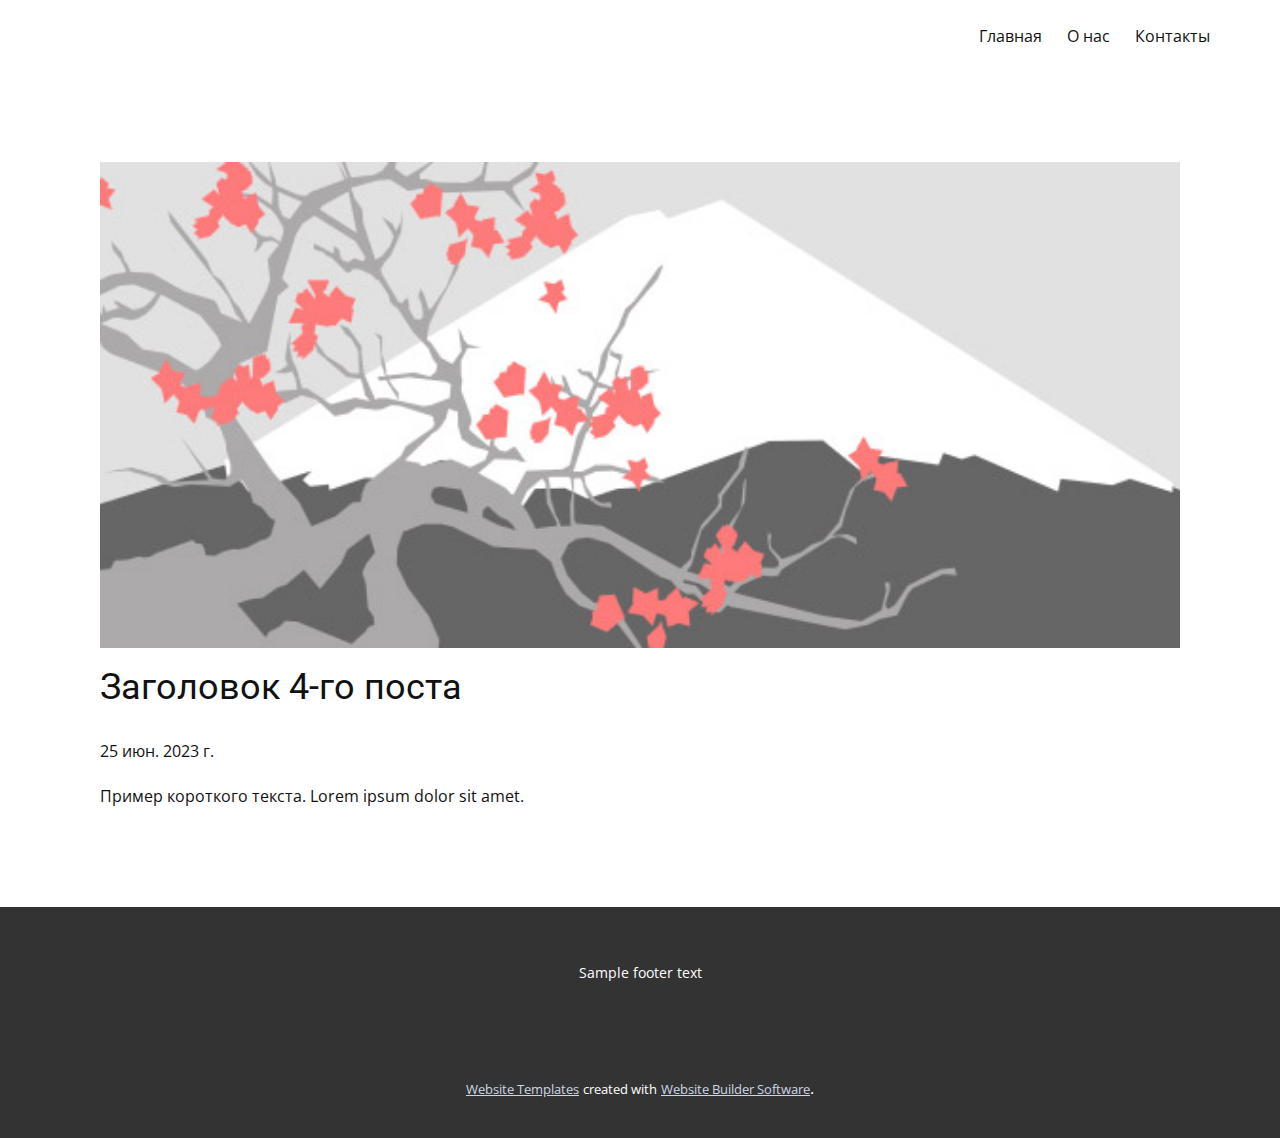
<file: blog/пост-3.html>
<!DOCTYPE html>
<html style="font-size: 16px;" lang="ru"><head>
    <meta name="viewport" content="width=device-width, initial-scale=1.0">
    <meta charset="utf-8">
    <meta name="keywords" content="Заголовок 1-го поста">
    <meta name="description" content="">
    <title>Заголовок 4-го поста</title>
    <link rel="stylesheet" href="../nicepage.css" media="screen">
<link rel="stylesheet" href="../Post-Template.css" media="screen">
    <script class="u-script" type="text/javascript" src="../jquery.js" defer=""></script>
    <script class="u-script" type="text/javascript" src="../nicepage.js" defer=""></script>
    <meta name="generator" content="Nicepage 5.12.7, nicepage.com">
    <link id="u-theme-google-font" rel="stylesheet" href="https://fonts.googleapis.com/css?family=Roboto:100,100i,300,300i,400,400i,500,500i,700,700i,900,900i|Open+Sans:300,300i,400,400i,500,500i,600,600i,700,700i,800,800i">
    
    
    <script type="application/ld+json">{
		"@context": "http://schema.org",
		"@type": "Organization",
		"name": "Site1",
		"logo": "images/default-logo.png"
}</script>
    <meta name="theme-color" content="#6f809e">
  <meta data-intl-tel-input-cdn-path="intlTelInput/"></head>
  <body class="u-body u-xl-mode" data-lang="ru"><header class="u-clearfix u-header u-header" id="sec-c16b"><div class="u-clearfix u-sheet u-sheet-1">
        <nav class="u-align-left u-font-size-14 u-menu u-nav-spacing-25 u-offcanvas u-menu-1">
          <div class="menu-collapse">
            <a class="u-button-style u-nav-link" href="#" style="padding: 4px 0px; font-size: calc(1em + 8px);">
              <svg class="u-svg-link" preserveAspectRatio="xMidYMin slice" viewBox="0 0 302 302" style="undefined"><use xmlns:xlink="http://www.w3.org/1999/xlink" xlink:href="#svg-7b92"></use></svg>
              <svg xmlns="http://www.w3.org/2000/svg" xmlns:xlink="http://www.w3.org/1999/xlink" version="1.1" id="svg-7b92" x="0px" y="0px" viewBox="0 0 302 302" style="enable-background:new 0 0 302 302;" xml:space="preserve" class="u-svg-content"><g><rect y="36" width="302" height="30"></rect><rect y="236" width="302" height="30"></rect><rect y="136" width="302" height="30"></rect>
</g><g></g><g></g><g></g><g></g><g></g><g></g><g></g><g></g><g></g><g></g><g></g><g></g><g></g><g></g><g></g></svg>
            </a>
          </div>
          <div class="u-nav-container">
            <ul class="u-nav u-spacing-25 u-unstyled"><li class="u-nav-item"><a class="u-button-style u-nav-link" href="../Главная.html" style="padding: 8px 0px;">Главная</a>
</li><li class="u-nav-item"><a class="u-button-style u-nav-link" href="../О-нас.html" style="padding: 8px 0px;">О нас</a>
</li><li class="u-nav-item"><a class="u-button-style u-nav-link" href="../Контакты.html" style="padding: 8px 0px;">Контакты</a>
</li></ul>
          </div>
          <div class="u-nav-container-collapse">
            <div class="u-align-center u-black u-container-style u-inner-container-layout u-opacity u-opacity-95 u-sidenav">
              <div class="u-inner-container-layout u-sidenav-overflow">
                <div class="u-menu-close"></div>
                <ul class="u-align-center u-nav u-sidenav-items u-unstyled u-nav-2"><li class="u-nav-item"><a class="u-button-style u-nav-link" href="../Главная.html">Главная</a>
</li><li class="u-nav-item"><a class="u-button-style u-nav-link" href="../О-нас.html">О нас</a>
</li><li class="u-nav-item"><a class="u-button-style u-nav-link" href="../Контакты.html">Контакты</a>
</li></ul>
              </div>
            </div>
            <div class="u-black u-menu-overlay u-opacity u-opacity-70"></div>
          </div>
        </nav>
        <a href="#" class="u-image u-logo u-image-1" src="">
          <img src="../images/default-logo.png" class="u-logo-image u-logo-image-1">
        </a>
      </div></header>
    <section class="u-align-center u-clearfix u-section-1" id="sec-0697">
      <div class="u-clearfix u-sheet u-valign-middle-md u-valign-middle-sm u-valign-middle-xs u-sheet-1"><!--post_details--><!--post_details_options_json--><!--{"source":""}--><!--/post_details_options_json--><!--blog_post-->
        <div class="u-container-style u-expanded-width u-post-details u-post-details-1">
          <div class="u-container-layout u-valign-middle u-container-layout-1"><!--blog_post_image-->
            <img alt="" class="u-blog-control u-expanded-width u-image u-image-default u-image-1" src="../images/0fd3416c.jpeg"><!--/blog_post_image--><!--blog_post_header-->
            <h2 class="u-blog-control u-text u-text-1">Заголовок 4-го поста</h2><!--/blog_post_header--><!--blog_post_metadata-->
            <div class="u-blog-control u-metadata u-metadata-1"><!--blog_post_metadata_date-->
              <span class="u-meta-date u-meta-icon">25 июн. 2023 г.</span><!--/blog_post_metadata_date--><!--blog_post_metadata_category-->
              <!--/blog_post_metadata_category--><!--blog_post_metadata_comments-->
              <!--/blog_post_metadata_comments-->
            </div><!--/blog_post_metadata--><!--blog_post_content-->
            <div class="u-align-justify u-blog-control u-post-content u-text u-text-2 fr-view">
  Пример короткого текста. Lorem ipsum dolor sit amet.
  </div><!--/blog_post_content-->
          </div>
        </div><!--/blog_post--><!--/post_details-->
      </div>
    </section>
    
    
    <footer class="u-clearfix u-footer u-grey-80" id="sec-50e8"><div class="u-clearfix u-sheet u-sheet-1">
        <div class="u-align-center u-container-style u-group u-group-1">
          <div class="u-container-layout u-valign-middle u-container-layout-1">
            <p class="u-small-text u-text u-text-variant u-text-1">Sample footer text</p>
          </div>
        </div>
      </div></footer>
    <section class="u-backlink u-clearfix u-grey-80">
      <a class="u-link" href="https://nicepage.com/website-templates" target="_blank">
        <span>Website Templates</span>
      </a>
      <p class="u-text">
        <span>created with</span>
      </p>
      <a class="u-link" href="" target="_blank">
        <span>Website Builder Software</span>
      </a>. 
    </section>
  
</body></html>
</file>
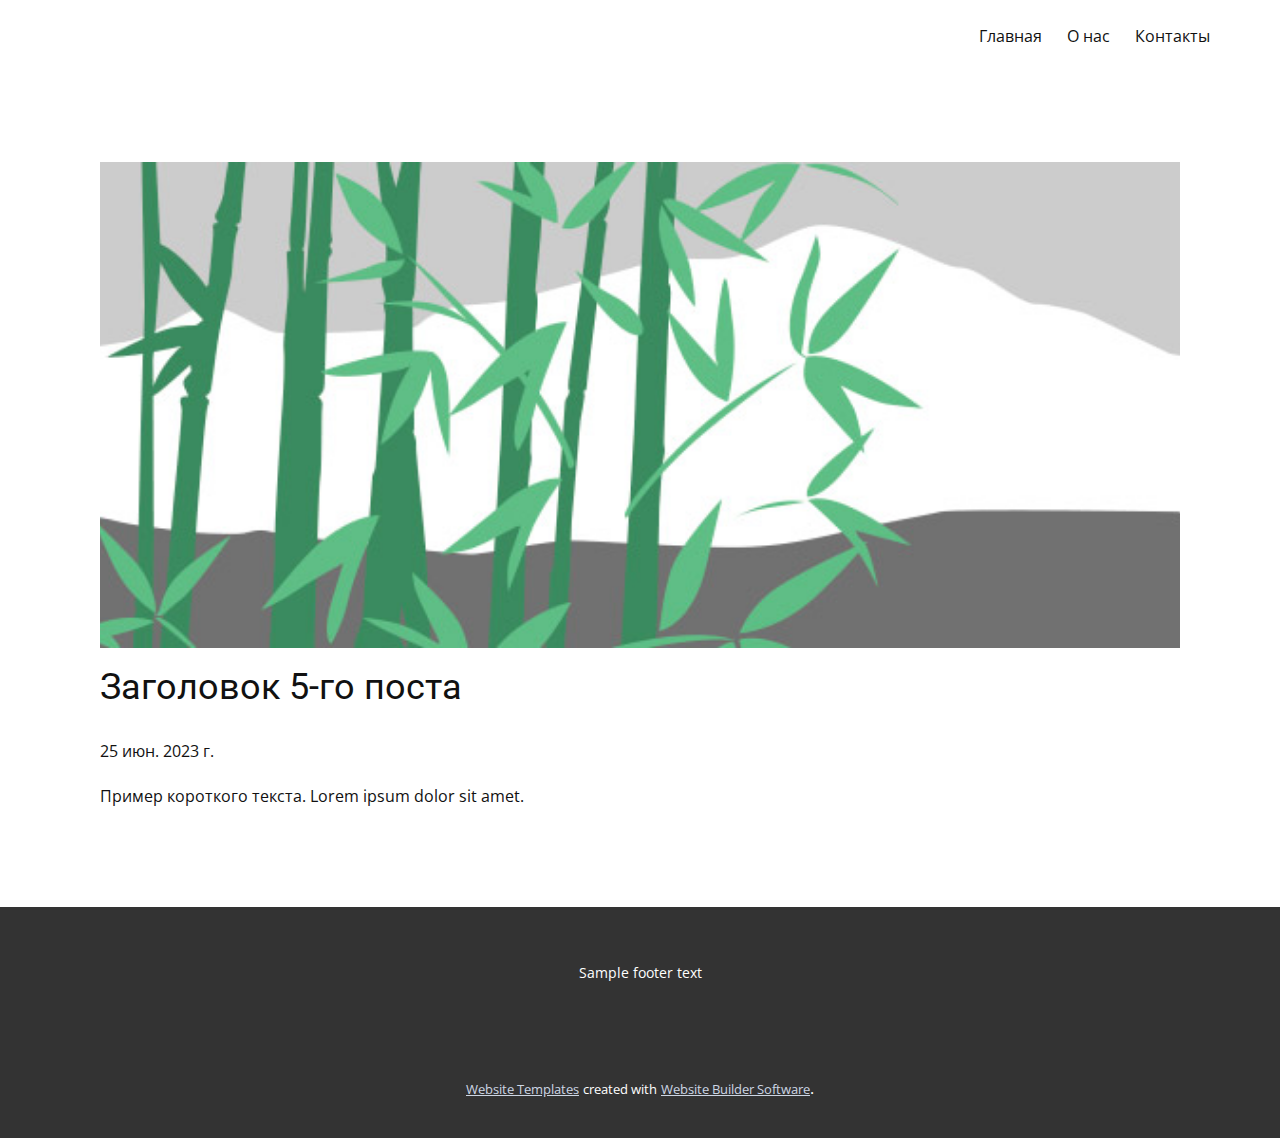
<file: blog/пост-4.html>
<!DOCTYPE html>
<html style="font-size: 16px;" lang="ru"><head>
    <meta name="viewport" content="width=device-width, initial-scale=1.0">
    <meta charset="utf-8">
    <meta name="keywords" content="Заголовок 1-го поста">
    <meta name="description" content="">
    <title>Заголовок 5-го поста</title>
    <link rel="stylesheet" href="../nicepage.css" media="screen">
<link rel="stylesheet" href="../Post-Template.css" media="screen">
    <script class="u-script" type="text/javascript" src="../jquery.js" defer=""></script>
    <script class="u-script" type="text/javascript" src="../nicepage.js" defer=""></script>
    <meta name="generator" content="Nicepage 5.12.7, nicepage.com">
    <link id="u-theme-google-font" rel="stylesheet" href="https://fonts.googleapis.com/css?family=Roboto:100,100i,300,300i,400,400i,500,500i,700,700i,900,900i|Open+Sans:300,300i,400,400i,500,500i,600,600i,700,700i,800,800i">
    
    
    <script type="application/ld+json">{
		"@context": "http://schema.org",
		"@type": "Organization",
		"name": "Site1",
		"logo": "images/default-logo.png"
}</script>
    <meta name="theme-color" content="#6f809e">
  <meta data-intl-tel-input-cdn-path="intlTelInput/"></head>
  <body class="u-body u-xl-mode" data-lang="ru"><header class="u-clearfix u-header u-header" id="sec-c16b"><div class="u-clearfix u-sheet u-sheet-1">
        <nav class="u-align-left u-font-size-14 u-menu u-nav-spacing-25 u-offcanvas u-menu-1">
          <div class="menu-collapse">
            <a class="u-button-style u-nav-link" href="#" style="padding: 4px 0px; font-size: calc(1em + 8px);">
              <svg class="u-svg-link" preserveAspectRatio="xMidYMin slice" viewBox="0 0 302 302" style="undefined"><use xmlns:xlink="http://www.w3.org/1999/xlink" xlink:href="#svg-7b92"></use></svg>
              <svg xmlns="http://www.w3.org/2000/svg" xmlns:xlink="http://www.w3.org/1999/xlink" version="1.1" id="svg-7b92" x="0px" y="0px" viewBox="0 0 302 302" style="enable-background:new 0 0 302 302;" xml:space="preserve" class="u-svg-content"><g><rect y="36" width="302" height="30"></rect><rect y="236" width="302" height="30"></rect><rect y="136" width="302" height="30"></rect>
</g><g></g><g></g><g></g><g></g><g></g><g></g><g></g><g></g><g></g><g></g><g></g><g></g><g></g><g></g><g></g></svg>
            </a>
          </div>
          <div class="u-nav-container">
            <ul class="u-nav u-spacing-25 u-unstyled"><li class="u-nav-item"><a class="u-button-style u-nav-link" href="../Главная.html" style="padding: 8px 0px;">Главная</a>
</li><li class="u-nav-item"><a class="u-button-style u-nav-link" href="../О-нас.html" style="padding: 8px 0px;">О нас</a>
</li><li class="u-nav-item"><a class="u-button-style u-nav-link" href="../Контакты.html" style="padding: 8px 0px;">Контакты</a>
</li></ul>
          </div>
          <div class="u-nav-container-collapse">
            <div class="u-align-center u-black u-container-style u-inner-container-layout u-opacity u-opacity-95 u-sidenav">
              <div class="u-inner-container-layout u-sidenav-overflow">
                <div class="u-menu-close"></div>
                <ul class="u-align-center u-nav u-sidenav-items u-unstyled u-nav-2"><li class="u-nav-item"><a class="u-button-style u-nav-link" href="../Главная.html">Главная</a>
</li><li class="u-nav-item"><a class="u-button-style u-nav-link" href="../О-нас.html">О нас</a>
</li><li class="u-nav-item"><a class="u-button-style u-nav-link" href="../Контакты.html">Контакты</a>
</li></ul>
              </div>
            </div>
            <div class="u-black u-menu-overlay u-opacity u-opacity-70"></div>
          </div>
        </nav>
        <a href="#" class="u-image u-logo u-image-1" src="">
          <img src="../images/default-logo.png" class="u-logo-image u-logo-image-1">
        </a>
      </div></header>
    <section class="u-align-center u-clearfix u-section-1" id="sec-0697">
      <div class="u-clearfix u-sheet u-valign-middle-md u-valign-middle-sm u-valign-middle-xs u-sheet-1"><!--post_details--><!--post_details_options_json--><!--{"source":""}--><!--/post_details_options_json--><!--blog_post-->
        <div class="u-container-style u-expanded-width u-post-details u-post-details-1">
          <div class="u-container-layout u-valign-middle u-container-layout-1"><!--blog_post_image-->
            <img alt="" class="u-blog-control u-expanded-width u-image u-image-default u-image-1" src="../images/68f64b9d.jpeg"><!--/blog_post_image--><!--blog_post_header-->
            <h2 class="u-blog-control u-text u-text-1">Заголовок 5-го поста</h2><!--/blog_post_header--><!--blog_post_metadata-->
            <div class="u-blog-control u-metadata u-metadata-1"><!--blog_post_metadata_date-->
              <span class="u-meta-date u-meta-icon">25 июн. 2023 г.</span><!--/blog_post_metadata_date--><!--blog_post_metadata_category-->
              <!--/blog_post_metadata_category--><!--blog_post_metadata_comments-->
              <!--/blog_post_metadata_comments-->
            </div><!--/blog_post_metadata--><!--blog_post_content-->
            <div class="u-align-justify u-blog-control u-post-content u-text u-text-2 fr-view">
  Пример короткого текста. Lorem ipsum dolor sit amet.
  </div><!--/blog_post_content-->
          </div>
        </div><!--/blog_post--><!--/post_details-->
      </div>
    </section>
    
    
    <footer class="u-clearfix u-footer u-grey-80" id="sec-50e8"><div class="u-clearfix u-sheet u-sheet-1">
        <div class="u-align-center u-container-style u-group u-group-1">
          <div class="u-container-layout u-valign-middle u-container-layout-1">
            <p class="u-small-text u-text u-text-variant u-text-1">Sample footer text</p>
          </div>
        </div>
      </div></footer>
    <section class="u-backlink u-clearfix u-grey-80">
      <a class="u-link" href="https://nicepage.com/website-templates" target="_blank">
        <span>Website Templates</span>
      </a>
      <p class="u-text">
        <span>created with</span>
      </p>
      <a class="u-link" href="" target="_blank">
        <span>Website Builder Software</span>
      </a>. 
    </section>
  
</body></html>
</file>
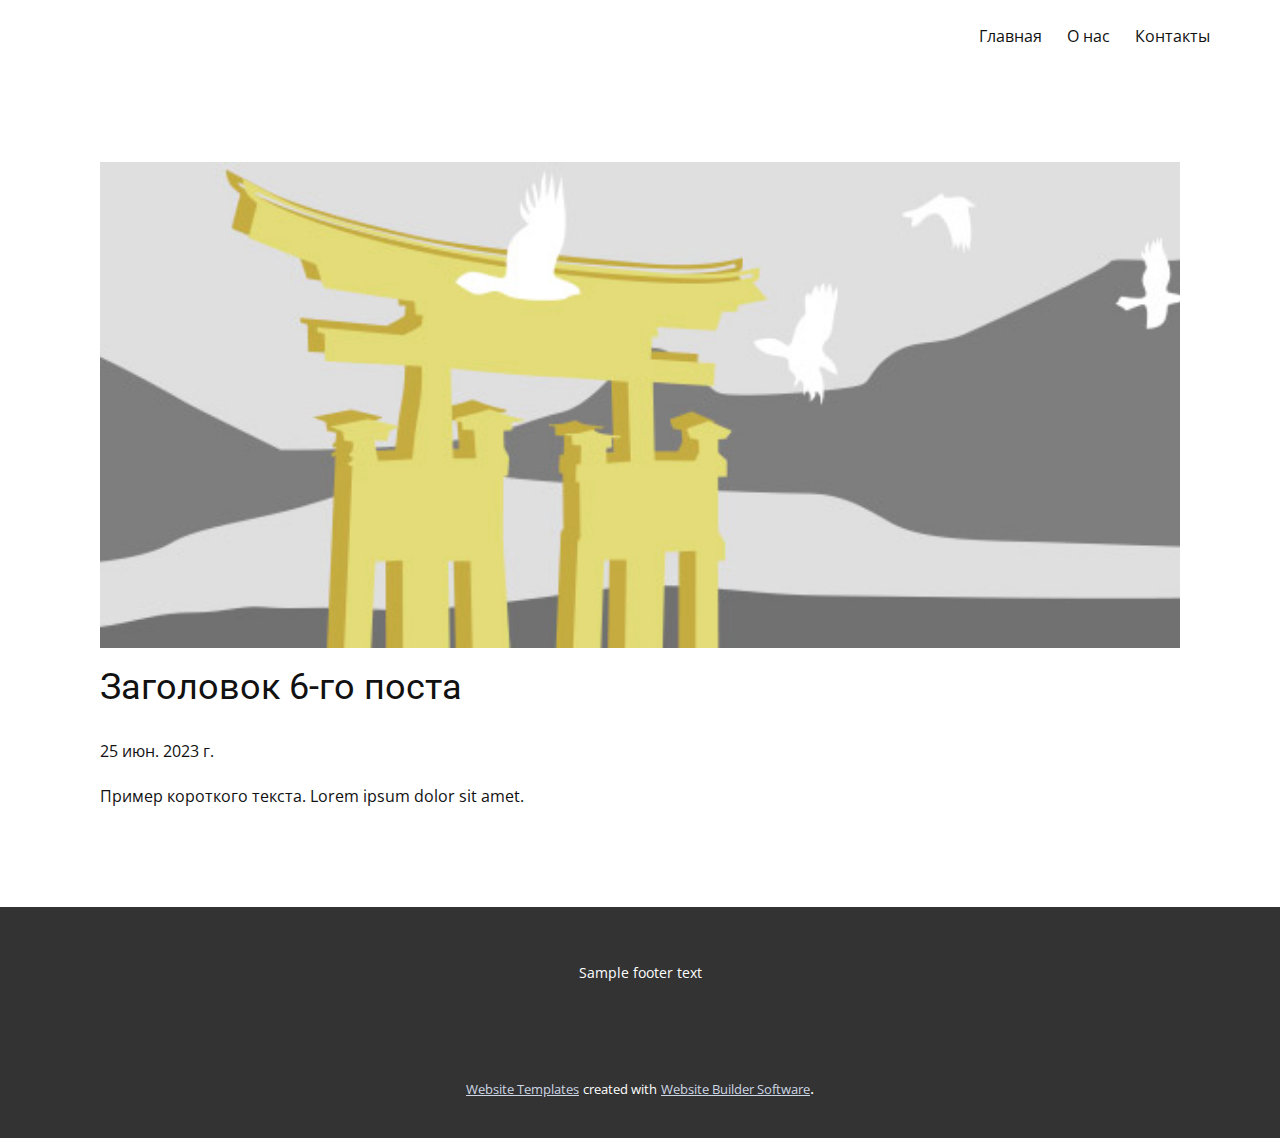
<file: blog/пост-5.html>
<!DOCTYPE html>
<html style="font-size: 16px;" lang="ru"><head>
    <meta name="viewport" content="width=device-width, initial-scale=1.0">
    <meta charset="utf-8">
    <meta name="keywords" content="Заголовок 1-го поста">
    <meta name="description" content="">
    <title>Заголовок 6-го поста</title>
    <link rel="stylesheet" href="../nicepage.css" media="screen">
<link rel="stylesheet" href="../Post-Template.css" media="screen">
    <script class="u-script" type="text/javascript" src="../jquery.js" defer=""></script>
    <script class="u-script" type="text/javascript" src="../nicepage.js" defer=""></script>
    <meta name="generator" content="Nicepage 5.12.7, nicepage.com">
    <link id="u-theme-google-font" rel="stylesheet" href="https://fonts.googleapis.com/css?family=Roboto:100,100i,300,300i,400,400i,500,500i,700,700i,900,900i|Open+Sans:300,300i,400,400i,500,500i,600,600i,700,700i,800,800i">
    
    
    <script type="application/ld+json">{
		"@context": "http://schema.org",
		"@type": "Organization",
		"name": "Site1",
		"logo": "images/default-logo.png"
}</script>
    <meta name="theme-color" content="#6f809e">
  <meta data-intl-tel-input-cdn-path="intlTelInput/"></head>
  <body class="u-body u-xl-mode" data-lang="ru"><header class="u-clearfix u-header u-header" id="sec-c16b"><div class="u-clearfix u-sheet u-sheet-1">
        <nav class="u-align-left u-font-size-14 u-menu u-nav-spacing-25 u-offcanvas u-menu-1">
          <div class="menu-collapse">
            <a class="u-button-style u-nav-link" href="#" style="padding: 4px 0px; font-size: calc(1em + 8px);">
              <svg class="u-svg-link" preserveAspectRatio="xMidYMin slice" viewBox="0 0 302 302" style="undefined"><use xmlns:xlink="http://www.w3.org/1999/xlink" xlink:href="#svg-7b92"></use></svg>
              <svg xmlns="http://www.w3.org/2000/svg" xmlns:xlink="http://www.w3.org/1999/xlink" version="1.1" id="svg-7b92" x="0px" y="0px" viewBox="0 0 302 302" style="enable-background:new 0 0 302 302;" xml:space="preserve" class="u-svg-content"><g><rect y="36" width="302" height="30"></rect><rect y="236" width="302" height="30"></rect><rect y="136" width="302" height="30"></rect>
</g><g></g><g></g><g></g><g></g><g></g><g></g><g></g><g></g><g></g><g></g><g></g><g></g><g></g><g></g><g></g></svg>
            </a>
          </div>
          <div class="u-nav-container">
            <ul class="u-nav u-spacing-25 u-unstyled"><li class="u-nav-item"><a class="u-button-style u-nav-link" href="../Главная.html" style="padding: 8px 0px;">Главная</a>
</li><li class="u-nav-item"><a class="u-button-style u-nav-link" href="../О-нас.html" style="padding: 8px 0px;">О нас</a>
</li><li class="u-nav-item"><a class="u-button-style u-nav-link" href="../Контакты.html" style="padding: 8px 0px;">Контакты</a>
</li></ul>
          </div>
          <div class="u-nav-container-collapse">
            <div class="u-align-center u-black u-container-style u-inner-container-layout u-opacity u-opacity-95 u-sidenav">
              <div class="u-inner-container-layout u-sidenav-overflow">
                <div class="u-menu-close"></div>
                <ul class="u-align-center u-nav u-sidenav-items u-unstyled u-nav-2"><li class="u-nav-item"><a class="u-button-style u-nav-link" href="../Главная.html">Главная</a>
</li><li class="u-nav-item"><a class="u-button-style u-nav-link" href="../О-нас.html">О нас</a>
</li><li class="u-nav-item"><a class="u-button-style u-nav-link" href="../Контакты.html">Контакты</a>
</li></ul>
              </div>
            </div>
            <div class="u-black u-menu-overlay u-opacity u-opacity-70"></div>
          </div>
        </nav>
        <a href="#" class="u-image u-logo u-image-1" src="">
          <img src="../images/default-logo.png" class="u-logo-image u-logo-image-1">
        </a>
      </div></header>
    <section class="u-align-center u-clearfix u-section-1" id="sec-0697">
      <div class="u-clearfix u-sheet u-valign-middle-md u-valign-middle-sm u-valign-middle-xs u-sheet-1"><!--post_details--><!--post_details_options_json--><!--{"source":""}--><!--/post_details_options_json--><!--blog_post-->
        <div class="u-container-style u-expanded-width u-post-details u-post-details-1">
          <div class="u-container-layout u-valign-middle u-container-layout-1"><!--blog_post_image-->
            <img alt="" class="u-blog-control u-expanded-width u-image u-image-default u-image-1" src="../images/8ad73f3c.jpeg"><!--/blog_post_image--><!--blog_post_header-->
            <h2 class="u-blog-control u-text u-text-1">Заголовок 6-го поста</h2><!--/blog_post_header--><!--blog_post_metadata-->
            <div class="u-blog-control u-metadata u-metadata-1"><!--blog_post_metadata_date-->
              <span class="u-meta-date u-meta-icon">25 июн. 2023 г.</span><!--/blog_post_metadata_date--><!--blog_post_metadata_category-->
              <!--/blog_post_metadata_category--><!--blog_post_metadata_comments-->
              <!--/blog_post_metadata_comments-->
            </div><!--/blog_post_metadata--><!--blog_post_content-->
            <div class="u-align-justify u-blog-control u-post-content u-text u-text-2 fr-view">
  Пример короткого текста. Lorem ipsum dolor sit amet.
  </div><!--/blog_post_content-->
          </div>
        </div><!--/blog_post--><!--/post_details-->
      </div>
    </section>
    
    
    <footer class="u-clearfix u-footer u-grey-80" id="sec-50e8"><div class="u-clearfix u-sheet u-sheet-1">
        <div class="u-align-center u-container-style u-group u-group-1">
          <div class="u-container-layout u-valign-middle u-container-layout-1">
            <p class="u-small-text u-text u-text-variant u-text-1">Sample footer text</p>
          </div>
        </div>
      </div></footer>
    <section class="u-backlink u-clearfix u-grey-80">
      <a class="u-link" href="https://nicepage.com/website-templates" target="_blank">
        <span>Website Templates</span>
      </a>
      <p class="u-text">
        <span>created with</span>
      </p>
      <a class="u-link" href="" target="_blank">
        <span>Website Builder Software</span>
      </a>. 
    </section>
  
</body></html>
</file>
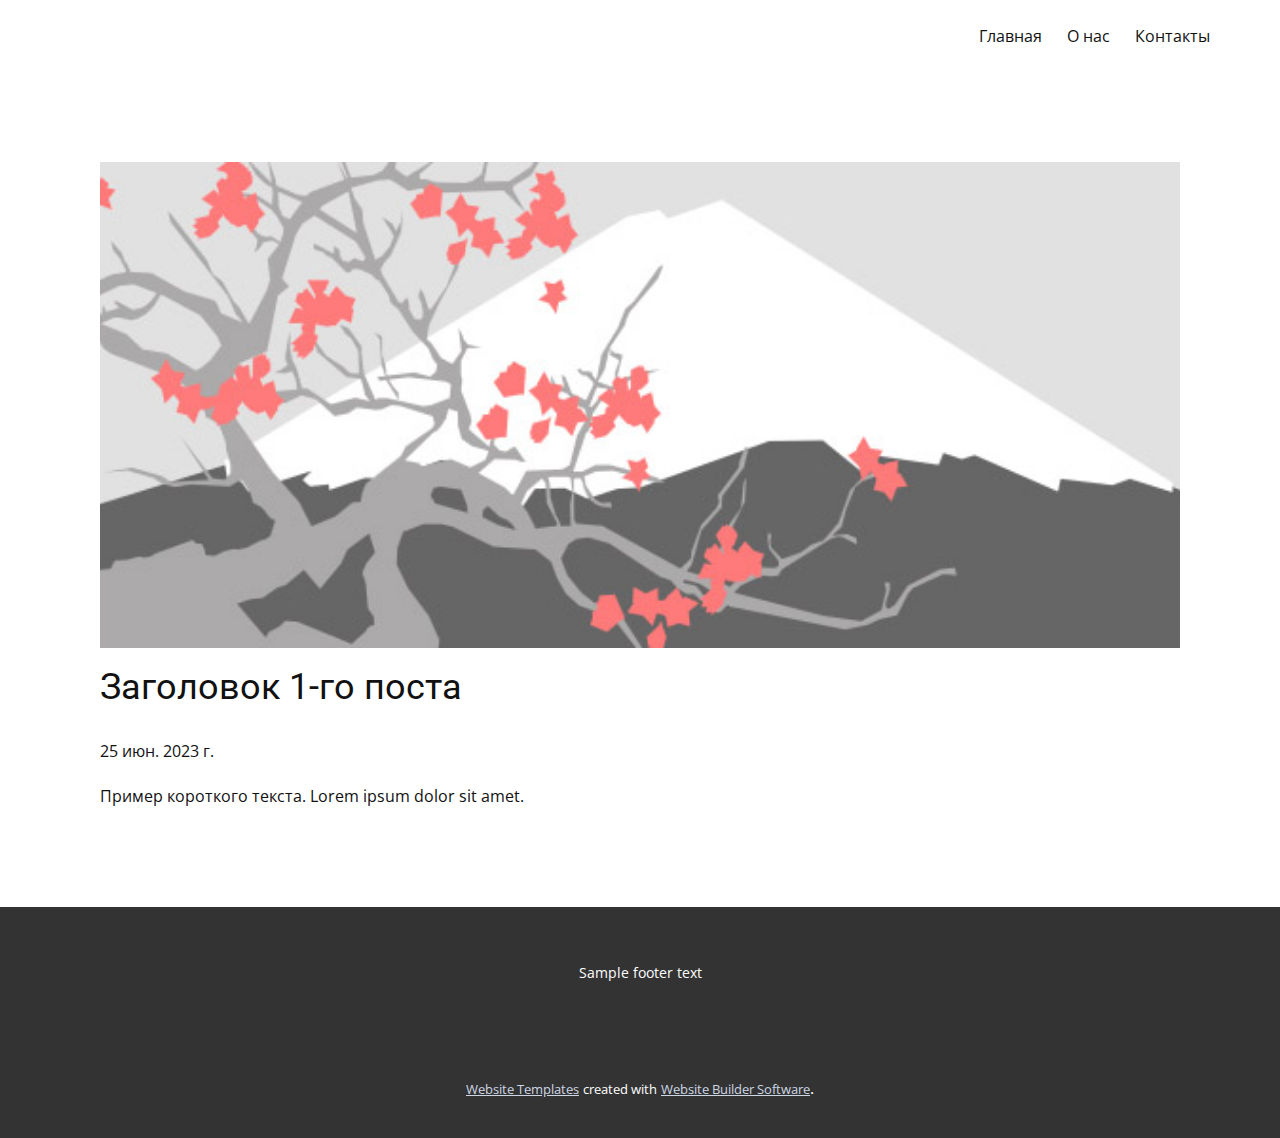
<file: blog/пост.html>
<!DOCTYPE html>
<html style="font-size: 16px;" lang="ru"><head>
    <meta name="viewport" content="width=device-width, initial-scale=1.0">
    <meta charset="utf-8">
    <meta name="keywords" content="Заголовок 1-го поста">
    <meta name="description" content="">
    <title>Заголовок 1-го поста</title>
    <link rel="stylesheet" href="../nicepage.css" media="screen">
<link rel="stylesheet" href="../Post-Template.css" media="screen">
    <script class="u-script" type="text/javascript" src="../jquery.js" defer=""></script>
    <script class="u-script" type="text/javascript" src="../nicepage.js" defer=""></script>
    <meta name="generator" content="Nicepage 5.12.7, nicepage.com">
    <link id="u-theme-google-font" rel="stylesheet" href="https://fonts.googleapis.com/css?family=Roboto:100,100i,300,300i,400,400i,500,500i,700,700i,900,900i|Open+Sans:300,300i,400,400i,500,500i,600,600i,700,700i,800,800i">
    
    
    <script type="application/ld+json">{
		"@context": "http://schema.org",
		"@type": "Organization",
		"name": "Site1",
		"logo": "images/default-logo.png"
}</script>
    <meta name="theme-color" content="#6f809e">
  <meta data-intl-tel-input-cdn-path="intlTelInput/"></head>
  <body class="u-body u-xl-mode" data-lang="ru"><header class="u-clearfix u-header u-header" id="sec-c16b"><div class="u-clearfix u-sheet u-sheet-1">
        <nav class="u-align-left u-font-size-14 u-menu u-nav-spacing-25 u-offcanvas u-menu-1">
          <div class="menu-collapse">
            <a class="u-button-style u-nav-link" href="#" style="padding: 4px 0px; font-size: calc(1em + 8px);">
              <svg class="u-svg-link" preserveAspectRatio="xMidYMin slice" viewBox="0 0 302 302" style="undefined"><use xmlns:xlink="http://www.w3.org/1999/xlink" xlink:href="#svg-7b92"></use></svg>
              <svg xmlns="http://www.w3.org/2000/svg" xmlns:xlink="http://www.w3.org/1999/xlink" version="1.1" id="svg-7b92" x="0px" y="0px" viewBox="0 0 302 302" style="enable-background:new 0 0 302 302;" xml:space="preserve" class="u-svg-content"><g><rect y="36" width="302" height="30"></rect><rect y="236" width="302" height="30"></rect><rect y="136" width="302" height="30"></rect>
</g><g></g><g></g><g></g><g></g><g></g><g></g><g></g><g></g><g></g><g></g><g></g><g></g><g></g><g></g><g></g></svg>
            </a>
          </div>
          <div class="u-nav-container">
            <ul class="u-nav u-spacing-25 u-unstyled"><li class="u-nav-item"><a class="u-button-style u-nav-link" href="../Главная.html" style="padding: 8px 0px;">Главная</a>
</li><li class="u-nav-item"><a class="u-button-style u-nav-link" href="../О-нас.html" style="padding: 8px 0px;">О нас</a>
</li><li class="u-nav-item"><a class="u-button-style u-nav-link" href="../Контакты.html" style="padding: 8px 0px;">Контакты</a>
</li></ul>
          </div>
          <div class="u-nav-container-collapse">
            <div class="u-align-center u-black u-container-style u-inner-container-layout u-opacity u-opacity-95 u-sidenav">
              <div class="u-inner-container-layout u-sidenav-overflow">
                <div class="u-menu-close"></div>
                <ul class="u-align-center u-nav u-sidenav-items u-unstyled u-nav-2"><li class="u-nav-item"><a class="u-button-style u-nav-link" href="../Главная.html">Главная</a>
</li><li class="u-nav-item"><a class="u-button-style u-nav-link" href="../О-нас.html">О нас</a>
</li><li class="u-nav-item"><a class="u-button-style u-nav-link" href="../Контакты.html">Контакты</a>
</li></ul>
              </div>
            </div>
            <div class="u-black u-menu-overlay u-opacity u-opacity-70"></div>
          </div>
        </nav>
        <a href="#" class="u-image u-logo u-image-1" src="">
          <img src="../images/default-logo.png" class="u-logo-image u-logo-image-1">
        </a>
      </div></header>
    <section class="u-align-center u-clearfix u-section-1" id="sec-0697">
      <div class="u-clearfix u-sheet u-valign-middle-md u-valign-middle-sm u-valign-middle-xs u-sheet-1"><!--post_details--><!--post_details_options_json--><!--{"source":""}--><!--/post_details_options_json--><!--blog_post-->
        <div class="u-container-style u-expanded-width u-post-details u-post-details-1">
          <div class="u-container-layout u-valign-middle u-container-layout-1"><!--blog_post_image-->
            <img alt="" class="u-blog-control u-expanded-width u-image u-image-default u-image-1" src="../images/0fd3416c.jpeg"><!--/blog_post_image--><!--blog_post_header-->
            <h2 class="u-blog-control u-text u-text-1">Заголовок 1-го поста</h2><!--/blog_post_header--><!--blog_post_metadata-->
            <div class="u-blog-control u-metadata u-metadata-1"><!--blog_post_metadata_date-->
              <span class="u-meta-date u-meta-icon">25 июн. 2023 г.</span><!--/blog_post_metadata_date--><!--blog_post_metadata_category-->
              <!--/blog_post_metadata_category--><!--blog_post_metadata_comments-->
              <!--/blog_post_metadata_comments-->
            </div><!--/blog_post_metadata--><!--blog_post_content-->
            <div class="u-align-justify u-blog-control u-post-content u-text u-text-2 fr-view">
  Пример короткого текста. Lorem ipsum dolor sit amet.
  </div><!--/blog_post_content-->
          </div>
        </div><!--/blog_post--><!--/post_details-->
      </div>
    </section>
    
    
    <footer class="u-clearfix u-footer u-grey-80" id="sec-50e8"><div class="u-clearfix u-sheet u-sheet-1">
        <div class="u-align-center u-container-style u-group u-group-1">
          <div class="u-container-layout u-valign-middle u-container-layout-1">
            <p class="u-small-text u-text u-text-variant u-text-1">Sample footer text</p>
          </div>
        </div>
      </div></footer>
    <section class="u-backlink u-clearfix u-grey-80">
      <a class="u-link" href="https://nicepage.com/website-templates" target="_blank">
        <span>Website Templates</span>
      </a>
      <p class="u-text">
        <span>created with</span>
      </p>
      <a class="u-link" href="" target="_blank">
        <span>Website Builder Software</span>
      </a>. 
    </section>
  
</body></html>
</file>
